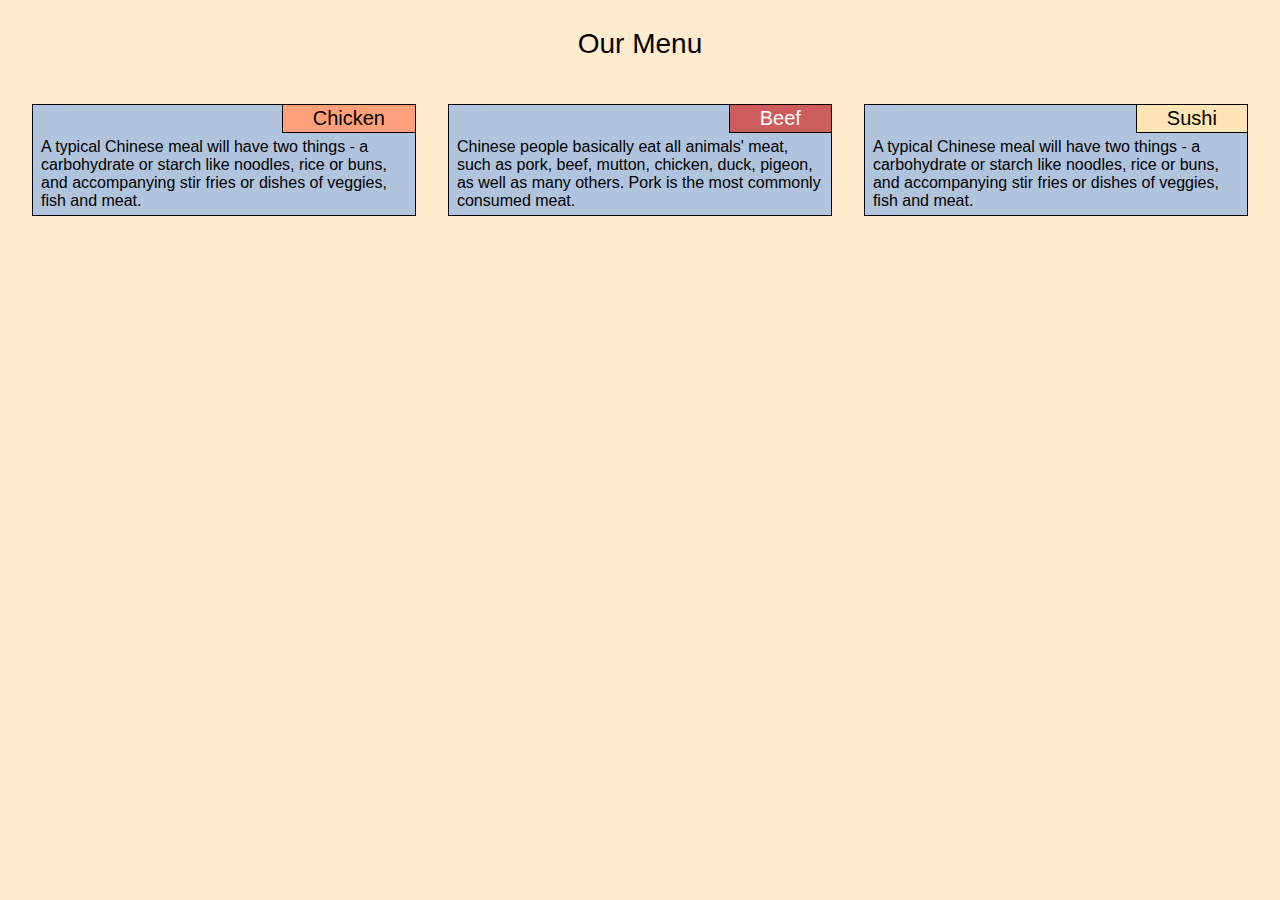
<file: Module2_Assignment/index.html>
<!doctype html>

<head>
    <meta charset="utf-8">
    <title>Cafe Bistro</title>
    <meta name="viewport" content="width=device-width, initial-scale=1">
    <link rel="stylesheet" href="styles.css">
</head>

<body>
    <!-- <h1> Hello Cafe Bistro! </h1> -->
    <div class="row container-fluid">
        <div class="pageTitle">
            <p>Our Menu</p>
        </div>
        <div class="row">
            <div class="col-lg-4 col-md-6 col-sm-12 ">
                <div class="section">
                    <div class="menuTitle" id="menu1">Chicken</div>
                    <div class="menuDesc">
                        <p>A typical Chinese meal will have two things - a carbohydrate or starch like noodles,
                            rice or buns, and accompanying stir fries or dishes of veggies, fish and meat.</p>
                    </div>
                </div>
            </div>
            <div class="col-lg-4 col-md-6 col-sm-12 ">
                <div class="section">
                    <div class="menuTitle" id="menu2">Beef</div>
                    <div class="menuDesc">
                        <p>Chinese people basically eat all animals' meat, such as pork, beef, mutton, chicken, duck,
                            pigeon, as well as many others. Pork is the most commonly consumed meat.</p>
                    </div>
                </div>
            </div>
            <div class="col-lg-4 col-md-6 col-sm-12 ">
                <div class="section">
                    <div class="menuTitle" id="menu3">Sushi</div>
                    <div class="menuDesc">
                        <p>A typical Chinese meal will have two things - a carbohydrate or starch like noodles,
                            rice or buns, and accompanying stir fries or dishes of veggies, fish and meat.</p>
                    </div>
                </div>
            </div>
        </div>
    </div>
</body>

</html>
</file>
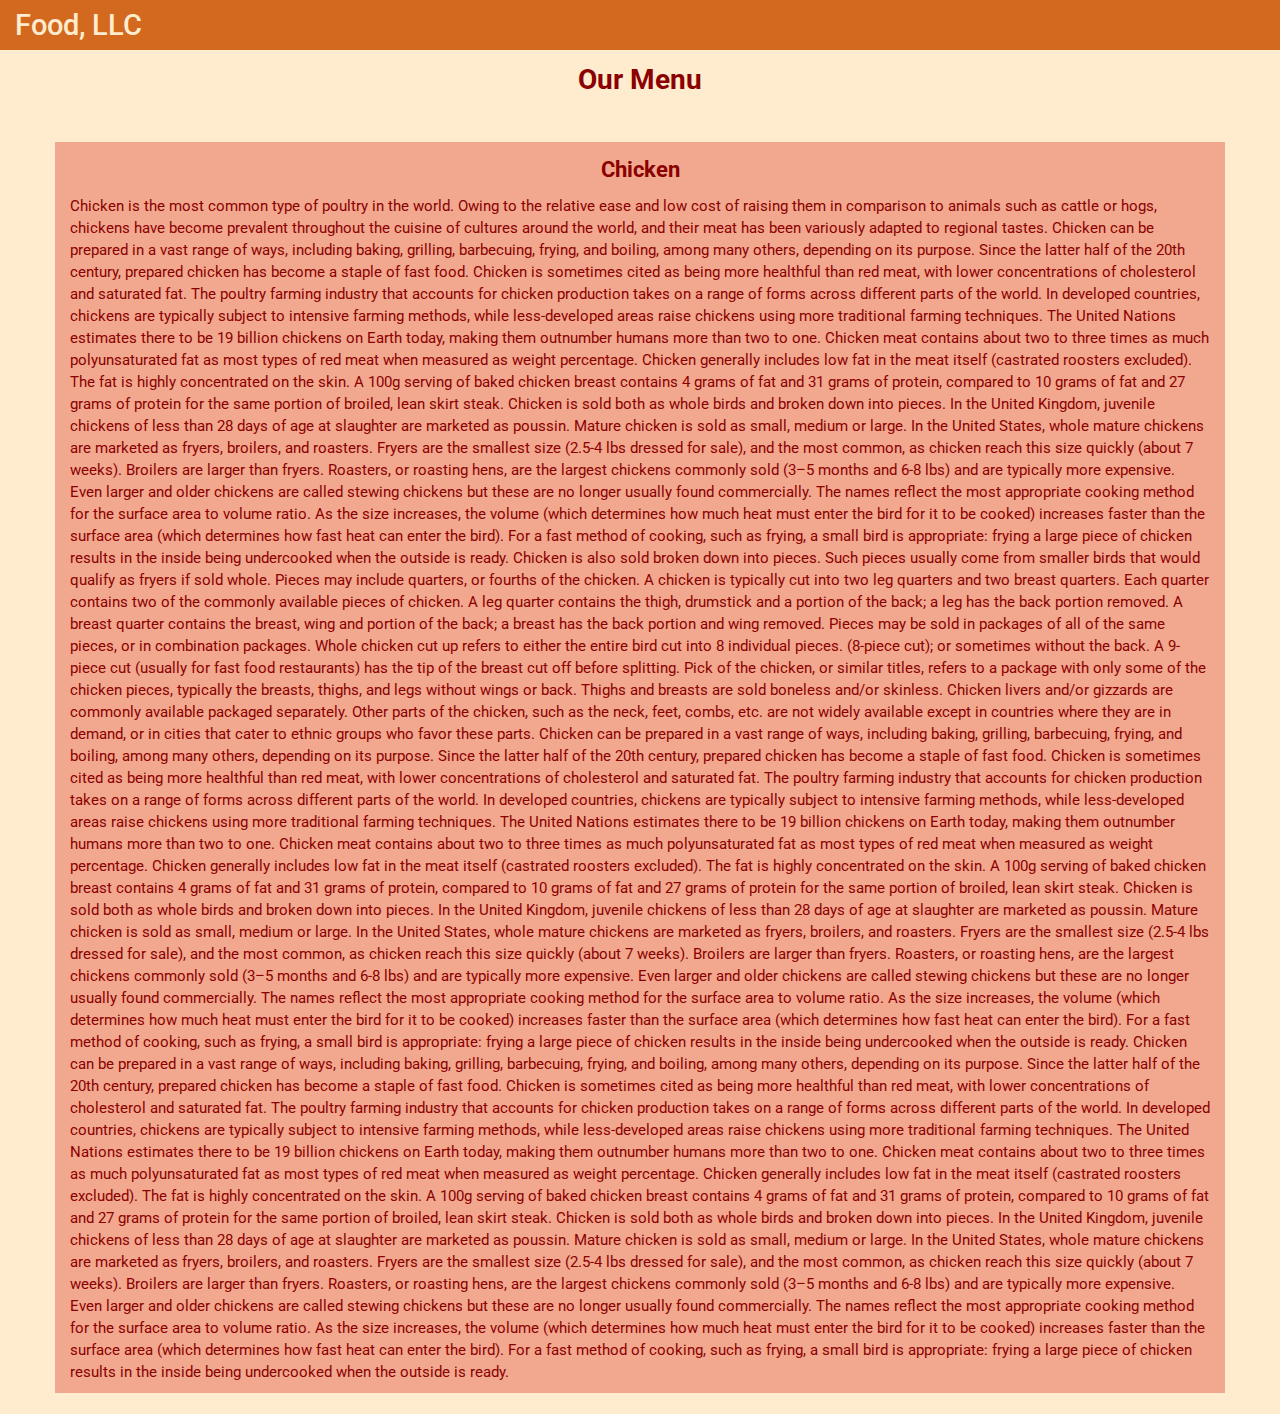
<file: Module3_Assignment/index.html>
<!doctype html>

<head>
    <meta charset="utf-8">
    <meta http-equiv="X-UA-Compatible" content="IE=edge">
    <title>Food, LLC</title>
    <meta name="viewport" content="width=device-width, initial-scale=1">
    <link rel="stylesheet" href="bootstrap-3.3.7/dist/css/bootstrap.min.css">
    <link rel="stylesheet" href="styles.css">
    <link href='https://fonts.googleapis.com/css?family=Roboto' rel='stylesheet' type='text/css'>
</head>

<body>
    <header>
        <nav class="navbar navbar-default">
            <div class="container-fluid">
                <div class="navbar-header">
                    <div class="navbar-brand">
                        <a href="index.html"><h1>Food, LLC</h1></a>
                    </div>
                    <button type="button" id="menu-button" class="navbar-toggle collapsed" data-toggle="collapse" 
                        data-target="#collapsable-nav">
                        <span class="icon-bar"></span>
                        <span class="icon-bar"></span>
                        <span class="icon-bar"></span>
                    </button>
                </div>
                <div id="collapsable-nav" class="collapse navbar-collapse">
                    <ul id="nav-list" class="nav navbar-nav visible-xs">
                        <li><a href="">Chicken</a></li><hr>
                        <li><a href="">Beef</a></li><hr>
                        <li><a href="">Sushi</a></li>
                    </ul>
                </div>
            </div>
        </nav>    
    </header>
    <div id="main-content" class="container">
        <p class="page-title text-center">Our Menu</p>
        <div id="menu-item" class="row">
            <div class="col-md-12 col-sm-12 col-xs-12">
                <p class="item-title text-center">Chicken</p>
                <div class="item-detail">
                    <p>
                        Chicken is the most common type of poultry in the world. Owing to the relative ease and low cost of raising them
                        in comparison to animals such as cattle or hogs, chickens have become prevalent throughout the cuisine of cultures
                        around the world, and their meat has been variously adapted to regional tastes.
                    
                        Chicken can be prepared in a vast range of ways, including baking, grilling, barbecuing, frying, and boiling, among
                        many others, depending on its purpose. Since the latter half of the 20th century, prepared chicken has become a
                        staple of fast food. Chicken is sometimes cited as being more healthful than red meat, with lower concentrations of
                        cholesterol and saturated fat.
                    
                        The poultry farming industry that accounts for chicken production takes on a range of forms across different parts
                        of the world. In developed countries, chickens are typically subject to intensive farming methods, while
                        less-developed areas raise chickens using more traditional farming techniques. The United Nations estimates there to
                        be 19 billion chickens on Earth today, making them outnumber humans more than two to one.

                        Chicken meat contains about two to three times as much polyunsaturated fat as most types of red meat when measured as 
                        weight percentage.

                        Chicken generally includes low fat in the meat itself (castrated roosters excluded). The fat is highly concentrated on
                        the skin. A 100g serving of baked chicken breast contains 4 grams of fat and 31 grams of protein, compared to 10 grams
                        of fat and 27 grams of protein for the same portion of broiled, lean skirt steak.
                        Chicken is sold both as whole birds and broken down into pieces.

                        In the United Kingdom, juvenile chickens of less than 28 days of age at slaughter are marketed as poussin. Mature
                        chicken is sold as small, medium or large.

                        In the United States, whole mature chickens are marketed as fryers, broilers, and roasters. Fryers are the smallest size
                        (2.5-4 lbs dressed for sale), and the most common, as chicken reach this size quickly (about 7 weeks). Broilers are
                        larger than fryers. Roasters, or roasting hens, are the largest chickens commonly sold (3–5 months and 6-8 lbs) and are
                        typically more expensive. Even larger and older chickens are called stewing chickens but these are no longer usually
                        found commercially. The names reflect the most appropriate cooking method for the surface area to volume ratio. As the
                        size increases, the volume (which determines how much heat must enter the bird for it to be cooked) increases faster
                        than the surface area (which determines how fast heat can enter the bird). For a fast method of cooking, such as frying,
                        a small bird is appropriate: frying a large piece of chicken results in the inside being undercooked when the outside is
                        ready.
                        
                        Chicken is also sold broken down into pieces. Such pieces usually come from smaller birds that would qualify as fryers
                        if sold whole. Pieces may include quarters, or fourths of the chicken. A chicken is typically cut into two leg quarters
                        and two breast quarters. Each quarter contains two of the commonly available pieces of chicken. A leg quarter contains
                        the thigh, drumstick and a portion of the back; a leg has the back portion removed. A breast quarter contains the
                        breast, wing and portion of the back; a breast has the back portion and wing removed. Pieces may be sold in packages of
                        all of the same pieces, or in combination packages. Whole chicken cut up refers to either the entire bird cut into 8
                        individual pieces. (8-piece cut); or sometimes without the back. A 9-piece cut (usually for fast food restaurants) has
                        the tip of the breast cut off before splitting. Pick of the chicken, or similar titles, refers to a package with only
                        some of the chicken pieces, typically the breasts, thighs, and legs without wings or back. Thighs and breasts are sold
                        boneless and/or skinless. Chicken livers and/or gizzards are commonly available packaged separately. Other parts of the
                        chicken, such as the neck, feet, combs, etc. are not widely available except in countries where they are in demand, or
                        in cities that cater to ethnic groups who favor these parts.
                        Chicken can be prepared in a vast range of ways, including baking, grilling, barbecuing, frying, and boiling, among
                        many others, depending on its purpose. Since the latter half of the 20th century, prepared chicken has become a
                        staple of fast food. Chicken is sometimes cited as being more healthful than red meat, with lower concentrations of
                        cholesterol and saturated fat.
                    
                        The poultry farming industry that accounts for chicken production takes on a range of forms across different parts
                        of the world. In developed countries, chickens are typically subject to intensive farming methods, while
                        less-developed areas raise chickens using more traditional farming techniques. The United Nations estimates there to
                        be 19 billion chickens on Earth today, making them outnumber humans more than two to one.

                        Chicken meat contains about two to three times as much polyunsaturated fat as most types of red meat when measured as 
                        weight percentage.

                        Chicken generally includes low fat in the meat itself (castrated roosters excluded). The fat is highly concentrated on
                        the skin. A 100g serving of baked chicken breast contains 4 grams of fat and 31 grams of protein, compared to 10 grams
                        of fat and 27 grams of protein for the same portion of broiled, lean skirt steak.
                        Chicken is sold both as whole birds and broken down into pieces.

                        In the United Kingdom, juvenile chickens of less than 28 days of age at slaughter are marketed as poussin. Mature
                        chicken is sold as small, medium or large.

                        In the United States, whole mature chickens are marketed as fryers, broilers, and roasters. Fryers are the smallest size
                        (2.5-4 lbs dressed for sale), and the most common, as chicken reach this size quickly (about 7 weeks). Broilers are
                        larger than fryers. Roasters, or roasting hens, are the largest chickens commonly sold (3–5 months and 6-8 lbs) and are
                        typically more expensive. Even larger and older chickens are called stewing chickens but these are no longer usually
                        found commercially. The names reflect the most appropriate cooking method for the surface area to volume ratio. As the
                        size increases, the volume (which determines how much heat must enter the bird for it to be cooked) increases faster
                        than the surface area (which determines how fast heat can enter the bird). For a fast method of cooking, such as frying,
                        a small bird is appropriate: frying a large piece of chicken results in the inside being undercooked when the outside is
                        ready.
                        Chicken can be prepared in a vast range of ways, including baking, grilling, barbecuing, frying, and boiling, among
                        many others, depending on its purpose. Since the latter half of the 20th century, prepared chicken has become a
                        staple of fast food. Chicken is sometimes cited as being more healthful than red meat, with lower concentrations of
                        cholesterol and saturated fat.
                    
                        The poultry farming industry that accounts for chicken production takes on a range of forms across different parts
                        of the world. In developed countries, chickens are typically subject to intensive farming methods, while
                        less-developed areas raise chickens using more traditional farming techniques. The United Nations estimates there to
                        be 19 billion chickens on Earth today, making them outnumber humans more than two to one.

                        Chicken meat contains about two to three times as much polyunsaturated fat as most types of red meat when measured as 
                        weight percentage.

                        Chicken generally includes low fat in the meat itself (castrated roosters excluded). The fat is highly concentrated on
                        the skin. A 100g serving of baked chicken breast contains 4 grams of fat and 31 grams of protein, compared to 10 grams
                        of fat and 27 grams of protein for the same portion of broiled, lean skirt steak.
                        Chicken is sold both as whole birds and broken down into pieces.

                        In the United Kingdom, juvenile chickens of less than 28 days of age at slaughter are marketed as poussin. Mature
                        chicken is sold as small, medium or large.

                        In the United States, whole mature chickens are marketed as fryers, broilers, and roasters. Fryers are the smallest size
                        (2.5-4 lbs dressed for sale), and the most common, as chicken reach this size quickly (about 7 weeks). Broilers are
                        larger than fryers. Roasters, or roasting hens, are the largest chickens commonly sold (3–5 months and 6-8 lbs) and are
                        typically more expensive. Even larger and older chickens are called stewing chickens but these are no longer usually
                        found commercially. The names reflect the most appropriate cooking method for the surface area to volume ratio. As the
                        size increases, the volume (which determines how much heat must enter the bird for it to be cooked) increases faster
                        than the surface area (which determines how fast heat can enter the bird). For a fast method of cooking, such as frying,
                        a small bird is appropriate: frying a large piece of chicken results in the inside being undercooked when the outside is
                        ready.
                        
                    </p>
                </div>
            </div>
        </div>
    </div>


    <!-- jQuery (Bootstrap JS plugins depend on it) -->
  <script src="bootstrap-3.3.7/js/jquery-3.5.1.min.js"></script>
  <script src="bootstrap-3.3.7/dist/js/bootstrap.min.js"></script>
  <!-- <script src="js/script.js"></script> -->
</body>

</html>
</file>
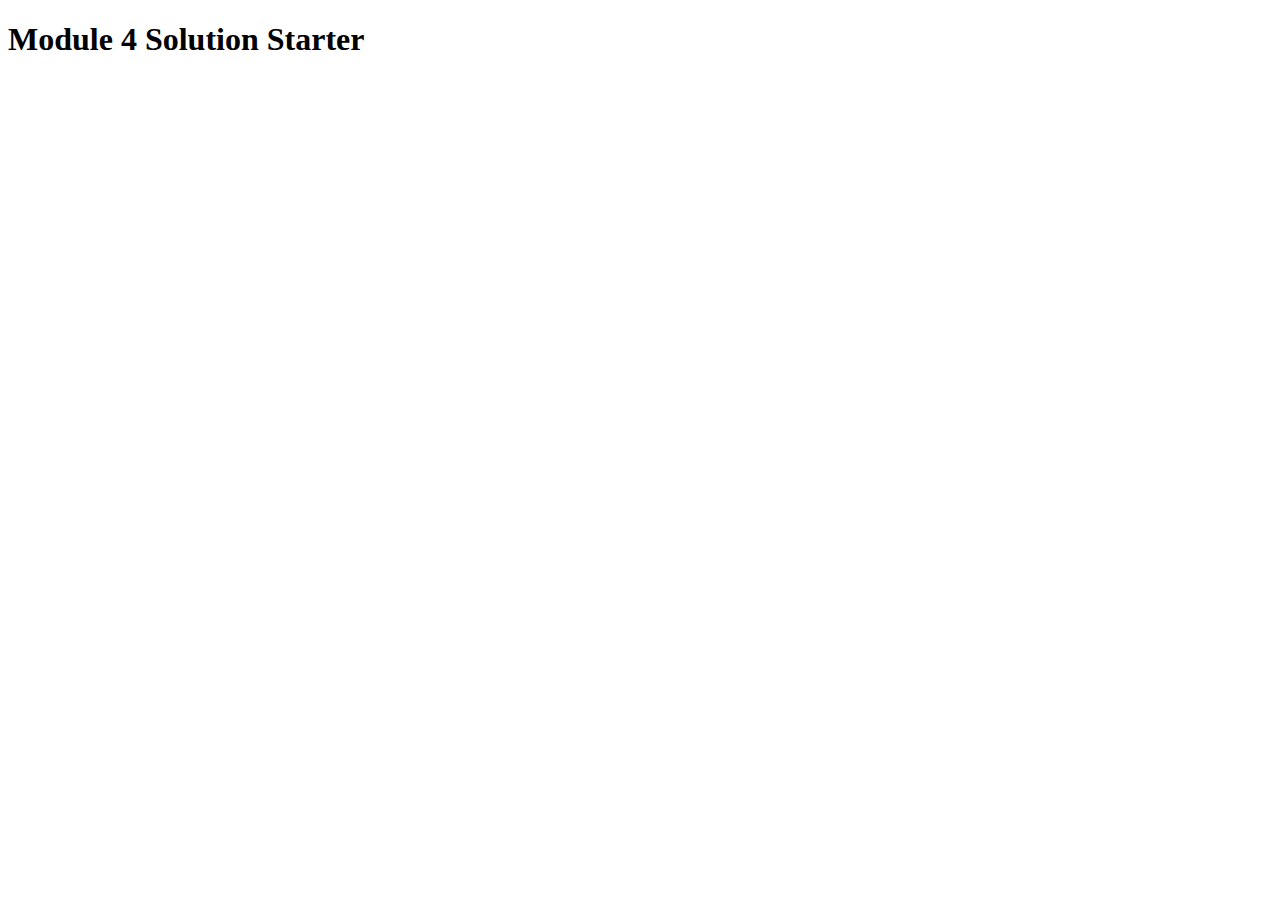
<file: Module4Assignment_hard/index.html>
<!DOCTYPE html>
<html>
<head>
  <meta charset="utf-8">
  <title>Module 4 Solution Starter</title>
  <script>
    var names = []; // DO NOT REMOVE
  </script>
  <script src="SpeakHello.js"></script>
  <script src="SpeakGoodBye.js"></script>
  <script src="script.js"></script>
</head>
<body>
  <h1>Module 4 Solution Starter</h1>
</body>
</html>
</file>
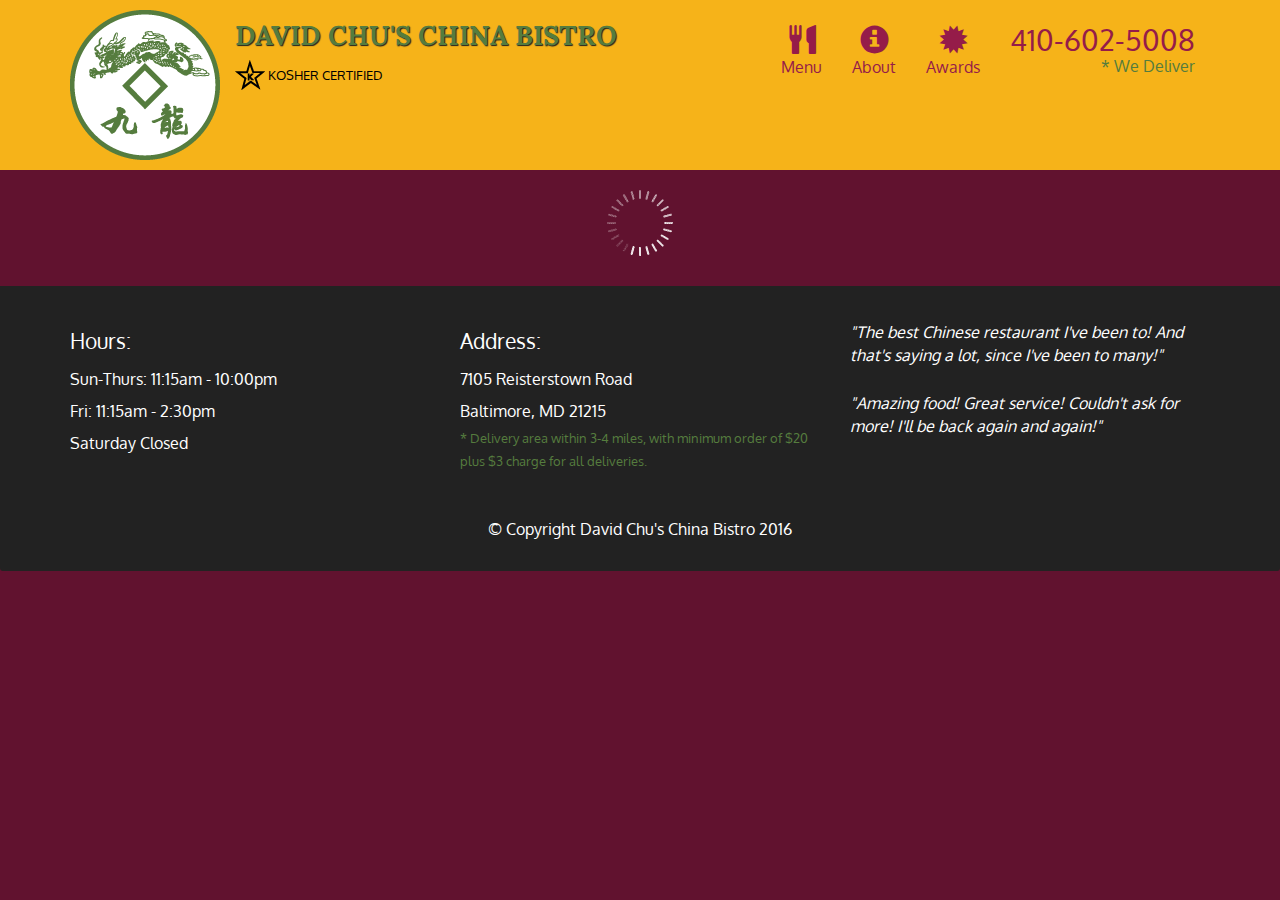
<file: Module5_Assignment/index.html>
<!doctype html>
<html lang="en">
  <head>
    <meta charset="utf-8">
    <meta http-equiv="X-UA-Compatible" content="IE=edge">
    <meta name="viewport" content="width=device-width, initial-scale=1">
    <title>David Chu's China Bistro</title>
    <link rel="stylesheet" href="css/bootstrap.min.css">
    <link rel="stylesheet" href="css/styles.css">
    <link href='https://fonts.googleapis.com/css?family=Oxygen:400,300,700' rel='stylesheet' type='text/css'>
    <link href='https://fonts.googleapis.com/css?family=Lora' rel='stylesheet' type='text/css'>
  </head>
<body>
  <header>
    <nav id="header-nav" class="navbar navbar-default">
      <div class="container">
        <div class="navbar-header">
          <a href="index.html" class="pull-left visible-md visible-lg">
            <div id="logo-img" alt="Logo image"></div>
          </a>

          <div class="navbar-brand">
            <a href="index.html"><h1>David Chu's China Bistro</h1></a>
            <p>
              <img src="images/star-k-logo.png" alt="Kosher certification">
              <span>Kosher Certified</span>
            </p>
          </div>

          <button id="navbarToggle" type="button" class="navbar-toggle collapsed" data-toggle="collapse" data-target="#collapsable-nav" aria-expanded="false">
            <span class="sr-only">Toggle navigation</span>
            <span class="icon-bar"></span>
            <span class="icon-bar"></span>
            <span class="icon-bar"></span>
          </button>
        </div>
        
        <div id="collapsable-nav" class="collapse navbar-collapse">
           <ul id="nav-list" class="nav navbar-nav navbar-right">
            <li id="navHomeButton" class="visible-xs active">
              <a href="index.html">
                <span class="glyphicon glyphicon-home"></span> Home</a>
            </li>
            <li id="navMenuButton">
              <a href="#" onclick="$dc.loadMenuCategories();">
                <span class="glyphicon glyphicon-cutlery"></span><br class="hidden-xs"> Menu</a>
            </li>
            <li>
              <a href="#">
                <span class="glyphicon glyphicon-info-sign"></span><br class="hidden-xs"> About</a>
            </li>
            <li>
              <a href="#">
                <span class="glyphicon glyphicon-certificate"></span><br class="hidden-xs"> Awards</a>
            </li>
            <li id="phone" class="hidden-xs">
              <a href="tel:410-602-5008">
                <span>410-602-5008</span></a><div>* We Deliver</div>
            </li>
          </ul><!-- #nav-list -->
        </div><!-- .collapse .navbar-collapse -->
      </div><!-- .container -->
    </nav><!-- #header-nav -->
  </header>

  <div id="call-btn" class="visible-xs">
    <a class="btn" href="tel:410-602-5008">
    <span class="glyphicon glyphicon-earphone"></span>
    410-602-5008
    </a>
  </div>
  <div id="xs-deliver" class="text-center visible-xs">* We Deliver</div>

  <div id="main-content" class="container"></div>

  <footer class="panel-footer">
    <div class="container">
      <div class="row">
        <section id="hours" class="col-sm-4">
          <span>Hours:</span><br>
          Sun-Thurs: 11:15am - 10:00pm<br>
          Fri: 11:15am - 2:30pm<br>
          Saturday Closed
          <hr class="visible-xs">
        </section>
        <section id="address" class="col-sm-4">
          <span>Address:</span><br>
          7105 Reisterstown Road<br>
          Baltimore, MD 21215
          <p>* Delivery area within 3-4 miles, with minimum order of $20 plus $3 charge for all deliveries.</p>
          <hr class="visible-xs">
        </section>
        <section id="testimonials" class="col-sm-4">
          <p>"The best Chinese restaurant I've been to! And that's saying a lot, since I've been to many!"</p>
          <p>"Amazing food! Great service! Couldn't ask for more! I'll be back again and again!"</p>
        </section>
      </div>
      <div class="text-center">&copy; Copyright David Chu's China Bistro 2016</div>
    </div>
  </footer>

  <!-- jQuery (Bootstrap JS plugins depend on it) -->
  <script src="js/jquery-2.1.4.min.js"></script>
  <script src="js/bootstrap.min.js"></script>
  <script src="js/ajax-utils.js"></script>
  <script src="js/script.js"></script>
</body>
</html>
</file>
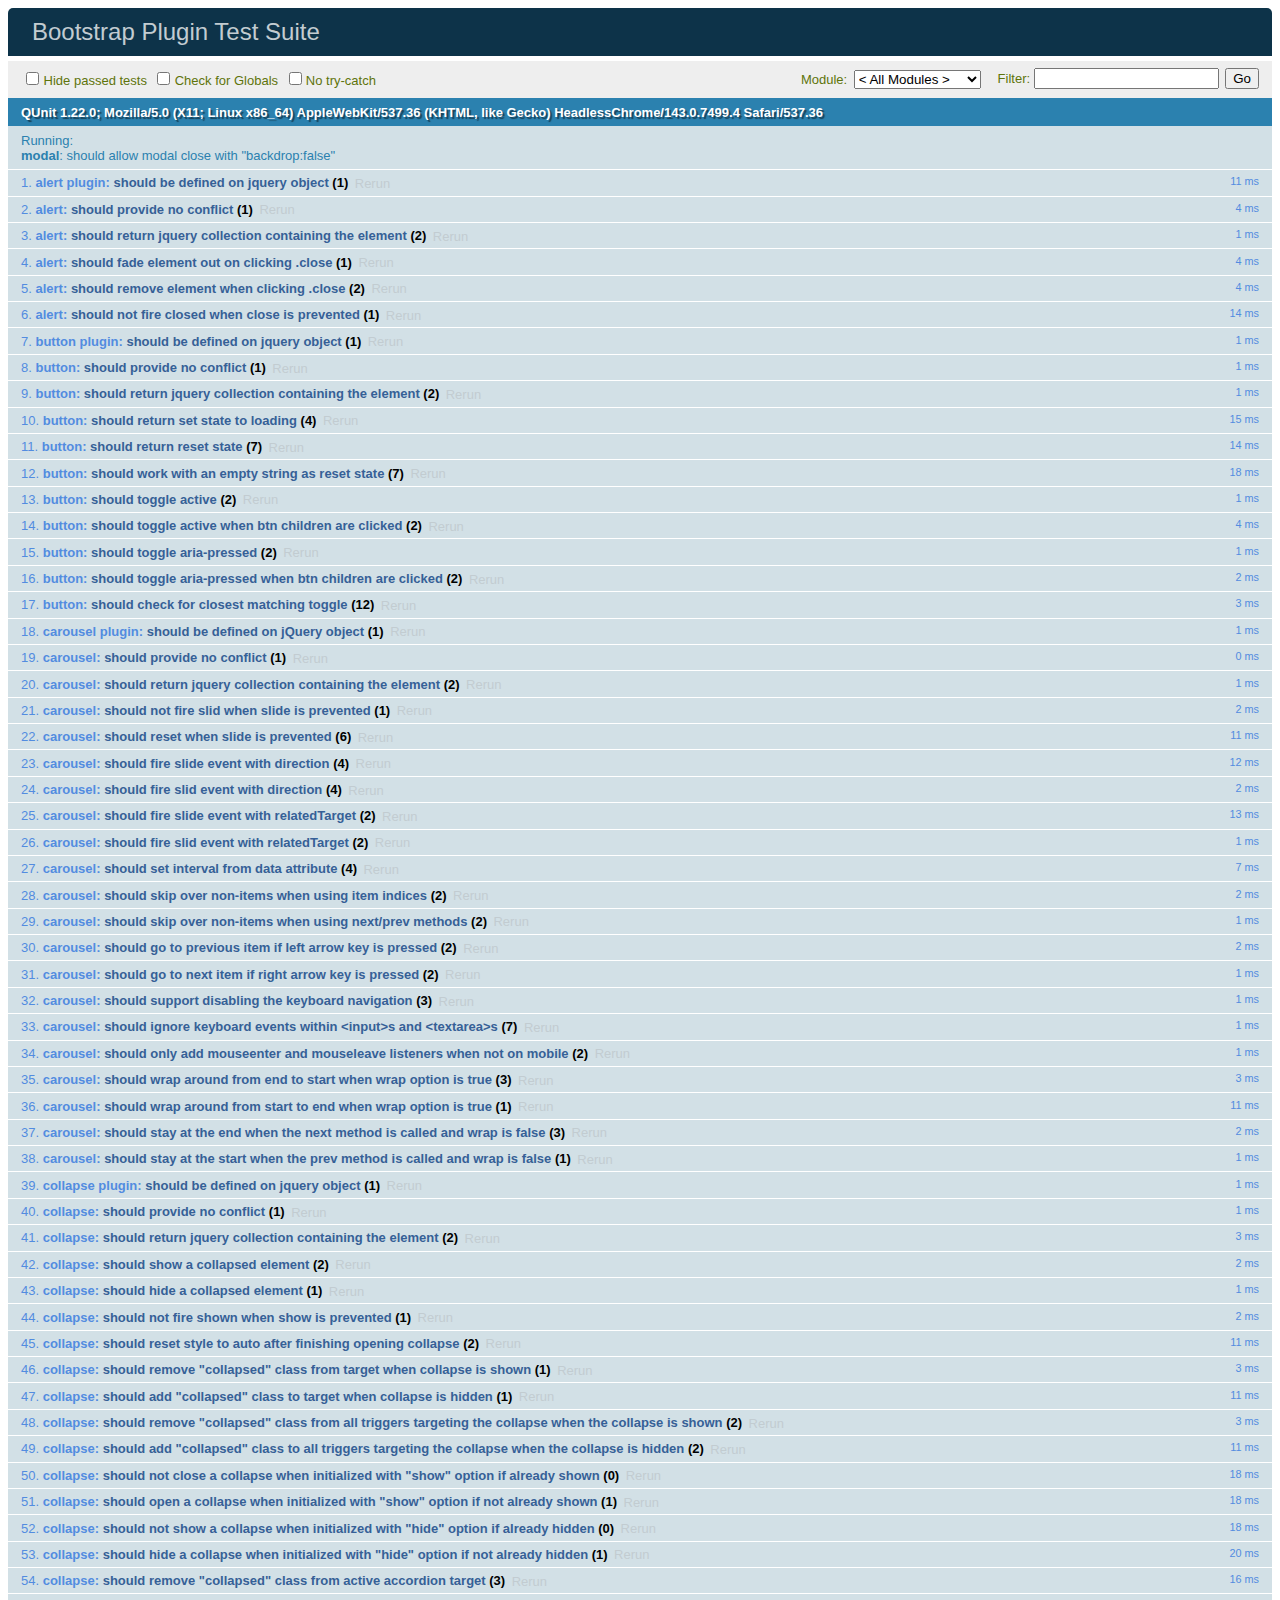
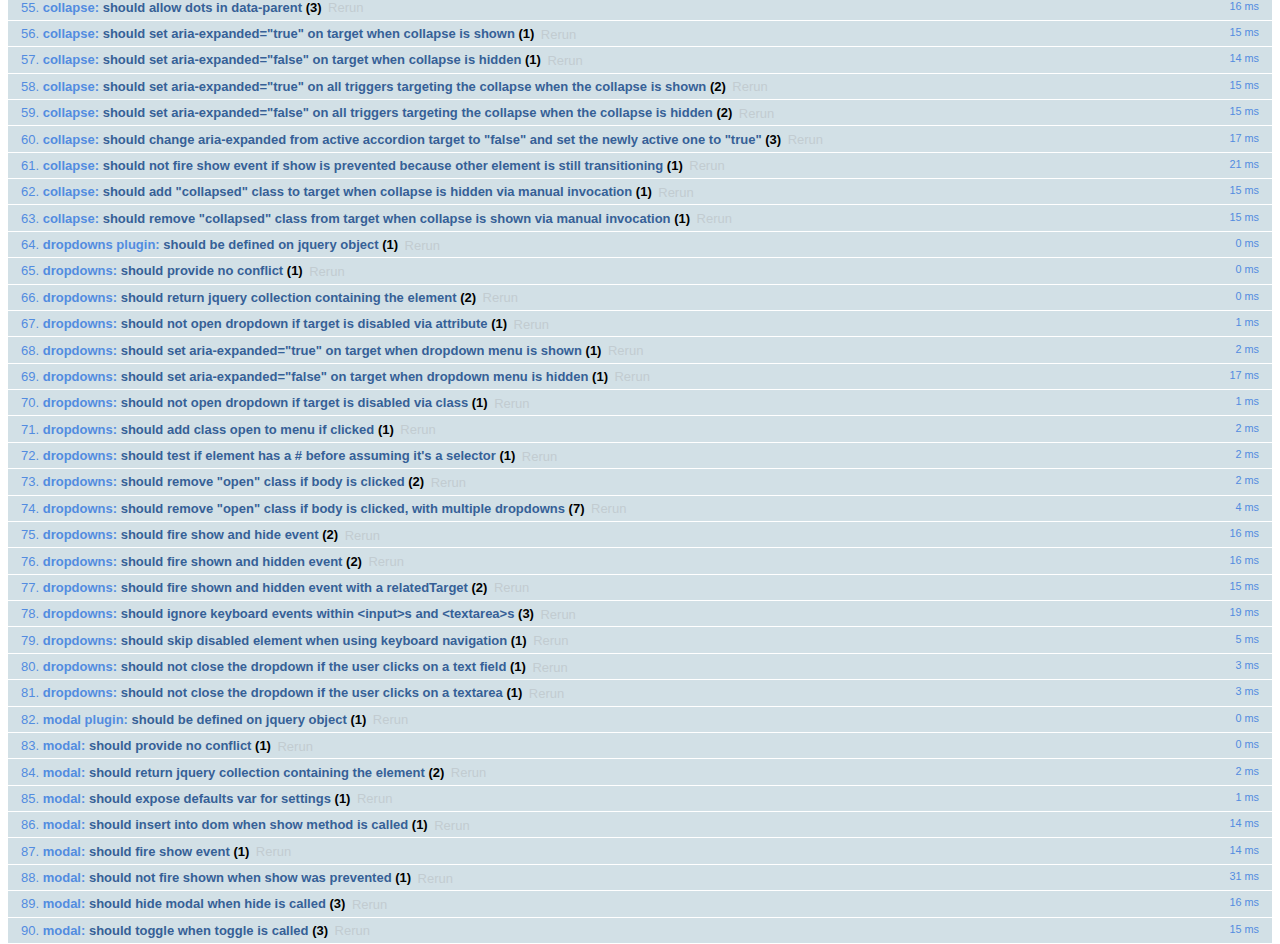
<file: Module3_Assignment/bootstrap-3.3.7/js/tests/index.html>
<!DOCTYPE html>
<html>
  <head>
    <meta charset="utf-8">
    <title>Bootstrap Plugin Test Suite</title>
    <meta name="viewport" content="width=device-width, initial-scale=1">

    <!-- jQuery -->
    <script src="vendor/jquery.min.js"></script>
    <script>
      // Disable jQuery event aliases to ensure we don't accidentally use any of them
      (function () {
        var eventAliases = [
          'blur',
          'focus',
          'focusin',
          'focusout',
          'load',
          'resize',
          'scroll',
          'unload',
          'click',
          'dblclick',
          'mousedown',
          'mouseup',
          'mousemove',
          'mouseover',
          'mouseout',
          'mouseenter',
          'mouseleave',
          'change',
          'select',
          'submit',
          'keydown',
          'keypress',
          'keyup',
          'error',
          'contextmenu',
          'hover',
          'bind',
          'unbind',
          'delegate',
          'undelegate'
        ]
        for (var i = 0; i < eventAliases.length; i++) {
          var eventAlias = eventAliases[i]
          $.fn[eventAlias] = function () {
            throw new Error('Using the ".' + eventAlias + '()" method is not allowed, so that Bootstrap can be compatible with custom jQuery builds which exclude the "event aliases" module that defines said method. See https://github.com/twbs/bootstrap/blob/master/CONTRIBUTING.md#js')
          }
        }
      })()
    </script>

    <!-- QUnit -->
    <link rel="stylesheet" href="vendor/qunit.css" media="screen">
    <script src="vendor/qunit.js"></script>
    <script>
      // See https://github.com/axemclion/grunt-saucelabs#test-result-details-with-qunit
      var log = []
      // Require assert.expect in each test
      QUnit.config.requireExpects = true
      QUnit.done(function (testResults) {
        var tests = []
        for (var i = 0, len = log.length; i < len; i++) {
          var details = log[i]
          tests.push({
            name: details.name,
            result: details.result,
            expected: details.expected,
            actual: details.actual,
            source: details.source
          })
        }
        testResults.tests = tests

        window.global_test_results = testResults
      })

      QUnit.testStart(function (testDetails) {
        $(window).scrollTop(0)
        QUnit.log(function (details) {
          if (!details.result) {
            details.name = testDetails.name
            log.push(details)
          }
        })
      })

      // Cleanup
      QUnit.testDone(function () {
        $('#qunit-fixture').empty()
        $('#modal-test, .modal-backdrop').remove()
      })

      // Display fixture on-screen on iOS to avoid false positives
      if (/iPhone|iPad|iPod/.test(navigator.userAgent)) {
        QUnit.begin(function() {
          $('#qunit-fixture').css({ top: 0, left: 0 })
        })

        QUnit.done(function () {
          $('#qunit-fixture').css({ top: '', left: '' })
        })
      }

      // Disable deprecated global QUnit method aliases in preparation for QUnit v2
      (function () {
        var methodNames = [
          'async',
          'asyncTest',
          'deepEqual',
          'equal',
          'expect',
          'module',
          'notDeepEqual',
          'notEqual',
          'notPropEqual',
          'notStrictEqual',
          'ok',
          'propEqual',
          'push',
          'start',
          'stop',
          'strictEqual',
          'test',
          'throws'
        ];
        for (var i = 0; i < methodNames.length; i++) {
          var methodName = methodNames[i];
          window[methodName] = undefined;
        }
      })();
    </script>

    <!-- Plugin sources -->
    <script>$.support.transition = false</script>
    <script src="../../js/alert.js"></script>
    <script src="../../js/button.js"></script>
    <script src="../../js/carousel.js"></script>
    <script src="../../js/collapse.js"></script>
    <script src="../../js/dropdown.js"></script>
    <script src="../../js/modal.js"></script>
    <script src="../../js/scrollspy.js"></script>
    <script src="../../js/tab.js"></script>
    <script src="../../js/tooltip.js"></script>
    <script src="../../js/popover.js"></script>
    <script src="../../js/affix.js"></script>

    <!-- Unit tests -->
    <script src="unit/alert.js"></script>
    <script src="unit/button.js"></script>
    <script src="unit/carousel.js"></script>
    <script src="unit/collapse.js"></script>
    <script src="unit/dropdown.js"></script>
    <script src="unit/modal.js"></script>
    <script src="unit/scrollspy.js"></script>
    <script src="unit/tab.js"></script>
    <script src="unit/tooltip.js"></script>
    <script src="unit/popover.js"></script>
    <script src="unit/affix.js"></script>

  </head>
  <body>
    <div id="qunit-container">
      <div id="qunit"></div>
      <div id="qunit-fixture"></div>
    </div>
  </body>
</html>
</file>
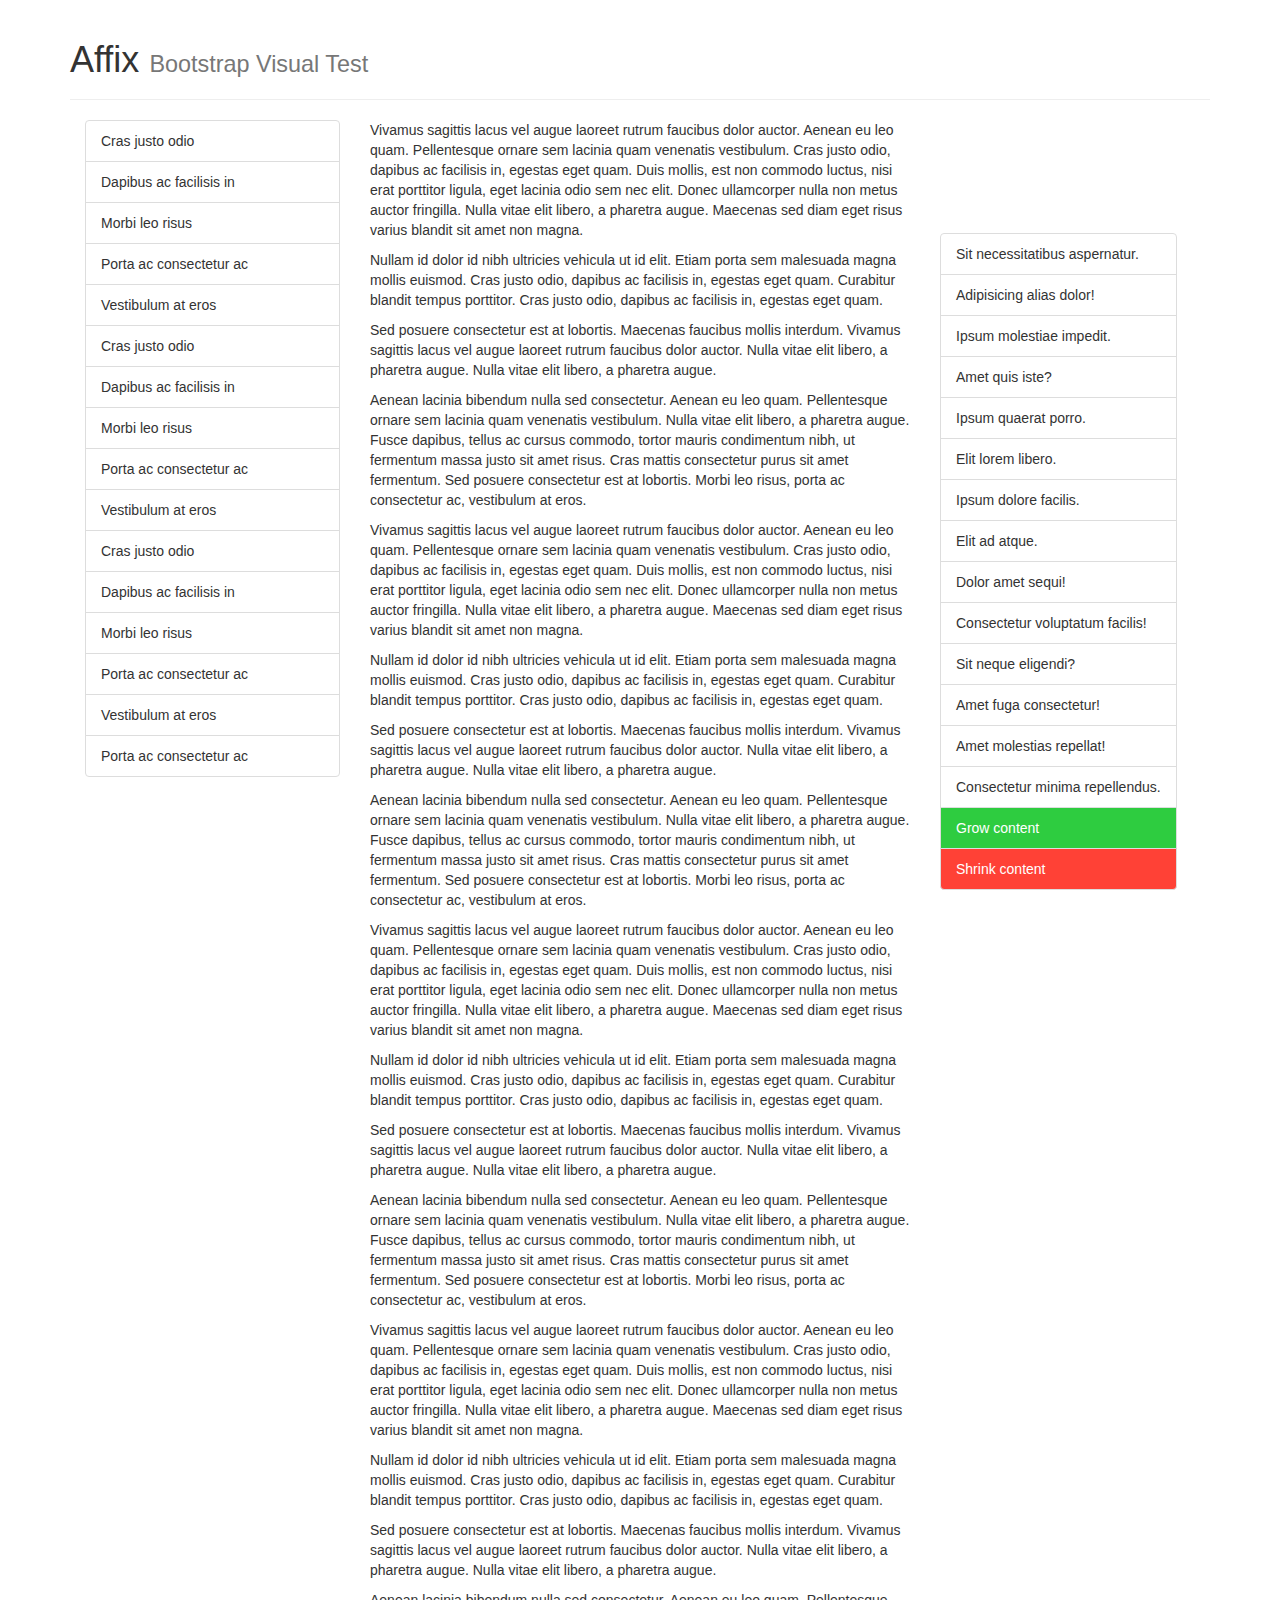
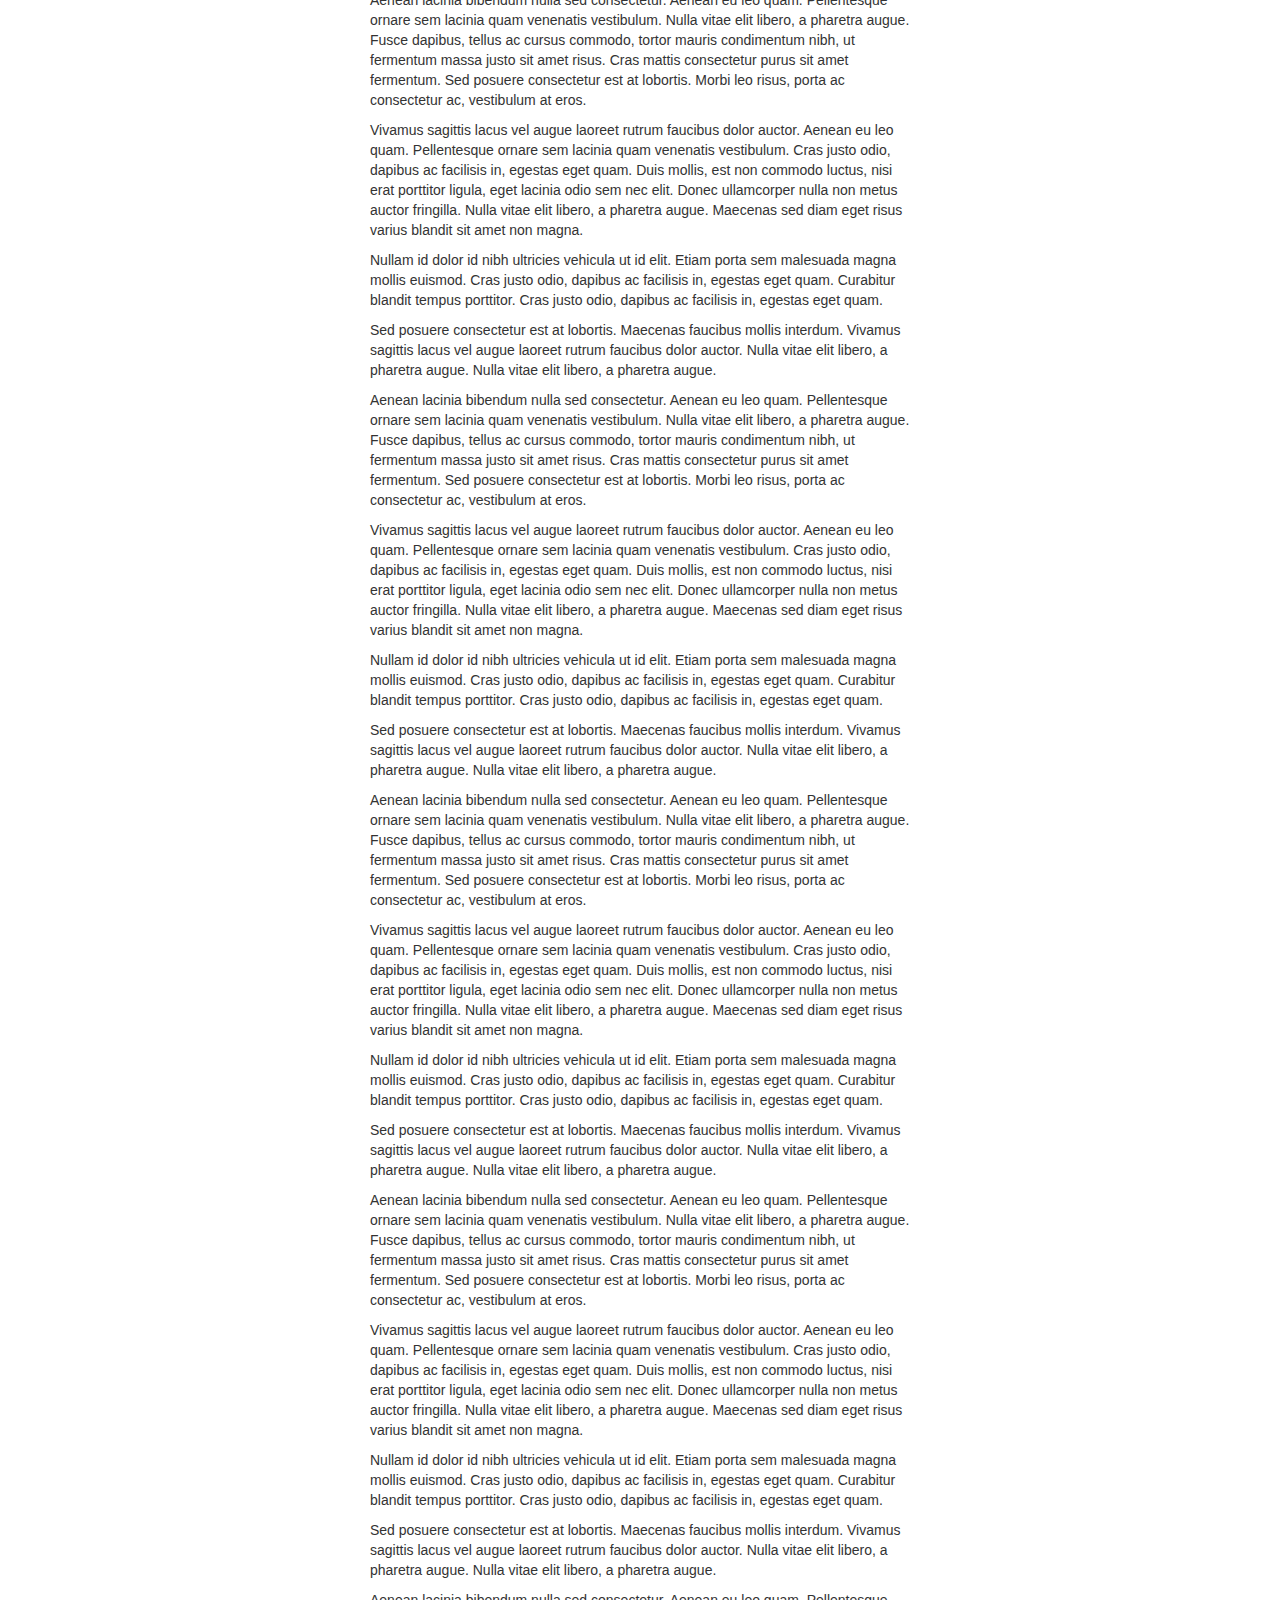
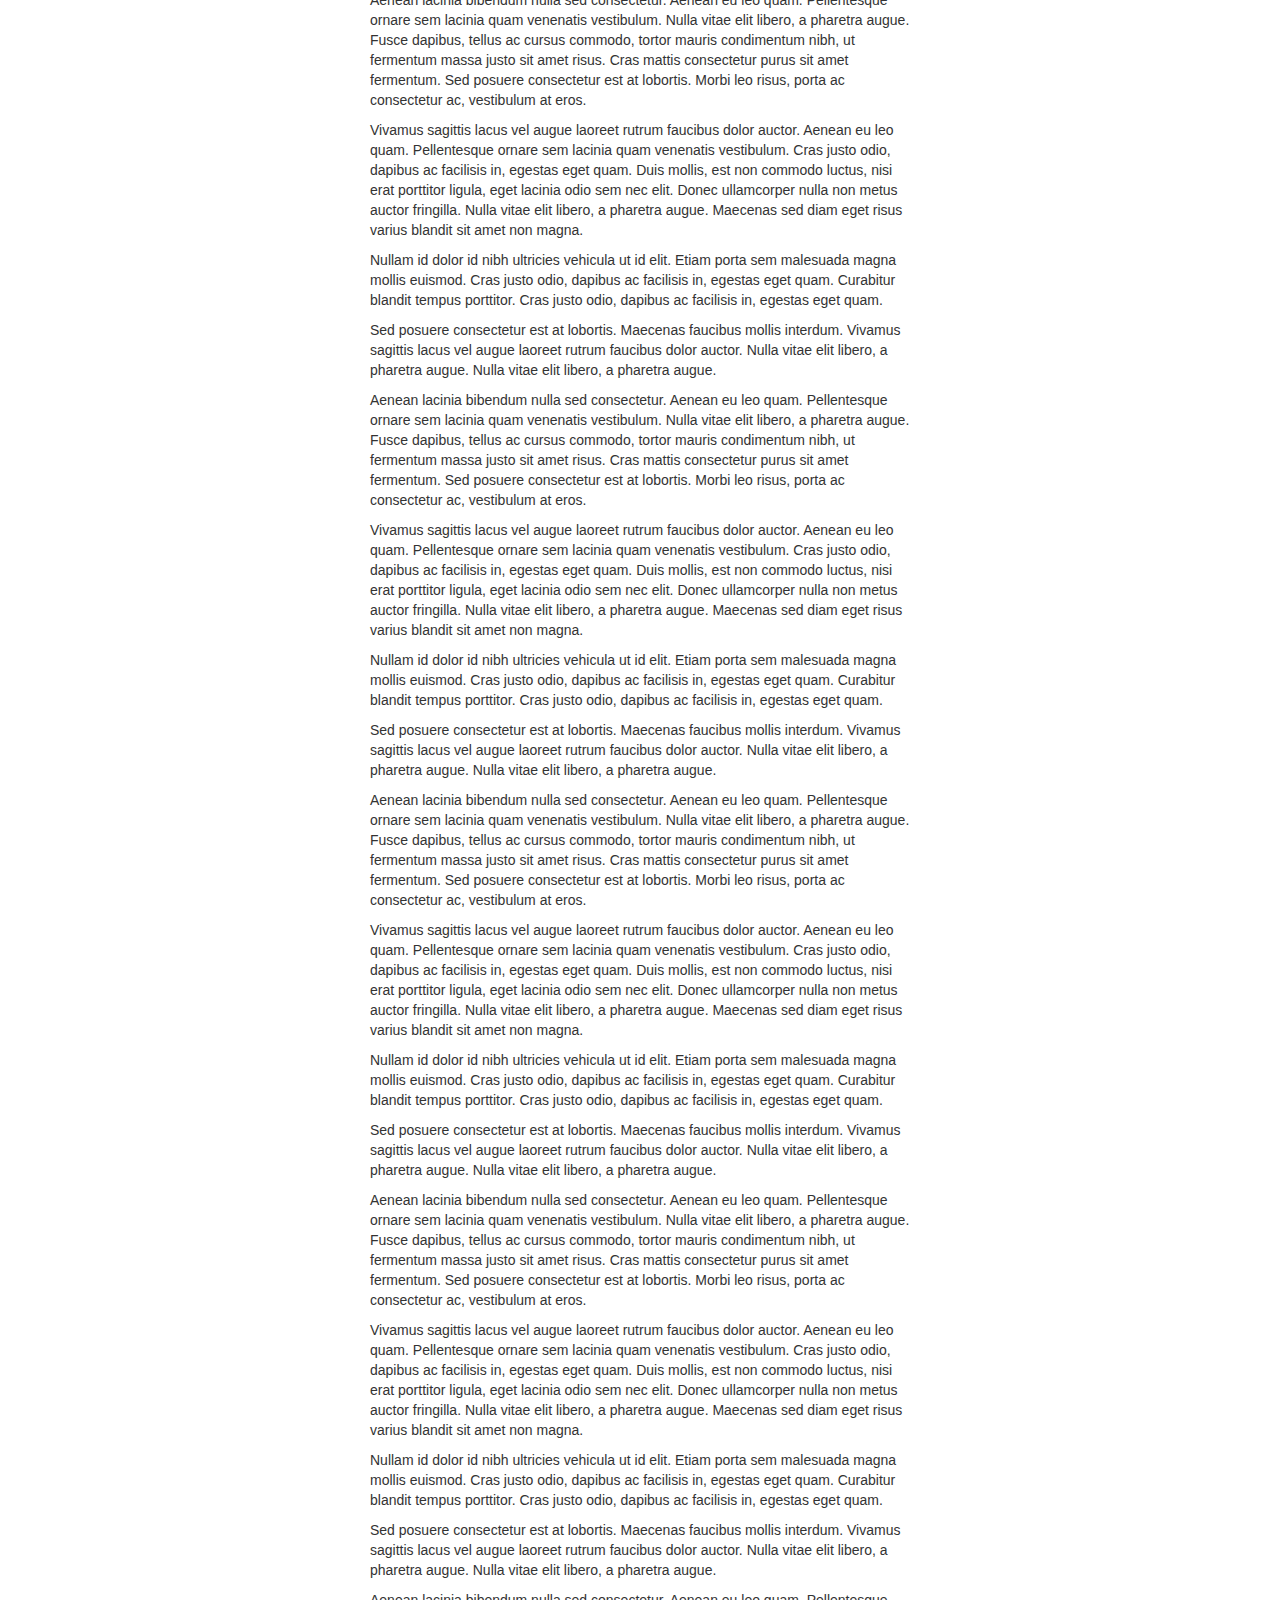
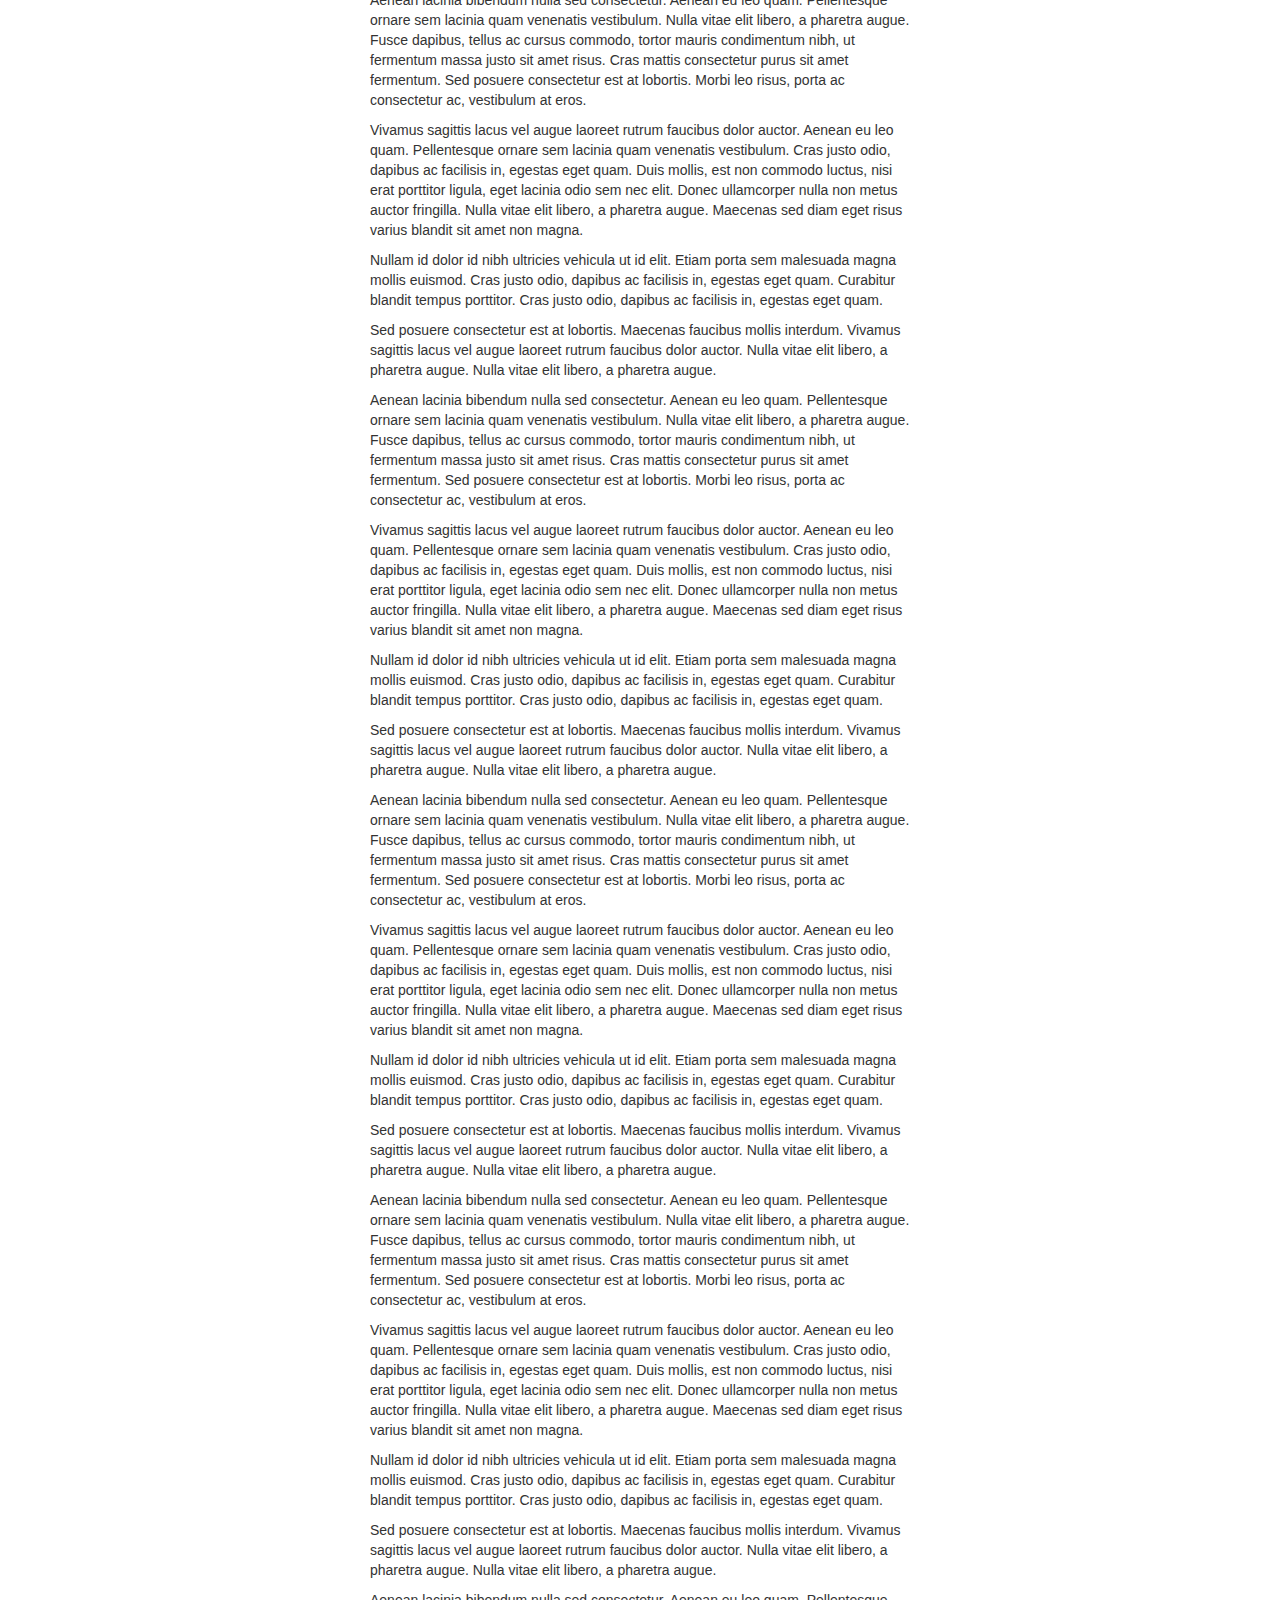
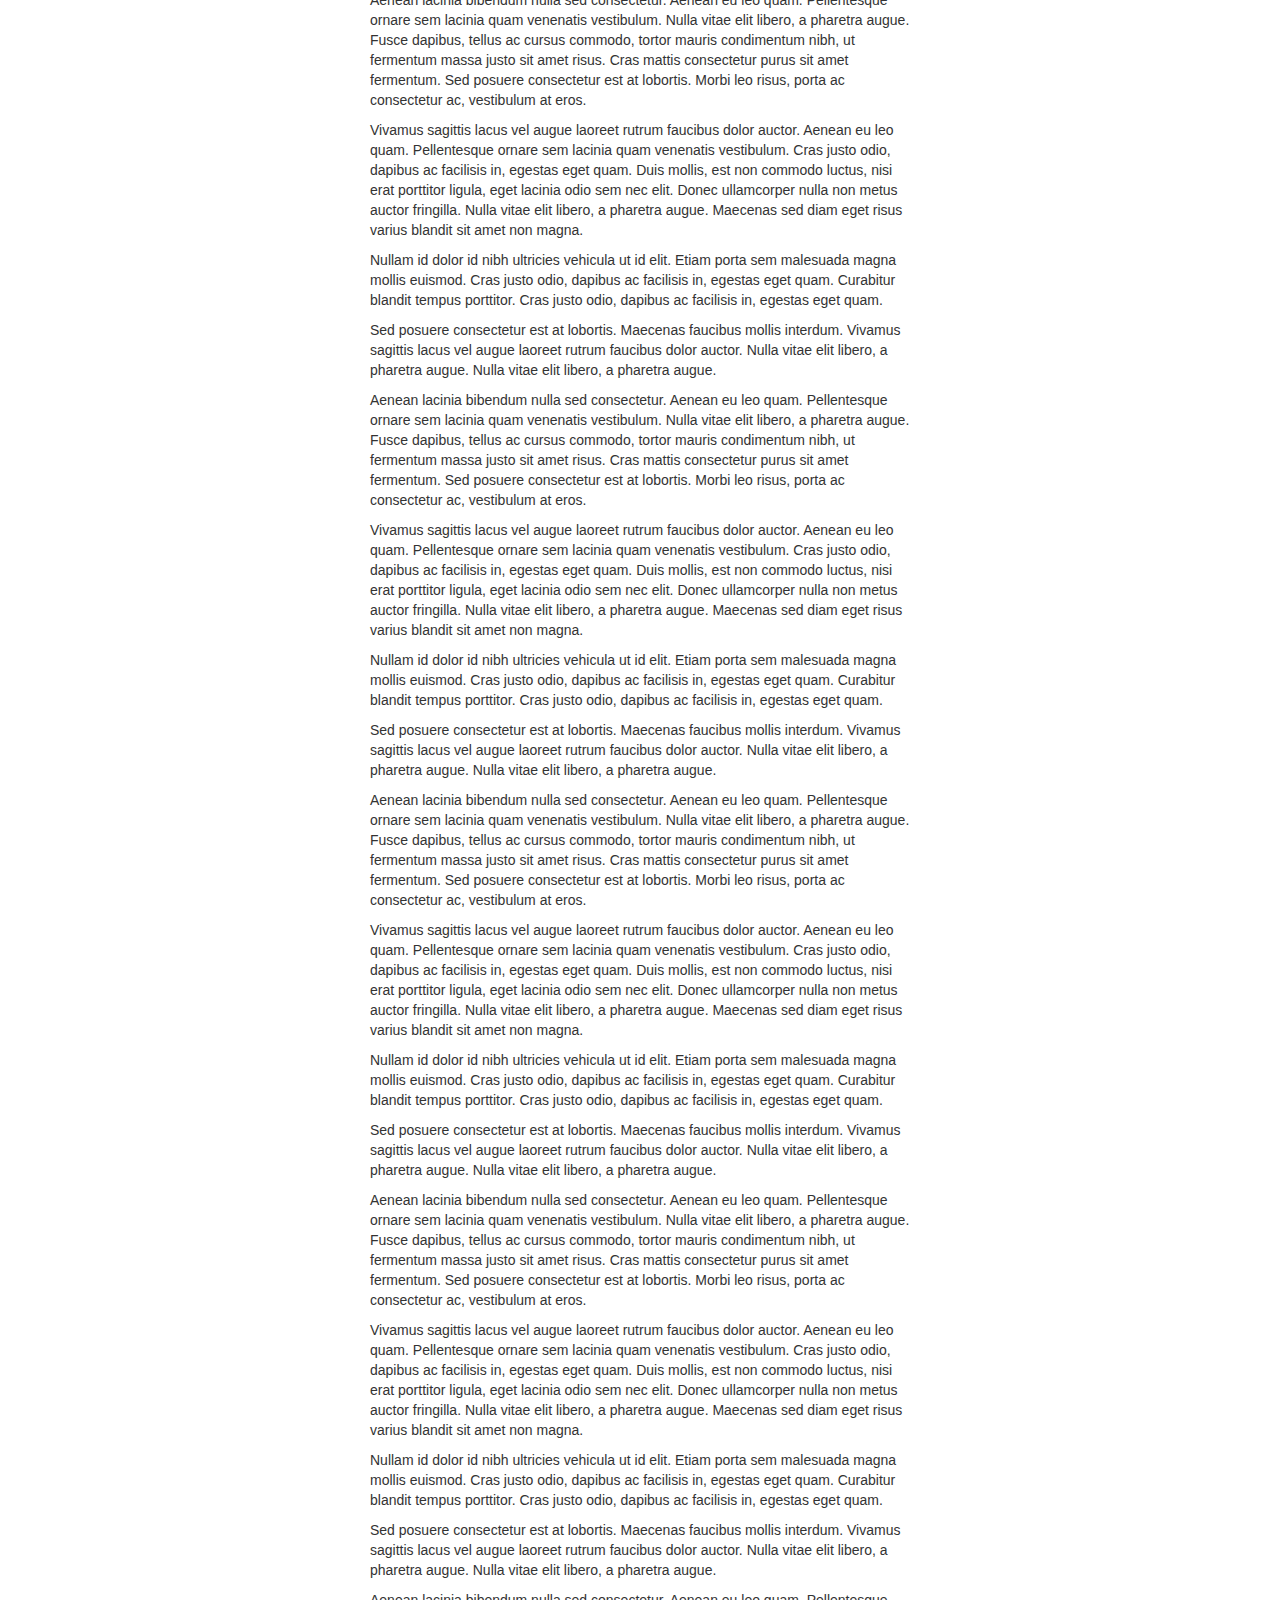
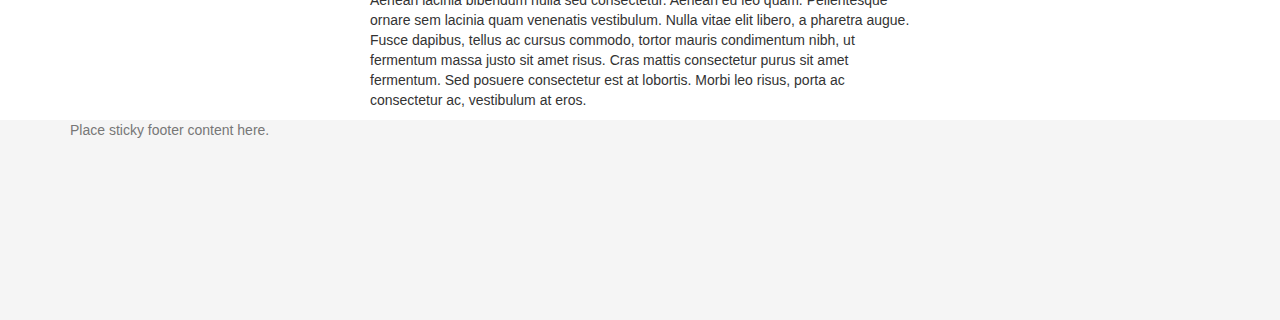
<file: Module3_Assignment/bootstrap-3.3.7/js/tests/visual/affix-with-sticky-footer.html>
<!DOCTYPE html>
<html>
<head>
  <meta charset="utf-8">
  <meta http-equiv="X-UA-Compatible" content="IE=edge">
  <meta name="viewport" content="width=device-width, initial-scale=1">
  <title>Affix</title>
  <link rel="stylesheet" href="../../../dist/css/bootstrap.min.css">

  <style>
    html {
      position: relative;
      min-height: 100%;
    }
    body {
      /* Margin bottom by footer height */
      margin-bottom: 200px;
    }
    .footer {
      position: absolute;
      bottom: 0;
      width: 100%;
      /* Set the fixed height of the footer here */
      height: 200px;
      background-color: #f5f5f5;
    }
    /* Test Styles */
    .affixed-element-top.affix {
      top: 10px;
    }
    .affixed-element-top.affix-bottom {
      position: absolute;
    }
    .affixed-element-bottom {
      margin-bottom: 0;
    }
    .affixed-element-bottom.affix {
      bottom: 10px;
    }
    .affixed-element-bottom.affix-bottom {
      position: relative;
    }
    .grow-btn, .shrink-btn {
      color: #FFF;
    }
    .grow-btn {
      background-color: #2ECC40;
    }
    .grow-btn:hover {
      background-color: #3D9970;
    }
    .shrink-btn {
      background-color: #FF4136;
    }
    .shrink-btn:hover {
      background-color: #85144B;
    }
  </style>

  <!-- HTML5 shim and Respond.js for IE8 support of HTML5 elements and media queries -->
  <!-- WARNING: Respond.js doesn't work if you view the page via file:// -->
  <!--[if lt IE 9]>
  <script src="https://oss.maxcdn.com/html5shiv/3.7.3/html5shiv.min.js"></script>
  <script src="https://oss.maxcdn.com/respond/1.4.2/respond.min.js"></script>
  <![endif]-->
</head>
<body>

<div class="container">

  <div class="page-header js-page-header">
    <h1>Affix <small>Bootstrap Visual Test</small></h1>
  </div>

  <div class="col-md-3">
    <ul class="list-group affixed-element-top js-affixed-element-top">
      <li class="list-group-item">Cras justo odio</li>
      <li class="list-group-item">Dapibus ac facilisis in</li>
      <li class="list-group-item">Morbi leo risus</li>
      <li class="list-group-item">Porta ac consectetur ac</li>
      <li class="list-group-item">Vestibulum at eros</li>
      <li class="list-group-item">Cras justo odio</li>
      <li class="list-group-item">Dapibus ac facilisis in</li>
      <li class="list-group-item">Morbi leo risus</li>
      <li class="list-group-item">Porta ac consectetur ac</li>
      <li class="list-group-item">Vestibulum at eros</li>
      <li class="list-group-item">Cras justo odio</li>
      <li class="list-group-item">Dapibus ac facilisis in</li>
      <li class="list-group-item">Morbi leo risus</li>
      <li class="list-group-item">Porta ac consectetur ac</li>
      <li class="list-group-item">Vestibulum at eros</li>
      <li class="list-group-item">Porta ac consectetur ac</li>
    </ul>
  </div>

  <div class="col-md-6 js-content">

    <p>Vivamus sagittis lacus vel augue laoreet rutrum faucibus dolor auctor. Aenean eu leo quam. Pellentesque ornare sem lacinia quam venenatis vestibulum. Cras justo odio, dapibus ac facilisis in, egestas eget quam. Duis mollis, est non commodo luctus, nisi erat porttitor ligula, eget lacinia odio sem nec elit. Donec ullamcorper nulla non metus auctor fringilla. Nulla vitae elit libero, a pharetra augue. Maecenas sed diam eget risus varius blandit sit amet non magna.</p>

    <p>Nullam id dolor id nibh ultricies vehicula ut id elit. Etiam porta sem malesuada magna mollis euismod. Cras justo odio, dapibus ac facilisis in, egestas eget quam. Curabitur blandit tempus porttitor. Cras justo odio, dapibus ac facilisis in, egestas eget quam.</p>

    <p>Sed posuere consectetur est at lobortis. Maecenas faucibus mollis interdum. Vivamus sagittis lacus vel augue laoreet rutrum faucibus dolor auctor. Nulla vitae elit libero, a pharetra augue. Nulla vitae elit libero, a pharetra augue.</p>

    <p>Aenean lacinia bibendum nulla sed consectetur. Aenean eu leo quam. Pellentesque ornare sem lacinia quam venenatis vestibulum. Nulla vitae elit libero, a pharetra augue. Fusce dapibus, tellus ac cursus commodo, tortor mauris condimentum nibh, ut fermentum massa justo sit amet risus. Cras mattis consectetur purus sit amet fermentum. Sed posuere consectetur est at lobortis. Morbi leo risus, porta ac consectetur ac, vestibulum at eros.</p>

    <p>Vivamus sagittis lacus vel augue laoreet rutrum faucibus dolor auctor. Aenean eu leo quam. Pellentesque ornare sem lacinia quam venenatis vestibulum. Cras justo odio, dapibus ac facilisis in, egestas eget quam. Duis mollis, est non commodo luctus, nisi erat porttitor ligula, eget lacinia odio sem nec elit. Donec ullamcorper nulla non metus auctor fringilla. Nulla vitae elit libero, a pharetra augue. Maecenas sed diam eget risus varius blandit sit amet non magna.</p>

    <p>Nullam id dolor id nibh ultricies vehicula ut id elit. Etiam porta sem malesuada magna mollis euismod. Cras justo odio, dapibus ac facilisis in, egestas eget quam. Curabitur blandit tempus porttitor. Cras justo odio, dapibus ac facilisis in, egestas eget quam.</p>

    <p>Sed posuere consectetur est at lobortis. Maecenas faucibus mollis interdum. Vivamus sagittis lacus vel augue laoreet rutrum faucibus dolor auctor. Nulla vitae elit libero, a pharetra augue. Nulla vitae elit libero, a pharetra augue.</p>

    <p>Aenean lacinia bibendum nulla sed consectetur. Aenean eu leo quam. Pellentesque ornare sem lacinia quam venenatis vestibulum. Nulla vitae elit libero, a pharetra augue. Fusce dapibus, tellus ac cursus commodo, tortor mauris condimentum nibh, ut fermentum massa justo sit amet risus. Cras mattis consectetur purus sit amet fermentum. Sed posuere consectetur est at lobortis. Morbi leo risus, porta ac consectetur ac, vestibulum at eros.</p>

    <p>Vivamus sagittis lacus vel augue laoreet rutrum faucibus dolor auctor. Aenean eu leo quam. Pellentesque ornare sem lacinia quam venenatis vestibulum. Cras justo odio, dapibus ac facilisis in, egestas eget quam. Duis mollis, est non commodo luctus, nisi erat porttitor ligula, eget lacinia odio sem nec elit. Donec ullamcorper nulla non metus auctor fringilla. Nulla vitae elit libero, a pharetra augue. Maecenas sed diam eget risus varius blandit sit amet non magna.</p>

    <p>Nullam id dolor id nibh ultricies vehicula ut id elit. Etiam porta sem malesuada magna mollis euismod. Cras justo odio, dapibus ac facilisis in, egestas eget quam. Curabitur blandit tempus porttitor. Cras justo odio, dapibus ac facilisis in, egestas eget quam.</p>

    <p>Sed posuere consectetur est at lobortis. Maecenas faucibus mollis interdum. Vivamus sagittis lacus vel augue laoreet rutrum faucibus dolor auctor. Nulla vitae elit libero, a pharetra augue. Nulla vitae elit libero, a pharetra augue.</p>

    <p>Aenean lacinia bibendum nulla sed consectetur. Aenean eu leo quam. Pellentesque ornare sem lacinia quam venenatis vestibulum. Nulla vitae elit libero, a pharetra augue. Fusce dapibus, tellus ac cursus commodo, tortor mauris condimentum nibh, ut fermentum massa justo sit amet risus. Cras mattis consectetur purus sit amet fermentum. Sed posuere consectetur est at lobortis. Morbi leo risus, porta ac consectetur ac, vestibulum at eros.</p>

    <p>Vivamus sagittis lacus vel augue laoreet rutrum faucibus dolor auctor. Aenean eu leo quam. Pellentesque ornare sem lacinia quam venenatis vestibulum. Cras justo odio, dapibus ac facilisis in, egestas eget quam. Duis mollis, est non commodo luctus, nisi erat porttitor ligula, eget lacinia odio sem nec elit. Donec ullamcorper nulla non metus auctor fringilla. Nulla vitae elit libero, a pharetra augue. Maecenas sed diam eget risus varius blandit sit amet non magna.</p>

    <p>Nullam id dolor id nibh ultricies vehicula ut id elit. Etiam porta sem malesuada magna mollis euismod. Cras justo odio, dapibus ac facilisis in, egestas eget quam. Curabitur blandit tempus porttitor. Cras justo odio, dapibus ac facilisis in, egestas eget quam.</p>

    <p>Sed posuere consectetur est at lobortis. Maecenas faucibus mollis interdum. Vivamus sagittis lacus vel augue laoreet rutrum faucibus dolor auctor. Nulla vitae elit libero, a pharetra augue. Nulla vitae elit libero, a pharetra augue.</p>

    <p>Aenean lacinia bibendum nulla sed consectetur. Aenean eu leo quam. Pellentesque ornare sem lacinia quam venenatis vestibulum. Nulla vitae elit libero, a pharetra augue. Fusce dapibus, tellus ac cursus commodo, tortor mauris condimentum nibh, ut fermentum massa justo sit amet risus. Cras mattis consectetur purus sit amet fermentum. Sed posuere consectetur est at lobortis. Morbi leo risus, porta ac consectetur ac, vestibulum at eros.</p>
    <p>Vivamus sagittis lacus vel augue laoreet rutrum faucibus dolor auctor. Aenean eu leo quam. Pellentesque ornare sem lacinia quam venenatis vestibulum. Cras justo odio, dapibus ac facilisis in, egestas eget quam. Duis mollis, est non commodo luctus, nisi erat porttitor ligula, eget lacinia odio sem nec elit. Donec ullamcorper nulla non metus auctor fringilla. Nulla vitae elit libero, a pharetra augue. Maecenas sed diam eget risus varius blandit sit amet non magna.</p>

    <p>Nullam id dolor id nibh ultricies vehicula ut id elit. Etiam porta sem malesuada magna mollis euismod. Cras justo odio, dapibus ac facilisis in, egestas eget quam. Curabitur blandit tempus porttitor. Cras justo odio, dapibus ac facilisis in, egestas eget quam.</p>

    <p>Sed posuere consectetur est at lobortis. Maecenas faucibus mollis interdum. Vivamus sagittis lacus vel augue laoreet rutrum faucibus dolor auctor. Nulla vitae elit libero, a pharetra augue. Nulla vitae elit libero, a pharetra augue.</p>

    <p>Aenean lacinia bibendum nulla sed consectetur. Aenean eu leo quam. Pellentesque ornare sem lacinia quam venenatis vestibulum. Nulla vitae elit libero, a pharetra augue. Fusce dapibus, tellus ac cursus commodo, tortor mauris condimentum nibh, ut fermentum massa justo sit amet risus. Cras mattis consectetur purus sit amet fermentum. Sed posuere consectetur est at lobortis. Morbi leo risus, porta ac consectetur ac, vestibulum at eros.</p>

    <p>Vivamus sagittis lacus vel augue laoreet rutrum faucibus dolor auctor. Aenean eu leo quam. Pellentesque ornare sem lacinia quam venenatis vestibulum. Cras justo odio, dapibus ac facilisis in, egestas eget quam. Duis mollis, est non commodo luctus, nisi erat porttitor ligula, eget lacinia odio sem nec elit. Donec ullamcorper nulla non metus auctor fringilla. Nulla vitae elit libero, a pharetra augue. Maecenas sed diam eget risus varius blandit sit amet non magna.</p>

    <p>Nullam id dolor id nibh ultricies vehicula ut id elit. Etiam porta sem malesuada magna mollis euismod. Cras justo odio, dapibus ac facilisis in, egestas eget quam. Curabitur blandit tempus porttitor. Cras justo odio, dapibus ac facilisis in, egestas eget quam.</p>

    <p>Sed posuere consectetur est at lobortis. Maecenas faucibus mollis interdum. Vivamus sagittis lacus vel augue laoreet rutrum faucibus dolor auctor. Nulla vitae elit libero, a pharetra augue. Nulla vitae elit libero, a pharetra augue.</p>

    <p>Aenean lacinia bibendum nulla sed consectetur. Aenean eu leo quam. Pellentesque ornare sem lacinia quam venenatis vestibulum. Nulla vitae elit libero, a pharetra augue. Fusce dapibus, tellus ac cursus commodo, tortor mauris condimentum nibh, ut fermentum massa justo sit amet risus. Cras mattis consectetur purus sit amet fermentum. Sed posuere consectetur est at lobortis. Morbi leo risus, porta ac consectetur ac, vestibulum at eros.</p>
    <p>Vivamus sagittis lacus vel augue laoreet rutrum faucibus dolor auctor. Aenean eu leo quam. Pellentesque ornare sem lacinia quam venenatis vestibulum. Cras justo odio, dapibus ac facilisis in, egestas eget quam. Duis mollis, est non commodo luctus, nisi erat porttitor ligula, eget lacinia odio sem nec elit. Donec ullamcorper nulla non metus auctor fringilla. Nulla vitae elit libero, a pharetra augue. Maecenas sed diam eget risus varius blandit sit amet non magna.</p>

    <p>Nullam id dolor id nibh ultricies vehicula ut id elit. Etiam porta sem malesuada magna mollis euismod. Cras justo odio, dapibus ac facilisis in, egestas eget quam. Curabitur blandit tempus porttitor. Cras justo odio, dapibus ac facilisis in, egestas eget quam.</p>

    <p>Sed posuere consectetur est at lobortis. Maecenas faucibus mollis interdum. Vivamus sagittis lacus vel augue laoreet rutrum faucibus dolor auctor. Nulla vitae elit libero, a pharetra augue. Nulla vitae elit libero, a pharetra augue.</p>

    <p>Aenean lacinia bibendum nulla sed consectetur. Aenean eu leo quam. Pellentesque ornare sem lacinia quam venenatis vestibulum. Nulla vitae elit libero, a pharetra augue. Fusce dapibus, tellus ac cursus commodo, tortor mauris condimentum nibh, ut fermentum massa justo sit amet risus. Cras mattis consectetur purus sit amet fermentum. Sed posuere consectetur est at lobortis. Morbi leo risus, porta ac consectetur ac, vestibulum at eros.</p>

    <p>Vivamus sagittis lacus vel augue laoreet rutrum faucibus dolor auctor. Aenean eu leo quam. Pellentesque ornare sem lacinia quam venenatis vestibulum. Cras justo odio, dapibus ac facilisis in, egestas eget quam. Duis mollis, est non commodo luctus, nisi erat porttitor ligula, eget lacinia odio sem nec elit. Donec ullamcorper nulla non metus auctor fringilla. Nulla vitae elit libero, a pharetra augue. Maecenas sed diam eget risus varius blandit sit amet non magna.</p>

    <p>Nullam id dolor id nibh ultricies vehicula ut id elit. Etiam porta sem malesuada magna mollis euismod. Cras justo odio, dapibus ac facilisis in, egestas eget quam. Curabitur blandit tempus porttitor. Cras justo odio, dapibus ac facilisis in, egestas eget quam.</p>

    <p>Sed posuere consectetur est at lobortis. Maecenas faucibus mollis interdum. Vivamus sagittis lacus vel augue laoreet rutrum faucibus dolor auctor. Nulla vitae elit libero, a pharetra augue. Nulla vitae elit libero, a pharetra augue.</p>

    <p>Aenean lacinia bibendum nulla sed consectetur. Aenean eu leo quam. Pellentesque ornare sem lacinia quam venenatis vestibulum. Nulla vitae elit libero, a pharetra augue. Fusce dapibus, tellus ac cursus commodo, tortor mauris condimentum nibh, ut fermentum massa justo sit amet risus. Cras mattis consectetur purus sit amet fermentum. Sed posuere consectetur est at lobortis. Morbi leo risus, porta ac consectetur ac, vestibulum at eros.</p>
    <p>Vivamus sagittis lacus vel augue laoreet rutrum faucibus dolor auctor. Aenean eu leo quam. Pellentesque ornare sem lacinia quam venenatis vestibulum. Cras justo odio, dapibus ac facilisis in, egestas eget quam. Duis mollis, est non commodo luctus, nisi erat porttitor ligula, eget lacinia odio sem nec elit. Donec ullamcorper nulla non metus auctor fringilla. Nulla vitae elit libero, a pharetra augue. Maecenas sed diam eget risus varius blandit sit amet non magna.</p>

    <p>Nullam id dolor id nibh ultricies vehicula ut id elit. Etiam porta sem malesuada magna mollis euismod. Cras justo odio, dapibus ac facilisis in, egestas eget quam. Curabitur blandit tempus porttitor. Cras justo odio, dapibus ac facilisis in, egestas eget quam.</p>

    <p>Sed posuere consectetur est at lobortis. Maecenas faucibus mollis interdum. Vivamus sagittis lacus vel augue laoreet rutrum faucibus dolor auctor. Nulla vitae elit libero, a pharetra augue. Nulla vitae elit libero, a pharetra augue.</p>

    <p>Aenean lacinia bibendum nulla sed consectetur. Aenean eu leo quam. Pellentesque ornare sem lacinia quam venenatis vestibulum. Nulla vitae elit libero, a pharetra augue. Fusce dapibus, tellus ac cursus commodo, tortor mauris condimentum nibh, ut fermentum massa justo sit amet risus. Cras mattis consectetur purus sit amet fermentum. Sed posuere consectetur est at lobortis. Morbi leo risus, porta ac consectetur ac, vestibulum at eros.</p>

    <p>Vivamus sagittis lacus vel augue laoreet rutrum faucibus dolor auctor. Aenean eu leo quam. Pellentesque ornare sem lacinia quam venenatis vestibulum. Cras justo odio, dapibus ac facilisis in, egestas eget quam. Duis mollis, est non commodo luctus, nisi erat porttitor ligula, eget lacinia odio sem nec elit. Donec ullamcorper nulla non metus auctor fringilla. Nulla vitae elit libero, a pharetra augue. Maecenas sed diam eget risus varius blandit sit amet non magna.</p>

    <p>Nullam id dolor id nibh ultricies vehicula ut id elit. Etiam porta sem malesuada magna mollis euismod. Cras justo odio, dapibus ac facilisis in, egestas eget quam. Curabitur blandit tempus porttitor. Cras justo odio, dapibus ac facilisis in, egestas eget quam.</p>

    <p>Sed posuere consectetur est at lobortis. Maecenas faucibus mollis interdum. Vivamus sagittis lacus vel augue laoreet rutrum faucibus dolor auctor. Nulla vitae elit libero, a pharetra augue. Nulla vitae elit libero, a pharetra augue.</p>

    <p>Aenean lacinia bibendum nulla sed consectetur. Aenean eu leo quam. Pellentesque ornare sem lacinia quam venenatis vestibulum. Nulla vitae elit libero, a pharetra augue. Fusce dapibus, tellus ac cursus commodo, tortor mauris condimentum nibh, ut fermentum massa justo sit amet risus. Cras mattis consectetur purus sit amet fermentum. Sed posuere consectetur est at lobortis. Morbi leo risus, porta ac consectetur ac, vestibulum at eros.</p>
    <p>Vivamus sagittis lacus vel augue laoreet rutrum faucibus dolor auctor. Aenean eu leo quam. Pellentesque ornare sem lacinia quam venenatis vestibulum. Cras justo odio, dapibus ac facilisis in, egestas eget quam. Duis mollis, est non commodo luctus, nisi erat porttitor ligula, eget lacinia odio sem nec elit. Donec ullamcorper nulla non metus auctor fringilla. Nulla vitae elit libero, a pharetra augue. Maecenas sed diam eget risus varius blandit sit amet non magna.</p>

    <p>Nullam id dolor id nibh ultricies vehicula ut id elit. Etiam porta sem malesuada magna mollis euismod. Cras justo odio, dapibus ac facilisis in, egestas eget quam. Curabitur blandit tempus porttitor. Cras justo odio, dapibus ac facilisis in, egestas eget quam.</p>

    <p>Sed posuere consectetur est at lobortis. Maecenas faucibus mollis interdum. Vivamus sagittis lacus vel augue laoreet rutrum faucibus dolor auctor. Nulla vitae elit libero, a pharetra augue. Nulla vitae elit libero, a pharetra augue.</p>

    <p>Aenean lacinia bibendum nulla sed consectetur. Aenean eu leo quam. Pellentesque ornare sem lacinia quam venenatis vestibulum. Nulla vitae elit libero, a pharetra augue. Fusce dapibus, tellus ac cursus commodo, tortor mauris condimentum nibh, ut fermentum massa justo sit amet risus. Cras mattis consectetur purus sit amet fermentum. Sed posuere consectetur est at lobortis. Morbi leo risus, porta ac consectetur ac, vestibulum at eros.</p>

    <p>Vivamus sagittis lacus vel augue laoreet rutrum faucibus dolor auctor. Aenean eu leo quam. Pellentesque ornare sem lacinia quam venenatis vestibulum. Cras justo odio, dapibus ac facilisis in, egestas eget quam. Duis mollis, est non commodo luctus, nisi erat porttitor ligula, eget lacinia odio sem nec elit. Donec ullamcorper nulla non metus auctor fringilla. Nulla vitae elit libero, a pharetra augue. Maecenas sed diam eget risus varius blandit sit amet non magna.</p>

    <p>Nullam id dolor id nibh ultricies vehicula ut id elit. Etiam porta sem malesuada magna mollis euismod. Cras justo odio, dapibus ac facilisis in, egestas eget quam. Curabitur blandit tempus porttitor. Cras justo odio, dapibus ac facilisis in, egestas eget quam.</p>

    <p>Sed posuere consectetur est at lobortis. Maecenas faucibus mollis interdum. Vivamus sagittis lacus vel augue laoreet rutrum faucibus dolor auctor. Nulla vitae elit libero, a pharetra augue. Nulla vitae elit libero, a pharetra augue.</p>

    <p>Aenean lacinia bibendum nulla sed consectetur. Aenean eu leo quam. Pellentesque ornare sem lacinia quam venenatis vestibulum. Nulla vitae elit libero, a pharetra augue. Fusce dapibus, tellus ac cursus commodo, tortor mauris condimentum nibh, ut fermentum massa justo sit amet risus. Cras mattis consectetur purus sit amet fermentum. Sed posuere consectetur est at lobortis. Morbi leo risus, porta ac consectetur ac, vestibulum at eros.</p>
    <p>Vivamus sagittis lacus vel augue laoreet rutrum faucibus dolor auctor. Aenean eu leo quam. Pellentesque ornare sem lacinia quam venenatis vestibulum. Cras justo odio, dapibus ac facilisis in, egestas eget quam. Duis mollis, est non commodo luctus, nisi erat porttitor ligula, eget lacinia odio sem nec elit. Donec ullamcorper nulla non metus auctor fringilla. Nulla vitae elit libero, a pharetra augue. Maecenas sed diam eget risus varius blandit sit amet non magna.</p>

    <p>Nullam id dolor id nibh ultricies vehicula ut id elit. Etiam porta sem malesuada magna mollis euismod. Cras justo odio, dapibus ac facilisis in, egestas eget quam. Curabitur blandit tempus porttitor. Cras justo odio, dapibus ac facilisis in, egestas eget quam.</p>

    <p>Sed posuere consectetur est at lobortis. Maecenas faucibus mollis interdum. Vivamus sagittis lacus vel augue laoreet rutrum faucibus dolor auctor. Nulla vitae elit libero, a pharetra augue. Nulla vitae elit libero, a pharetra augue.</p>

    <p>Aenean lacinia bibendum nulla sed consectetur. Aenean eu leo quam. Pellentesque ornare sem lacinia quam venenatis vestibulum. Nulla vitae elit libero, a pharetra augue. Fusce dapibus, tellus ac cursus commodo, tortor mauris condimentum nibh, ut fermentum massa justo sit amet risus. Cras mattis consectetur purus sit amet fermentum. Sed posuere consectetur est at lobortis. Morbi leo risus, porta ac consectetur ac, vestibulum at eros.</p>

    <p>Vivamus sagittis lacus vel augue laoreet rutrum faucibus dolor auctor. Aenean eu leo quam. Pellentesque ornare sem lacinia quam venenatis vestibulum. Cras justo odio, dapibus ac facilisis in, egestas eget quam. Duis mollis, est non commodo luctus, nisi erat porttitor ligula, eget lacinia odio sem nec elit. Donec ullamcorper nulla non metus auctor fringilla. Nulla vitae elit libero, a pharetra augue. Maecenas sed diam eget risus varius blandit sit amet non magna.</p>

    <p>Nullam id dolor id nibh ultricies vehicula ut id elit. Etiam porta sem malesuada magna mollis euismod. Cras justo odio, dapibus ac facilisis in, egestas eget quam. Curabitur blandit tempus porttitor. Cras justo odio, dapibus ac facilisis in, egestas eget quam.</p>

    <p>Sed posuere consectetur est at lobortis. Maecenas faucibus mollis interdum. Vivamus sagittis lacus vel augue laoreet rutrum faucibus dolor auctor. Nulla vitae elit libero, a pharetra augue. Nulla vitae elit libero, a pharetra augue.</p>

    <p>Aenean lacinia bibendum nulla sed consectetur. Aenean eu leo quam. Pellentesque ornare sem lacinia quam venenatis vestibulum. Nulla vitae elit libero, a pharetra augue. Fusce dapibus, tellus ac cursus commodo, tortor mauris condimentum nibh, ut fermentum massa justo sit amet risus. Cras mattis consectetur purus sit amet fermentum. Sed posuere consectetur est at lobortis. Morbi leo risus, porta ac consectetur ac, vestibulum at eros.</p>
    <p>Vivamus sagittis lacus vel augue laoreet rutrum faucibus dolor auctor. Aenean eu leo quam. Pellentesque ornare sem lacinia quam venenatis vestibulum. Cras justo odio, dapibus ac facilisis in, egestas eget quam. Duis mollis, est non commodo luctus, nisi erat porttitor ligula, eget lacinia odio sem nec elit. Donec ullamcorper nulla non metus auctor fringilla. Nulla vitae elit libero, a pharetra augue. Maecenas sed diam eget risus varius blandit sit amet non magna.</p>

    <p>Nullam id dolor id nibh ultricies vehicula ut id elit. Etiam porta sem malesuada magna mollis euismod. Cras justo odio, dapibus ac facilisis in, egestas eget quam. Curabitur blandit tempus porttitor. Cras justo odio, dapibus ac facilisis in, egestas eget quam.</p>

    <p>Sed posuere consectetur est at lobortis. Maecenas faucibus mollis interdum. Vivamus sagittis lacus vel augue laoreet rutrum faucibus dolor auctor. Nulla vitae elit libero, a pharetra augue. Nulla vitae elit libero, a pharetra augue.</p>

    <p>Aenean lacinia bibendum nulla sed consectetur. Aenean eu leo quam. Pellentesque ornare sem lacinia quam venenatis vestibulum. Nulla vitae elit libero, a pharetra augue. Fusce dapibus, tellus ac cursus commodo, tortor mauris condimentum nibh, ut fermentum massa justo sit amet risus. Cras mattis consectetur purus sit amet fermentum. Sed posuere consectetur est at lobortis. Morbi leo risus, porta ac consectetur ac, vestibulum at eros.</p>

    <p>Vivamus sagittis lacus vel augue laoreet rutrum faucibus dolor auctor. Aenean eu leo quam. Pellentesque ornare sem lacinia quam venenatis vestibulum. Cras justo odio, dapibus ac facilisis in, egestas eget quam. Duis mollis, est non commodo luctus, nisi erat porttitor ligula, eget lacinia odio sem nec elit. Donec ullamcorper nulla non metus auctor fringilla. Nulla vitae elit libero, a pharetra augue. Maecenas sed diam eget risus varius blandit sit amet non magna.</p>

    <p>Nullam id dolor id nibh ultricies vehicula ut id elit. Etiam porta sem malesuada magna mollis euismod. Cras justo odio, dapibus ac facilisis in, egestas eget quam. Curabitur blandit tempus porttitor. Cras justo odio, dapibus ac facilisis in, egestas eget quam.</p>

    <p>Sed posuere consectetur est at lobortis. Maecenas faucibus mollis interdum. Vivamus sagittis lacus vel augue laoreet rutrum faucibus dolor auctor. Nulla vitae elit libero, a pharetra augue. Nulla vitae elit libero, a pharetra augue.</p>

    <p>Aenean lacinia bibendum nulla sed consectetur. Aenean eu leo quam. Pellentesque ornare sem lacinia quam venenatis vestibulum. Nulla vitae elit libero, a pharetra augue. Fusce dapibus, tellus ac cursus commodo, tortor mauris condimentum nibh, ut fermentum massa justo sit amet risus. Cras mattis consectetur purus sit amet fermentum. Sed posuere consectetur est at lobortis. Morbi leo risus, porta ac consectetur ac, vestibulum at eros.</p>
    <p>Vivamus sagittis lacus vel augue laoreet rutrum faucibus dolor auctor. Aenean eu leo quam. Pellentesque ornare sem lacinia quam venenatis vestibulum. Cras justo odio, dapibus ac facilisis in, egestas eget quam. Duis mollis, est non commodo luctus, nisi erat porttitor ligula, eget lacinia odio sem nec elit. Donec ullamcorper nulla non metus auctor fringilla. Nulla vitae elit libero, a pharetra augue. Maecenas sed diam eget risus varius blandit sit amet non magna.</p>

    <p>Nullam id dolor id nibh ultricies vehicula ut id elit. Etiam porta sem malesuada magna mollis euismod. Cras justo odio, dapibus ac facilisis in, egestas eget quam. Curabitur blandit tempus porttitor. Cras justo odio, dapibus ac facilisis in, egestas eget quam.</p>

    <p>Sed posuere consectetur est at lobortis. Maecenas faucibus mollis interdum. Vivamus sagittis lacus vel augue laoreet rutrum faucibus dolor auctor. Nulla vitae elit libero, a pharetra augue. Nulla vitae elit libero, a pharetra augue.</p>

    <p>Aenean lacinia bibendum nulla sed consectetur. Aenean eu leo quam. Pellentesque ornare sem lacinia quam venenatis vestibulum. Nulla vitae elit libero, a pharetra augue. Fusce dapibus, tellus ac cursus commodo, tortor mauris condimentum nibh, ut fermentum massa justo sit amet risus. Cras mattis consectetur purus sit amet fermentum. Sed posuere consectetur est at lobortis. Morbi leo risus, porta ac consectetur ac, vestibulum at eros.</p>

    <p>Vivamus sagittis lacus vel augue laoreet rutrum faucibus dolor auctor. Aenean eu leo quam. Pellentesque ornare sem lacinia quam venenatis vestibulum. Cras justo odio, dapibus ac facilisis in, egestas eget quam. Duis mollis, est non commodo luctus, nisi erat porttitor ligula, eget lacinia odio sem nec elit. Donec ullamcorper nulla non metus auctor fringilla. Nulla vitae elit libero, a pharetra augue. Maecenas sed diam eget risus varius blandit sit amet non magna.</p>

    <p>Nullam id dolor id nibh ultricies vehicula ut id elit. Etiam porta sem malesuada magna mollis euismod. Cras justo odio, dapibus ac facilisis in, egestas eget quam. Curabitur blandit tempus porttitor. Cras justo odio, dapibus ac facilisis in, egestas eget quam.</p>

    <p>Sed posuere consectetur est at lobortis. Maecenas faucibus mollis interdum. Vivamus sagittis lacus vel augue laoreet rutrum faucibus dolor auctor. Nulla vitae elit libero, a pharetra augue. Nulla vitae elit libero, a pharetra augue.</p>

    <p>Aenean lacinia bibendum nulla sed consectetur. Aenean eu leo quam. Pellentesque ornare sem lacinia quam venenatis vestibulum. Nulla vitae elit libero, a pharetra augue. Fusce dapibus, tellus ac cursus commodo, tortor mauris condimentum nibh, ut fermentum massa justo sit amet risus. Cras mattis consectetur purus sit amet fermentum. Sed posuere consectetur est at lobortis. Morbi leo risus, porta ac consectetur ac, vestibulum at eros.</p>
    <p>Vivamus sagittis lacus vel augue laoreet rutrum faucibus dolor auctor. Aenean eu leo quam. Pellentesque ornare sem lacinia quam venenatis vestibulum. Cras justo odio, dapibus ac facilisis in, egestas eget quam. Duis mollis, est non commodo luctus, nisi erat porttitor ligula, eget lacinia odio sem nec elit. Donec ullamcorper nulla non metus auctor fringilla. Nulla vitae elit libero, a pharetra augue. Maecenas sed diam eget risus varius blandit sit amet non magna.</p>

    <p>Nullam id dolor id nibh ultricies vehicula ut id elit. Etiam porta sem malesuada magna mollis euismod. Cras justo odio, dapibus ac facilisis in, egestas eget quam. Curabitur blandit tempus porttitor. Cras justo odio, dapibus ac facilisis in, egestas eget quam.</p>

    <p>Sed posuere consectetur est at lobortis. Maecenas faucibus mollis interdum. Vivamus sagittis lacus vel augue laoreet rutrum faucibus dolor auctor. Nulla vitae elit libero, a pharetra augue. Nulla vitae elit libero, a pharetra augue.</p>

    <p>Aenean lacinia bibendum nulla sed consectetur. Aenean eu leo quam. Pellentesque ornare sem lacinia quam venenatis vestibulum. Nulla vitae elit libero, a pharetra augue. Fusce dapibus, tellus ac cursus commodo, tortor mauris condimentum nibh, ut fermentum massa justo sit amet risus. Cras mattis consectetur purus sit amet fermentum. Sed posuere consectetur est at lobortis. Morbi leo risus, porta ac consectetur ac, vestibulum at eros.</p>

    <p>Vivamus sagittis lacus vel augue laoreet rutrum faucibus dolor auctor. Aenean eu leo quam. Pellentesque ornare sem lacinia quam venenatis vestibulum. Cras justo odio, dapibus ac facilisis in, egestas eget quam. Duis mollis, est non commodo luctus, nisi erat porttitor ligula, eget lacinia odio sem nec elit. Donec ullamcorper nulla non metus auctor fringilla. Nulla vitae elit libero, a pharetra augue. Maecenas sed diam eget risus varius blandit sit amet non magna.</p>

    <p>Nullam id dolor id nibh ultricies vehicula ut id elit. Etiam porta sem malesuada magna mollis euismod. Cras justo odio, dapibus ac facilisis in, egestas eget quam. Curabitur blandit tempus porttitor. Cras justo odio, dapibus ac facilisis in, egestas eget quam.</p>

    <p>Sed posuere consectetur est at lobortis. Maecenas faucibus mollis interdum. Vivamus sagittis lacus vel augue laoreet rutrum faucibus dolor auctor. Nulla vitae elit libero, a pharetra augue. Nulla vitae elit libero, a pharetra augue.</p>

    <p>Aenean lacinia bibendum nulla sed consectetur. Aenean eu leo quam. Pellentesque ornare sem lacinia quam venenatis vestibulum. Nulla vitae elit libero, a pharetra augue. Fusce dapibus, tellus ac cursus commodo, tortor mauris condimentum nibh, ut fermentum massa justo sit amet risus. Cras mattis consectetur purus sit amet fermentum. Sed posuere consectetur est at lobortis. Morbi leo risus, porta ac consectetur ac, vestibulum at eros.</p>

  </div>

  <div class="col-md-3">
    <ul class="list-group affixed-element-bottom js-affixed-element-bottom">
      <li class="list-group-item">Sit necessitatibus aspernatur.</li>
      <li class="list-group-item">Adipisicing alias dolor!</li>
      <li class="list-group-item">Ipsum molestiae impedit.</li>
      <li class="list-group-item">Amet quis iste?</li>
      <li class="list-group-item">Ipsum quaerat porro.</li>
      <li class="list-group-item">Elit lorem libero.</li>
      <li class="list-group-item">Ipsum dolore facilis.</li>
      <li class="list-group-item">Elit ad atque.</li>
      <li class="list-group-item">Dolor amet sequi!</li>
      <li class="list-group-item">Consectetur voluptatum facilis!</li>
      <li class="list-group-item">Sit neque eligendi?</li>
      <li class="list-group-item">Amet fuga consectetur!</li>
      <li class="list-group-item">Amet molestias repellat!</li>
      <li class="list-group-item">Consectetur minima repellendus.</li>
      <li class="list-group-item grow-btn js-grow-btn">Grow content</li>
      <li class="list-group-item shrink-btn js-shrink-btn">Shrink content</li>
    </ul>
  </div>


</div>

<footer class="footer js-footer">
  <div class="container">
    <p class="text-muted">Place sticky footer content here.</p>
  </div>
</footer>

<!-- JavaScript Includes -->
<script src="../vendor/jquery.min.js"></script>
<script src="../../transition.js"></script>
<script src="../../affix.js"></script>


<!-- JavaScript Test -->
<script>
$(function () {
  $('.js-affixed-element-top').affix({
    offset: {
      top: $('.js-page-header').outerHeight(true) - 10
    , bottom: $('.js-footer').outerHeight(true) + 10
    }
  })
  // todo(fat): sux you have to do this.
  .on('affix.bs.affix', function (e) {
    $(e.target).width(e.target.offsetWidth)
  })

  $('.js-affixed-element-bottom').affix({
    offset: {
      bottom: $('.js-footer').outerHeight(true) + 10
    }
  })

  $('.js-grow-btn').on('click', function() {
    $('.js-content').append('<p>Ipsum corrupti ipsam est temporibus.</p>')
  })
  $('.js-shrink-btn').on('click', function() {
    $('.js-content p').last().remove()
  })
})
</script>
</body>
</html>
</file>
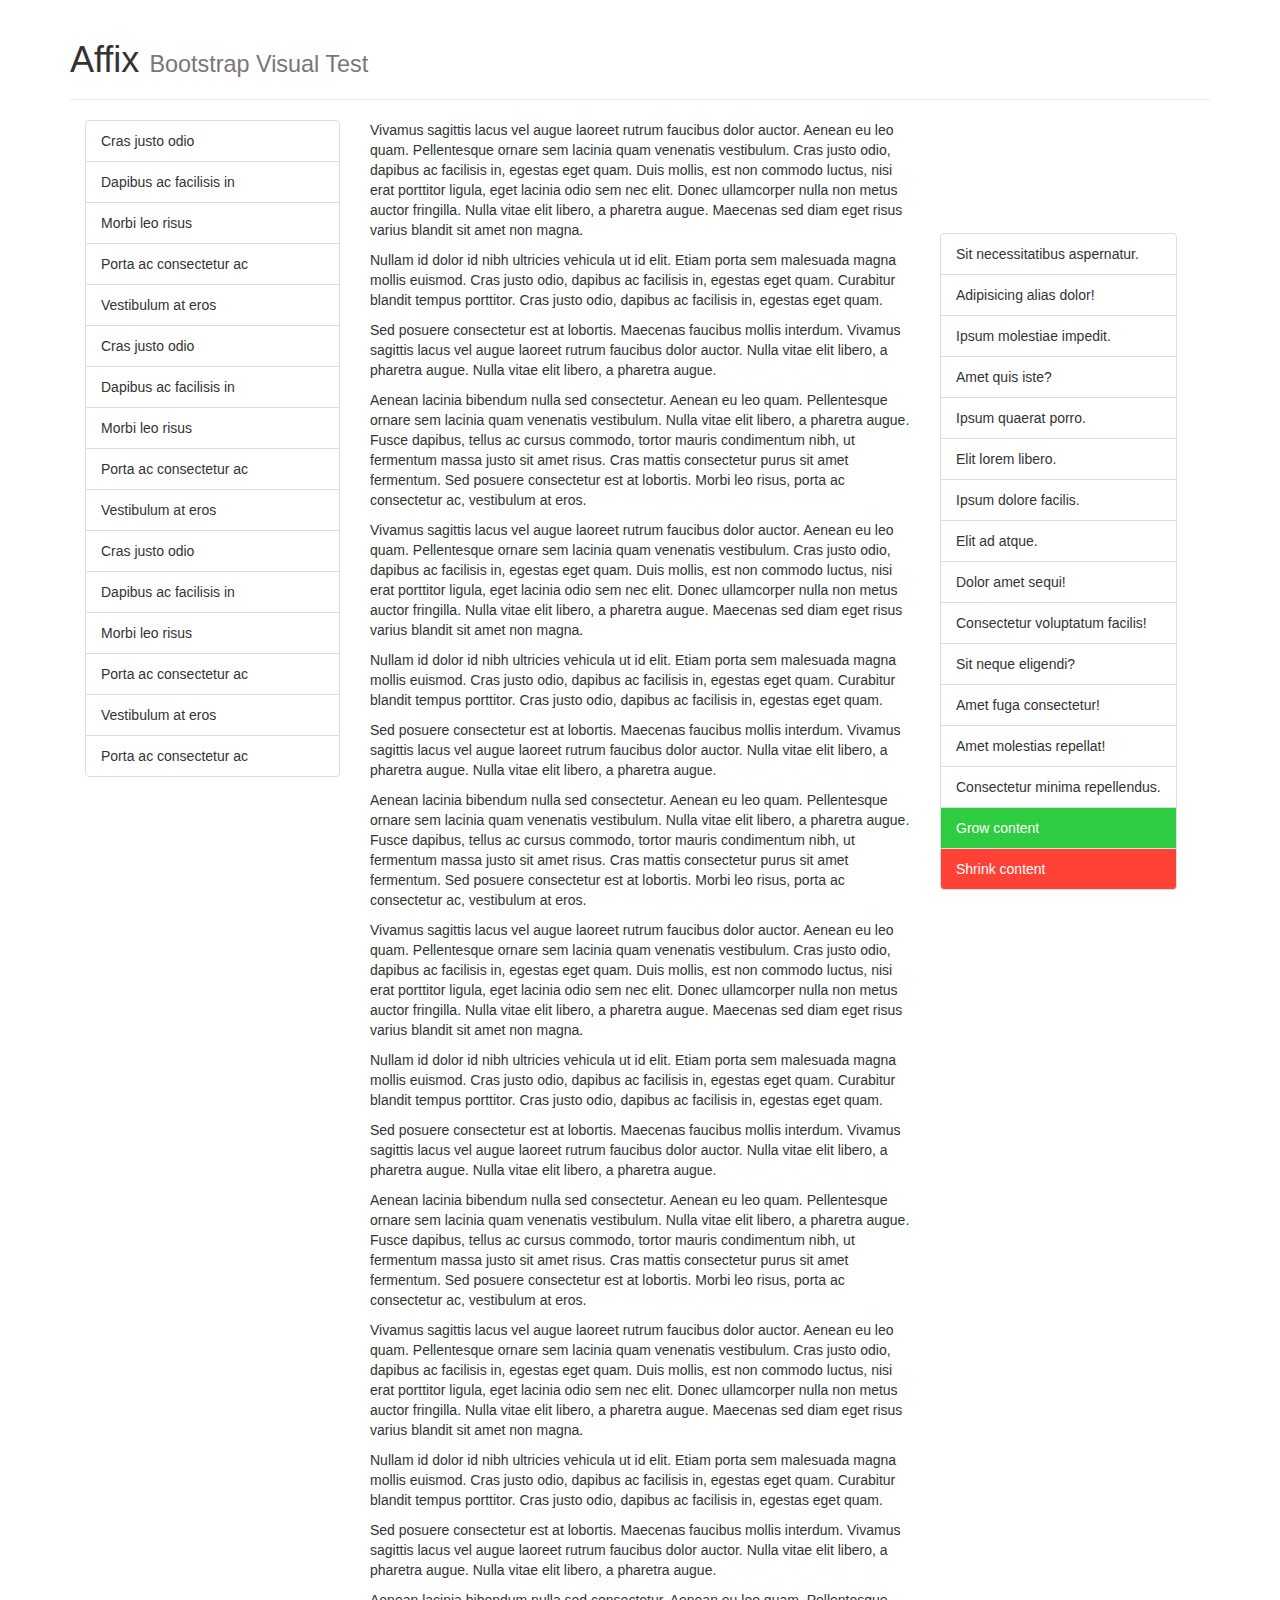
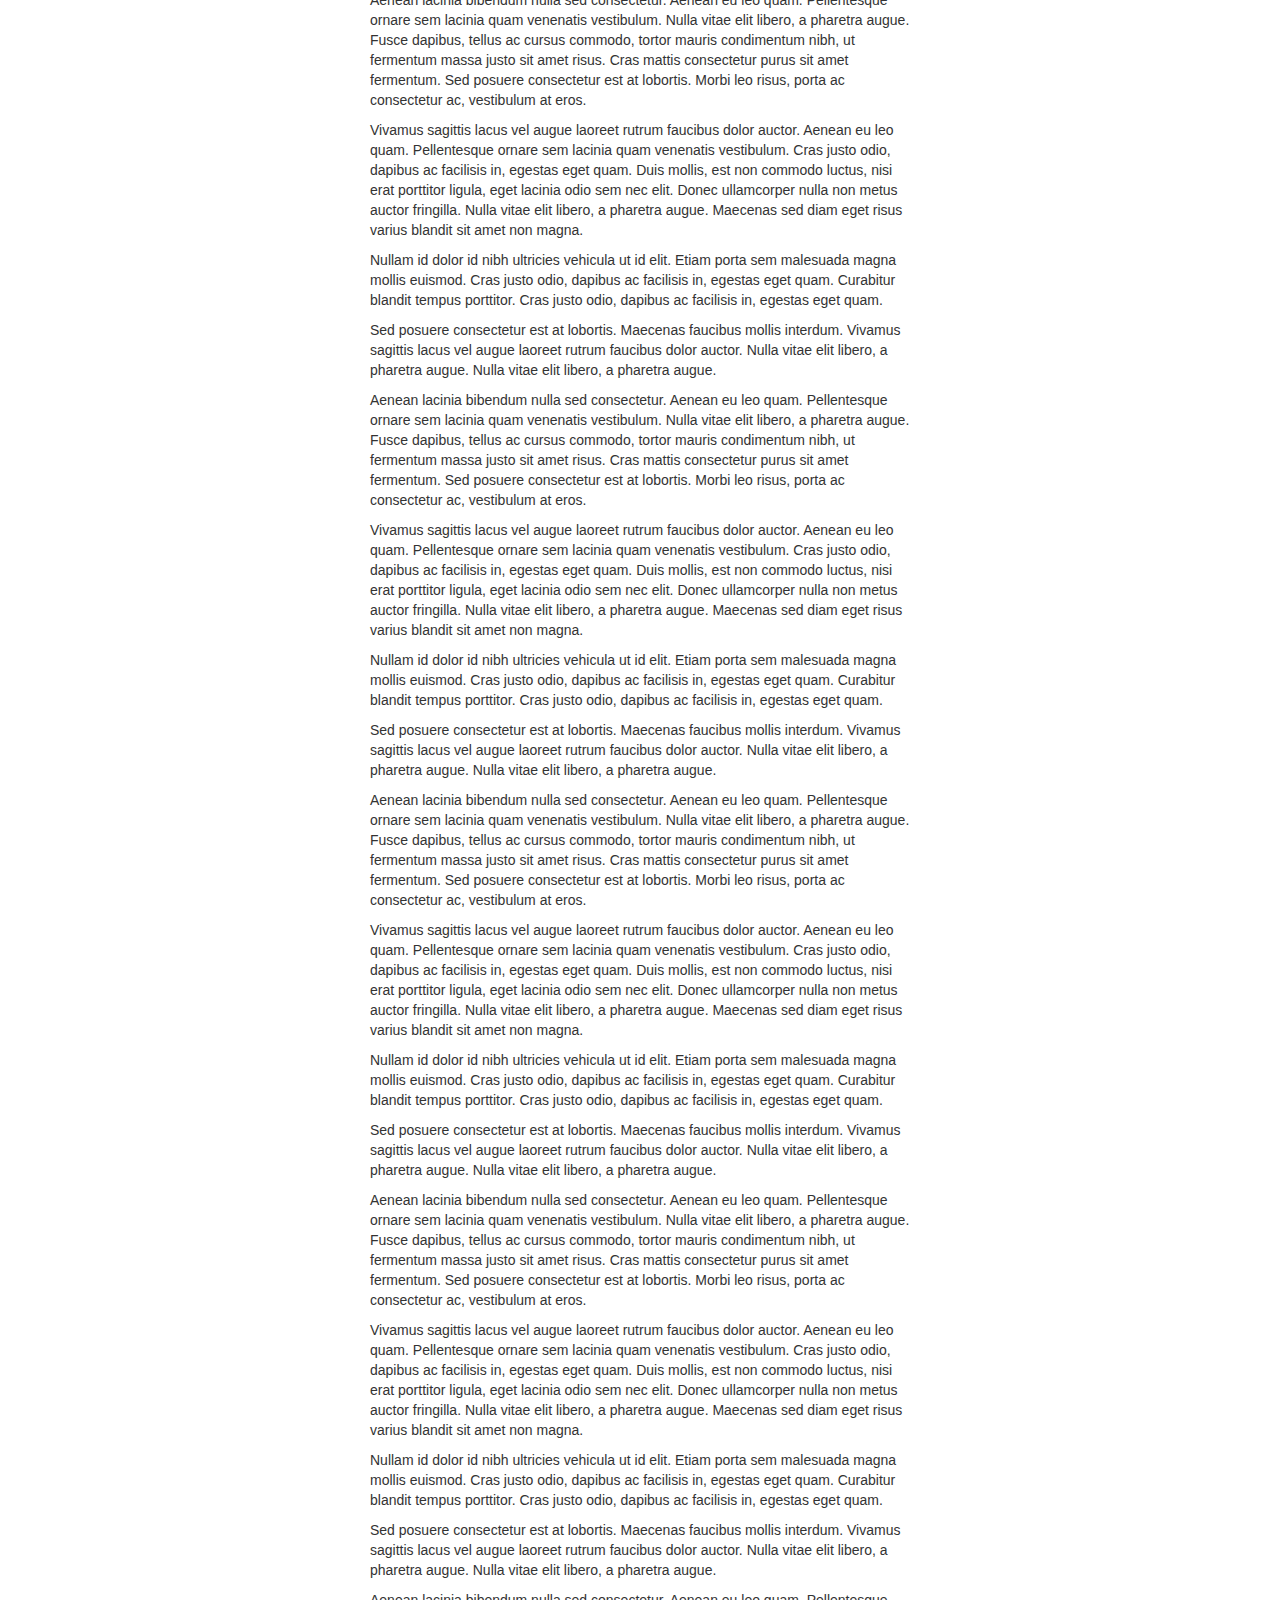
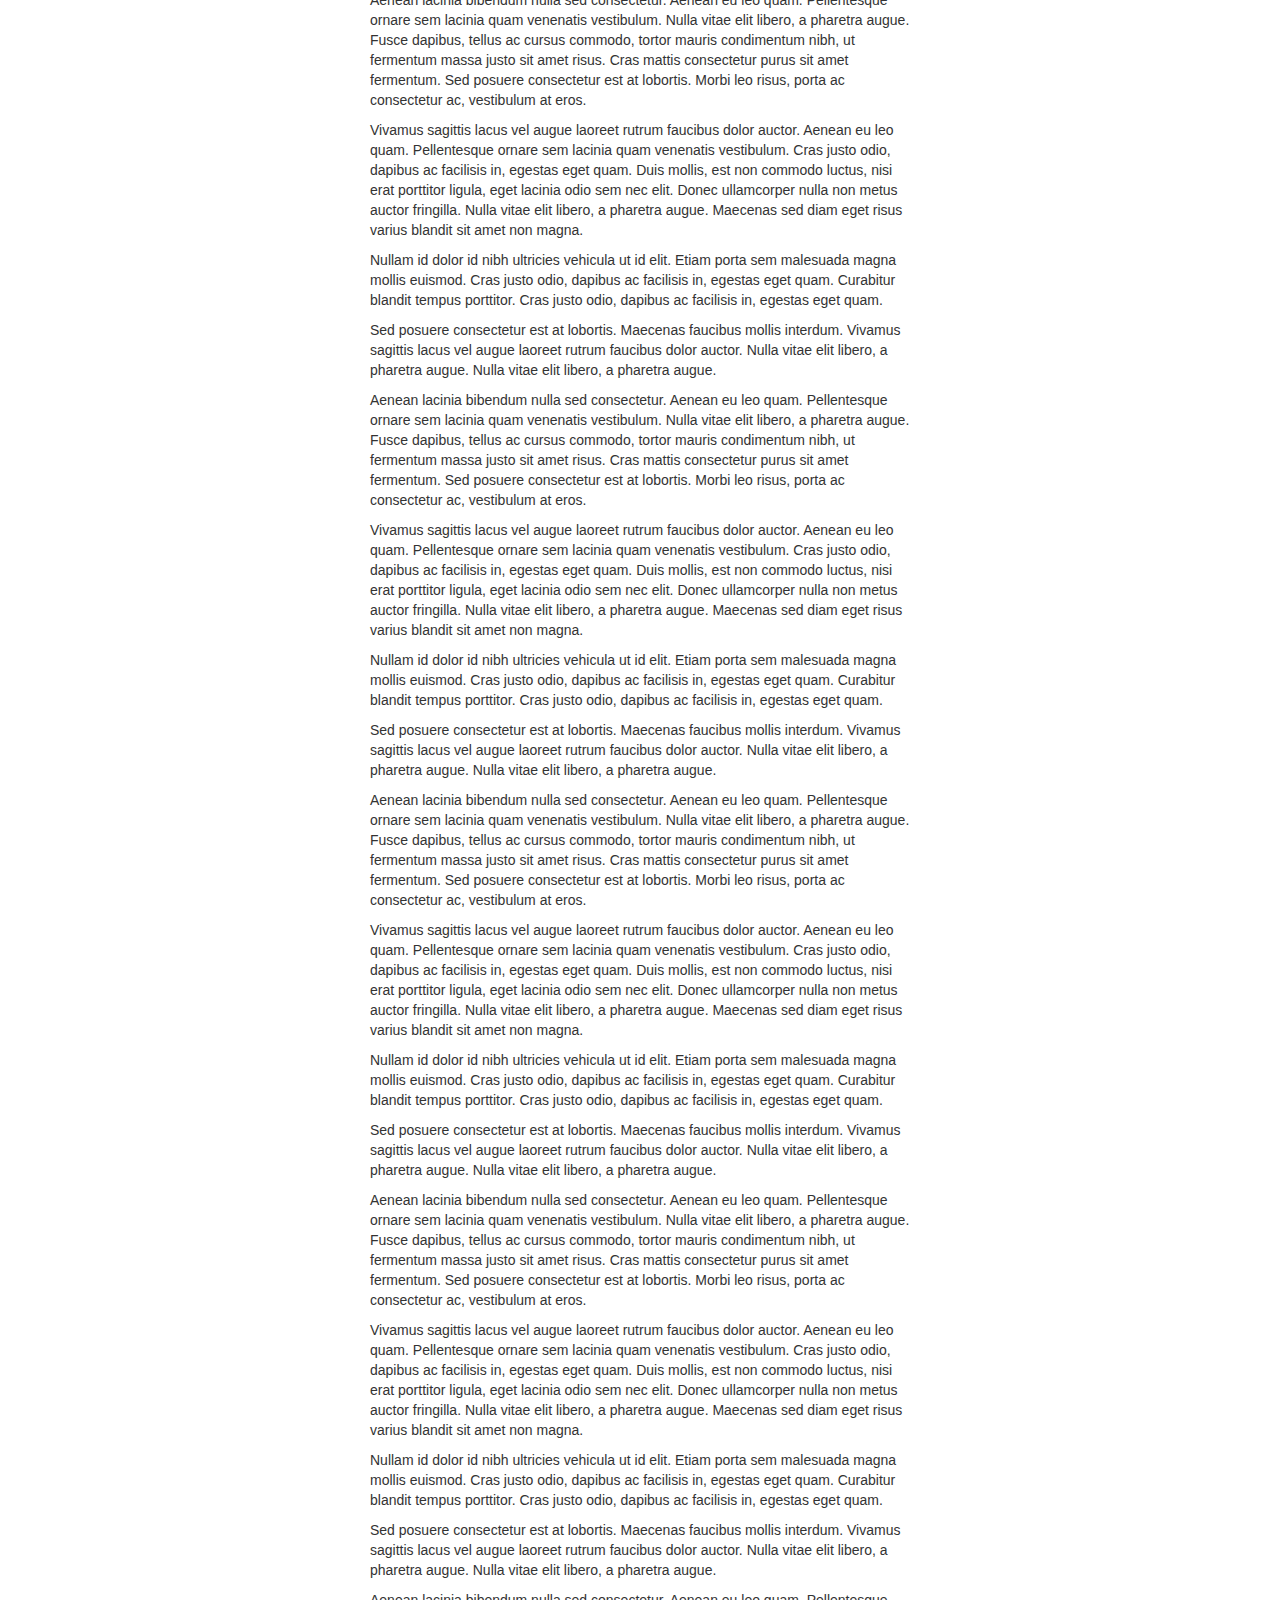
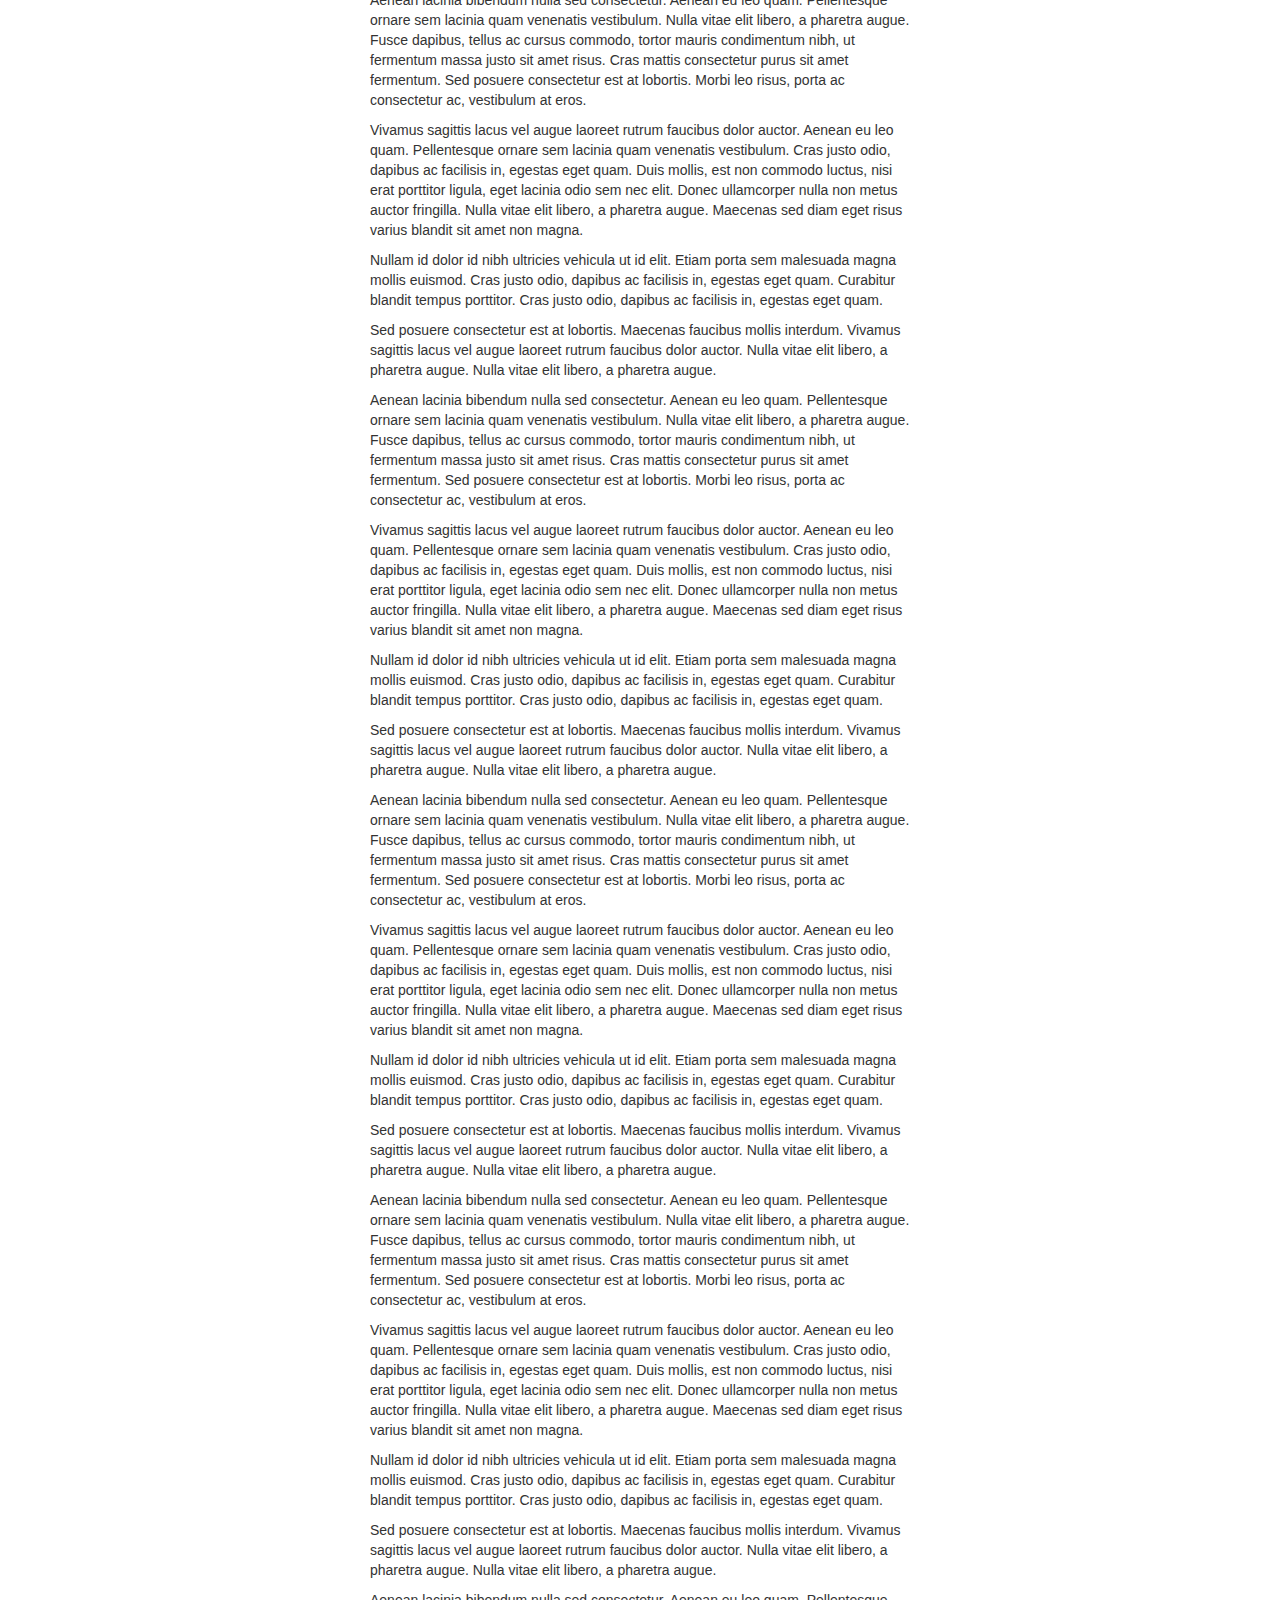
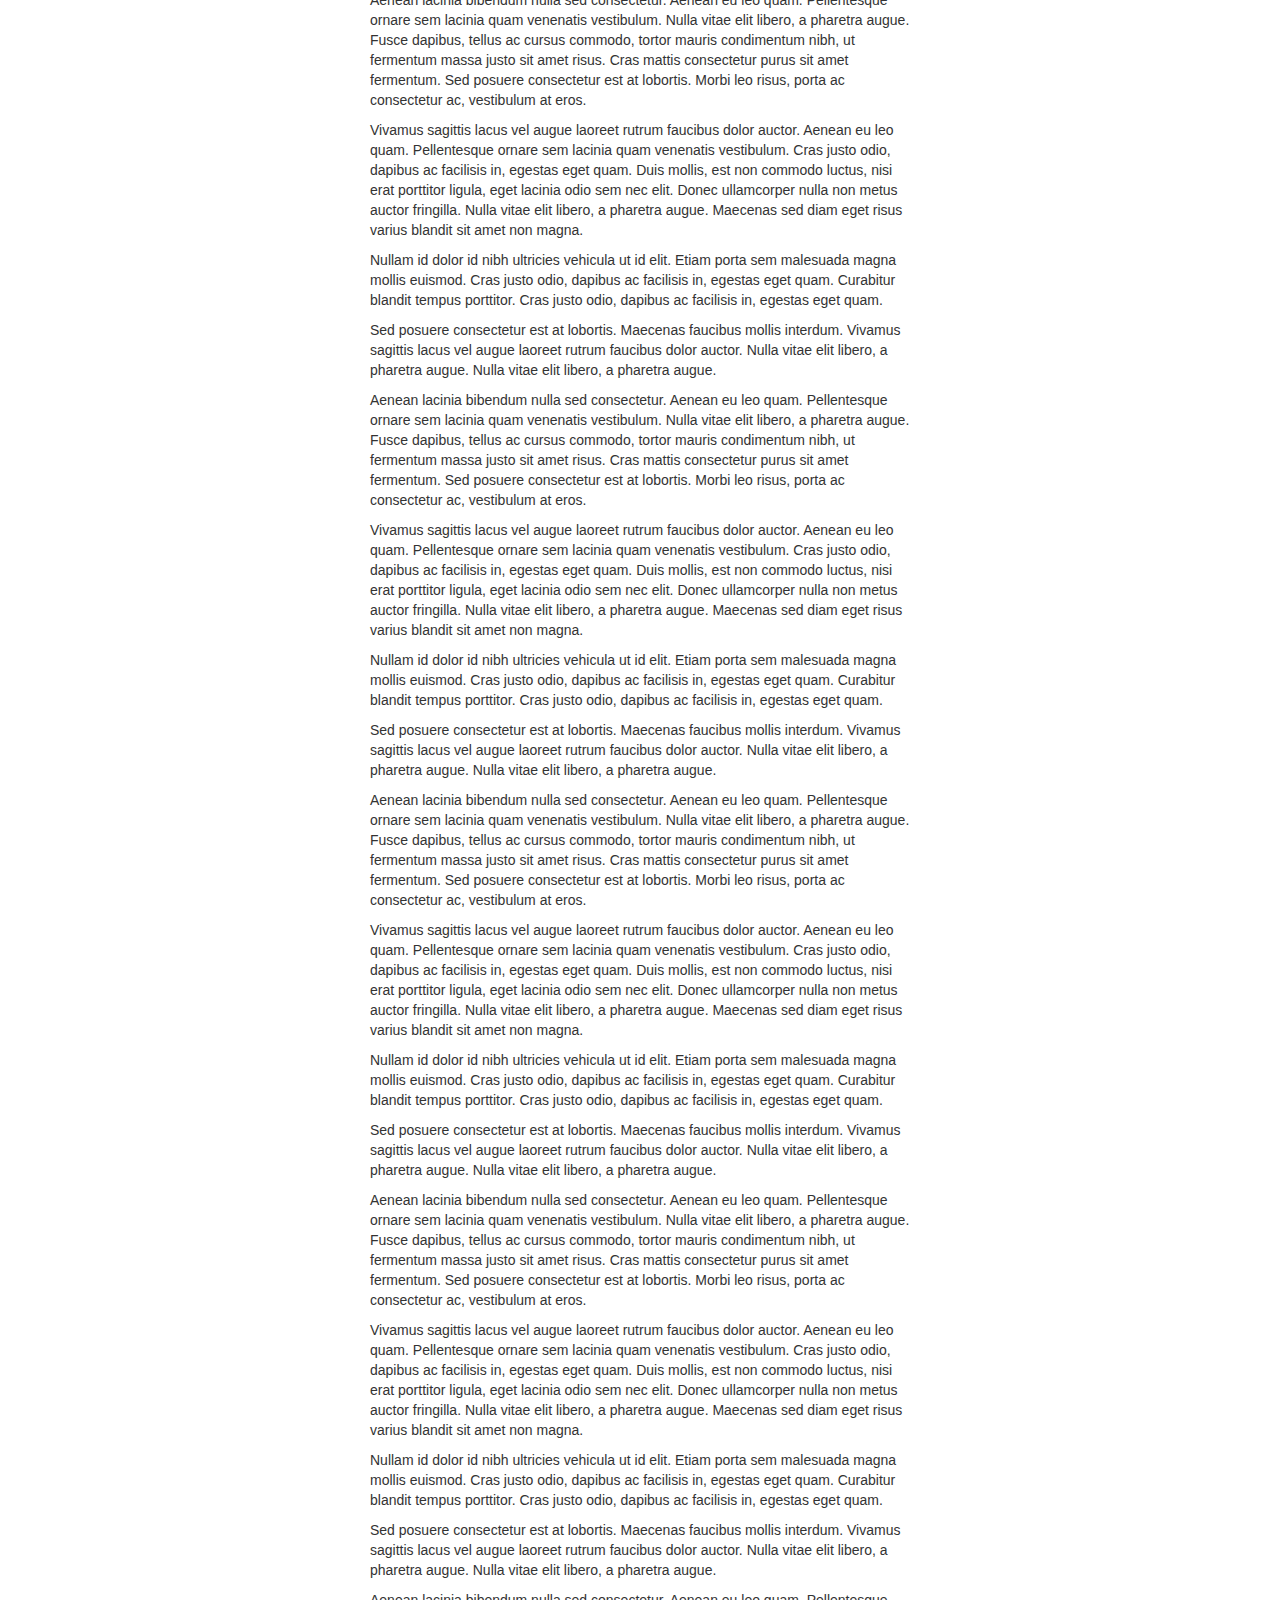
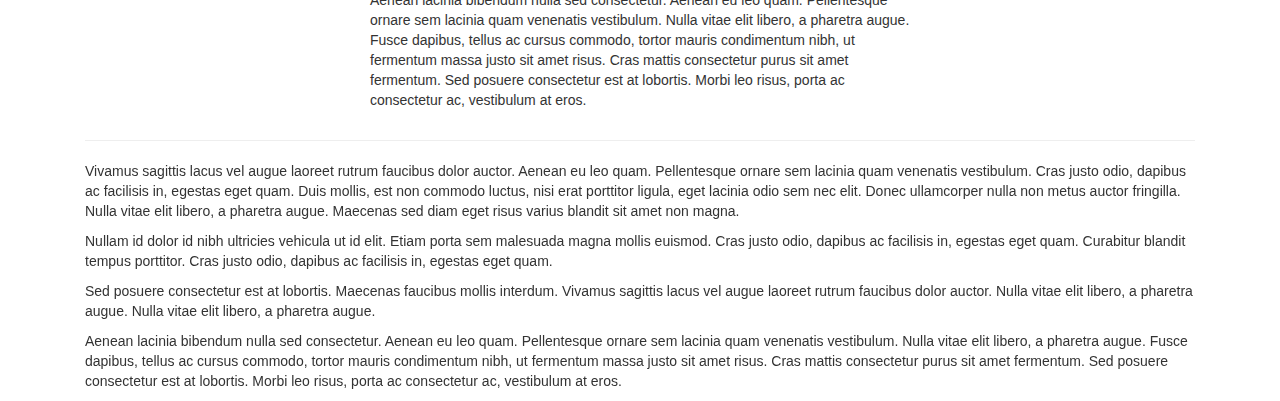
<file: Module3_Assignment/bootstrap-3.3.7/js/tests/visual/affix.html>
<!DOCTYPE html>
<html>
<head>
  <meta charset="utf-8">
  <meta http-equiv="X-UA-Compatible" content="IE=edge">
  <meta name="viewport" content="width=device-width, initial-scale=1">
  <title>Affix</title>
  <link rel="stylesheet" href="../../../dist/css/bootstrap.min.css">

  <style>
    /* Test Styles */
    .affixed-element-top.affix {
      top: 10px;
    }
    .affixed-element-top.affix-bottom {
      position: absolute;
    }
    .affixed-element-bottom {
      margin-bottom: 0;
    }
    .affixed-element-bottom.affix {
      bottom: 10px;
    }
    .affixed-element-bottom.affix-bottom {
      position: relative;
    }
    .grow-btn, .shrink-btn {
      color: #FFF;
    }
    .grow-btn {
      background-color: #2ECC40;
    }
    .grow-btn:hover {
      background-color: #3D9970;
    }
    .shrink-btn {
      background-color: #FF4136;
    }
    .shrink-btn:hover {
      background-color: #85144B;
    }
  </style>

  <!-- HTML5 shim and Respond.js for IE8 support of HTML5 elements and media queries -->
  <!-- WARNING: Respond.js doesn't work if you view the page via file:// -->
  <!--[if lt IE 9]>
    <script src="https://oss.maxcdn.com/html5shiv/3.7.3/html5shiv.min.js"></script>
    <script src="https://oss.maxcdn.com/respond/1.4.2/respond.min.js"></script>
  <![endif]-->
</head>
<body>

<div class="container">

  <div class="page-header js-page-header">
    <h1>Affix <small>Bootstrap Visual Test</small></h1>
  </div>

  <div class="col-md-3">
    <ul class="list-group affixed-element-top js-affixed-element-top">
      <li class="list-group-item">Cras justo odio</li>
      <li class="list-group-item">Dapibus ac facilisis in</li>
      <li class="list-group-item">Morbi leo risus</li>
      <li class="list-group-item">Porta ac consectetur ac</li>
      <li class="list-group-item">Vestibulum at eros</li>
      <li class="list-group-item">Cras justo odio</li>
      <li class="list-group-item">Dapibus ac facilisis in</li>
      <li class="list-group-item">Morbi leo risus</li>
      <li class="list-group-item">Porta ac consectetur ac</li>
      <li class="list-group-item">Vestibulum at eros</li>
      <li class="list-group-item">Cras justo odio</li>
      <li class="list-group-item">Dapibus ac facilisis in</li>
      <li class="list-group-item">Morbi leo risus</li>
      <li class="list-group-item">Porta ac consectetur ac</li>
      <li class="list-group-item">Vestibulum at eros</li>
      <li class="list-group-item">Porta ac consectetur ac</li>
    </ul>
  </div>

  <div class="col-md-6 js-content">

    <p>Vivamus sagittis lacus vel augue laoreet rutrum faucibus dolor auctor. Aenean eu leo quam. Pellentesque ornare sem lacinia quam venenatis vestibulum. Cras justo odio, dapibus ac facilisis in, egestas eget quam. Duis mollis, est non commodo luctus, nisi erat porttitor ligula, eget lacinia odio sem nec elit. Donec ullamcorper nulla non metus auctor fringilla. Nulla vitae elit libero, a pharetra augue. Maecenas sed diam eget risus varius blandit sit amet non magna.</p>

    <p>Nullam id dolor id nibh ultricies vehicula ut id elit. Etiam porta sem malesuada magna mollis euismod. Cras justo odio, dapibus ac facilisis in, egestas eget quam. Curabitur blandit tempus porttitor. Cras justo odio, dapibus ac facilisis in, egestas eget quam.</p>

    <p>Sed posuere consectetur est at lobortis. Maecenas faucibus mollis interdum. Vivamus sagittis lacus vel augue laoreet rutrum faucibus dolor auctor. Nulla vitae elit libero, a pharetra augue. Nulla vitae elit libero, a pharetra augue.</p>

    <p>Aenean lacinia bibendum nulla sed consectetur. Aenean eu leo quam. Pellentesque ornare sem lacinia quam venenatis vestibulum. Nulla vitae elit libero, a pharetra augue. Fusce dapibus, tellus ac cursus commodo, tortor mauris condimentum nibh, ut fermentum massa justo sit amet risus. Cras mattis consectetur purus sit amet fermentum. Sed posuere consectetur est at lobortis. Morbi leo risus, porta ac consectetur ac, vestibulum at eros.</p>

    <p>Vivamus sagittis lacus vel augue laoreet rutrum faucibus dolor auctor. Aenean eu leo quam. Pellentesque ornare sem lacinia quam venenatis vestibulum. Cras justo odio, dapibus ac facilisis in, egestas eget quam. Duis mollis, est non commodo luctus, nisi erat porttitor ligula, eget lacinia odio sem nec elit. Donec ullamcorper nulla non metus auctor fringilla. Nulla vitae elit libero, a pharetra augue. Maecenas sed diam eget risus varius blandit sit amet non magna.</p>

    <p>Nullam id dolor id nibh ultricies vehicula ut id elit. Etiam porta sem malesuada magna mollis euismod. Cras justo odio, dapibus ac facilisis in, egestas eget quam. Curabitur blandit tempus porttitor. Cras justo odio, dapibus ac facilisis in, egestas eget quam.</p>

    <p>Sed posuere consectetur est at lobortis. Maecenas faucibus mollis interdum. Vivamus sagittis lacus vel augue laoreet rutrum faucibus dolor auctor. Nulla vitae elit libero, a pharetra augue. Nulla vitae elit libero, a pharetra augue.</p>

    <p>Aenean lacinia bibendum nulla sed consectetur. Aenean eu leo quam. Pellentesque ornare sem lacinia quam venenatis vestibulum. Nulla vitae elit libero, a pharetra augue. Fusce dapibus, tellus ac cursus commodo, tortor mauris condimentum nibh, ut fermentum massa justo sit amet risus. Cras mattis consectetur purus sit amet fermentum. Sed posuere consectetur est at lobortis. Morbi leo risus, porta ac consectetur ac, vestibulum at eros.</p>

    <p>Vivamus sagittis lacus vel augue laoreet rutrum faucibus dolor auctor. Aenean eu leo quam. Pellentesque ornare sem lacinia quam venenatis vestibulum. Cras justo odio, dapibus ac facilisis in, egestas eget quam. Duis mollis, est non commodo luctus, nisi erat porttitor ligula, eget lacinia odio sem nec elit. Donec ullamcorper nulla non metus auctor fringilla. Nulla vitae elit libero, a pharetra augue. Maecenas sed diam eget risus varius blandit sit amet non magna.</p>

    <p>Nullam id dolor id nibh ultricies vehicula ut id elit. Etiam porta sem malesuada magna mollis euismod. Cras justo odio, dapibus ac facilisis in, egestas eget quam. Curabitur blandit tempus porttitor. Cras justo odio, dapibus ac facilisis in, egestas eget quam.</p>

    <p>Sed posuere consectetur est at lobortis. Maecenas faucibus mollis interdum. Vivamus sagittis lacus vel augue laoreet rutrum faucibus dolor auctor. Nulla vitae elit libero, a pharetra augue. Nulla vitae elit libero, a pharetra augue.</p>

    <p>Aenean lacinia bibendum nulla sed consectetur. Aenean eu leo quam. Pellentesque ornare sem lacinia quam venenatis vestibulum. Nulla vitae elit libero, a pharetra augue. Fusce dapibus, tellus ac cursus commodo, tortor mauris condimentum nibh, ut fermentum massa justo sit amet risus. Cras mattis consectetur purus sit amet fermentum. Sed posuere consectetur est at lobortis. Morbi leo risus, porta ac consectetur ac, vestibulum at eros.</p>

    <p>Vivamus sagittis lacus vel augue laoreet rutrum faucibus dolor auctor. Aenean eu leo quam. Pellentesque ornare sem lacinia quam venenatis vestibulum. Cras justo odio, dapibus ac facilisis in, egestas eget quam. Duis mollis, est non commodo luctus, nisi erat porttitor ligula, eget lacinia odio sem nec elit. Donec ullamcorper nulla non metus auctor fringilla. Nulla vitae elit libero, a pharetra augue. Maecenas sed diam eget risus varius blandit sit amet non magna.</p>

    <p>Nullam id dolor id nibh ultricies vehicula ut id elit. Etiam porta sem malesuada magna mollis euismod. Cras justo odio, dapibus ac facilisis in, egestas eget quam. Curabitur blandit tempus porttitor. Cras justo odio, dapibus ac facilisis in, egestas eget quam.</p>

    <p>Sed posuere consectetur est at lobortis. Maecenas faucibus mollis interdum. Vivamus sagittis lacus vel augue laoreet rutrum faucibus dolor auctor. Nulla vitae elit libero, a pharetra augue. Nulla vitae elit libero, a pharetra augue.</p>

    <p>Aenean lacinia bibendum nulla sed consectetur. Aenean eu leo quam. Pellentesque ornare sem lacinia quam venenatis vestibulum. Nulla vitae elit libero, a pharetra augue. Fusce dapibus, tellus ac cursus commodo, tortor mauris condimentum nibh, ut fermentum massa justo sit amet risus. Cras mattis consectetur purus sit amet fermentum. Sed posuere consectetur est at lobortis. Morbi leo risus, porta ac consectetur ac, vestibulum at eros.</p>
    <p>Vivamus sagittis lacus vel augue laoreet rutrum faucibus dolor auctor. Aenean eu leo quam. Pellentesque ornare sem lacinia quam venenatis vestibulum. Cras justo odio, dapibus ac facilisis in, egestas eget quam. Duis mollis, est non commodo luctus, nisi erat porttitor ligula, eget lacinia odio sem nec elit. Donec ullamcorper nulla non metus auctor fringilla. Nulla vitae elit libero, a pharetra augue. Maecenas sed diam eget risus varius blandit sit amet non magna.</p>

    <p>Nullam id dolor id nibh ultricies vehicula ut id elit. Etiam porta sem malesuada magna mollis euismod. Cras justo odio, dapibus ac facilisis in, egestas eget quam. Curabitur blandit tempus porttitor. Cras justo odio, dapibus ac facilisis in, egestas eget quam.</p>

    <p>Sed posuere consectetur est at lobortis. Maecenas faucibus mollis interdum. Vivamus sagittis lacus vel augue laoreet rutrum faucibus dolor auctor. Nulla vitae elit libero, a pharetra augue. Nulla vitae elit libero, a pharetra augue.</p>

    <p>Aenean lacinia bibendum nulla sed consectetur. Aenean eu leo quam. Pellentesque ornare sem lacinia quam venenatis vestibulum. Nulla vitae elit libero, a pharetra augue. Fusce dapibus, tellus ac cursus commodo, tortor mauris condimentum nibh, ut fermentum massa justo sit amet risus. Cras mattis consectetur purus sit amet fermentum. Sed posuere consectetur est at lobortis. Morbi leo risus, porta ac consectetur ac, vestibulum at eros.</p>

    <p>Vivamus sagittis lacus vel augue laoreet rutrum faucibus dolor auctor. Aenean eu leo quam. Pellentesque ornare sem lacinia quam venenatis vestibulum. Cras justo odio, dapibus ac facilisis in, egestas eget quam. Duis mollis, est non commodo luctus, nisi erat porttitor ligula, eget lacinia odio sem nec elit. Donec ullamcorper nulla non metus auctor fringilla. Nulla vitae elit libero, a pharetra augue. Maecenas sed diam eget risus varius blandit sit amet non magna.</p>

    <p>Nullam id dolor id nibh ultricies vehicula ut id elit. Etiam porta sem malesuada magna mollis euismod. Cras justo odio, dapibus ac facilisis in, egestas eget quam. Curabitur blandit tempus porttitor. Cras justo odio, dapibus ac facilisis in, egestas eget quam.</p>

    <p>Sed posuere consectetur est at lobortis. Maecenas faucibus mollis interdum. Vivamus sagittis lacus vel augue laoreet rutrum faucibus dolor auctor. Nulla vitae elit libero, a pharetra augue. Nulla vitae elit libero, a pharetra augue.</p>

    <p>Aenean lacinia bibendum nulla sed consectetur. Aenean eu leo quam. Pellentesque ornare sem lacinia quam venenatis vestibulum. Nulla vitae elit libero, a pharetra augue. Fusce dapibus, tellus ac cursus commodo, tortor mauris condimentum nibh, ut fermentum massa justo sit amet risus. Cras mattis consectetur purus sit amet fermentum. Sed posuere consectetur est at lobortis. Morbi leo risus, porta ac consectetur ac, vestibulum at eros.</p>
    <p>Vivamus sagittis lacus vel augue laoreet rutrum faucibus dolor auctor. Aenean eu leo quam. Pellentesque ornare sem lacinia quam venenatis vestibulum. Cras justo odio, dapibus ac facilisis in, egestas eget quam. Duis mollis, est non commodo luctus, nisi erat porttitor ligula, eget lacinia odio sem nec elit. Donec ullamcorper nulla non metus auctor fringilla. Nulla vitae elit libero, a pharetra augue. Maecenas sed diam eget risus varius blandit sit amet non magna.</p>

    <p>Nullam id dolor id nibh ultricies vehicula ut id elit. Etiam porta sem malesuada magna mollis euismod. Cras justo odio, dapibus ac facilisis in, egestas eget quam. Curabitur blandit tempus porttitor. Cras justo odio, dapibus ac facilisis in, egestas eget quam.</p>

    <p>Sed posuere consectetur est at lobortis. Maecenas faucibus mollis interdum. Vivamus sagittis lacus vel augue laoreet rutrum faucibus dolor auctor. Nulla vitae elit libero, a pharetra augue. Nulla vitae elit libero, a pharetra augue.</p>

    <p>Aenean lacinia bibendum nulla sed consectetur. Aenean eu leo quam. Pellentesque ornare sem lacinia quam venenatis vestibulum. Nulla vitae elit libero, a pharetra augue. Fusce dapibus, tellus ac cursus commodo, tortor mauris condimentum nibh, ut fermentum massa justo sit amet risus. Cras mattis consectetur purus sit amet fermentum. Sed posuere consectetur est at lobortis. Morbi leo risus, porta ac consectetur ac, vestibulum at eros.</p>

    <p>Vivamus sagittis lacus vel augue laoreet rutrum faucibus dolor auctor. Aenean eu leo quam. Pellentesque ornare sem lacinia quam venenatis vestibulum. Cras justo odio, dapibus ac facilisis in, egestas eget quam. Duis mollis, est non commodo luctus, nisi erat porttitor ligula, eget lacinia odio sem nec elit. Donec ullamcorper nulla non metus auctor fringilla. Nulla vitae elit libero, a pharetra augue. Maecenas sed diam eget risus varius blandit sit amet non magna.</p>

    <p>Nullam id dolor id nibh ultricies vehicula ut id elit. Etiam porta sem malesuada magna mollis euismod. Cras justo odio, dapibus ac facilisis in, egestas eget quam. Curabitur blandit tempus porttitor. Cras justo odio, dapibus ac facilisis in, egestas eget quam.</p>

    <p>Sed posuere consectetur est at lobortis. Maecenas faucibus mollis interdum. Vivamus sagittis lacus vel augue laoreet rutrum faucibus dolor auctor. Nulla vitae elit libero, a pharetra augue. Nulla vitae elit libero, a pharetra augue.</p>

    <p>Aenean lacinia bibendum nulla sed consectetur. Aenean eu leo quam. Pellentesque ornare sem lacinia quam venenatis vestibulum. Nulla vitae elit libero, a pharetra augue. Fusce dapibus, tellus ac cursus commodo, tortor mauris condimentum nibh, ut fermentum massa justo sit amet risus. Cras mattis consectetur purus sit amet fermentum. Sed posuere consectetur est at lobortis. Morbi leo risus, porta ac consectetur ac, vestibulum at eros.</p>
    <p>Vivamus sagittis lacus vel augue laoreet rutrum faucibus dolor auctor. Aenean eu leo quam. Pellentesque ornare sem lacinia quam venenatis vestibulum. Cras justo odio, dapibus ac facilisis in, egestas eget quam. Duis mollis, est non commodo luctus, nisi erat porttitor ligula, eget lacinia odio sem nec elit. Donec ullamcorper nulla non metus auctor fringilla. Nulla vitae elit libero, a pharetra augue. Maecenas sed diam eget risus varius blandit sit amet non magna.</p>

    <p>Nullam id dolor id nibh ultricies vehicula ut id elit. Etiam porta sem malesuada magna mollis euismod. Cras justo odio, dapibus ac facilisis in, egestas eget quam. Curabitur blandit tempus porttitor. Cras justo odio, dapibus ac facilisis in, egestas eget quam.</p>

    <p>Sed posuere consectetur est at lobortis. Maecenas faucibus mollis interdum. Vivamus sagittis lacus vel augue laoreet rutrum faucibus dolor auctor. Nulla vitae elit libero, a pharetra augue. Nulla vitae elit libero, a pharetra augue.</p>

    <p>Aenean lacinia bibendum nulla sed consectetur. Aenean eu leo quam. Pellentesque ornare sem lacinia quam venenatis vestibulum. Nulla vitae elit libero, a pharetra augue. Fusce dapibus, tellus ac cursus commodo, tortor mauris condimentum nibh, ut fermentum massa justo sit amet risus. Cras mattis consectetur purus sit amet fermentum. Sed posuere consectetur est at lobortis. Morbi leo risus, porta ac consectetur ac, vestibulum at eros.</p>

    <p>Vivamus sagittis lacus vel augue laoreet rutrum faucibus dolor auctor. Aenean eu leo quam. Pellentesque ornare sem lacinia quam venenatis vestibulum. Cras justo odio, dapibus ac facilisis in, egestas eget quam. Duis mollis, est non commodo luctus, nisi erat porttitor ligula, eget lacinia odio sem nec elit. Donec ullamcorper nulla non metus auctor fringilla. Nulla vitae elit libero, a pharetra augue. Maecenas sed diam eget risus varius blandit sit amet non magna.</p>

    <p>Nullam id dolor id nibh ultricies vehicula ut id elit. Etiam porta sem malesuada magna mollis euismod. Cras justo odio, dapibus ac facilisis in, egestas eget quam. Curabitur blandit tempus porttitor. Cras justo odio, dapibus ac facilisis in, egestas eget quam.</p>

    <p>Sed posuere consectetur est at lobortis. Maecenas faucibus mollis interdum. Vivamus sagittis lacus vel augue laoreet rutrum faucibus dolor auctor. Nulla vitae elit libero, a pharetra augue. Nulla vitae elit libero, a pharetra augue.</p>

    <p>Aenean lacinia bibendum nulla sed consectetur. Aenean eu leo quam. Pellentesque ornare sem lacinia quam venenatis vestibulum. Nulla vitae elit libero, a pharetra augue. Fusce dapibus, tellus ac cursus commodo, tortor mauris condimentum nibh, ut fermentum massa justo sit amet risus. Cras mattis consectetur purus sit amet fermentum. Sed posuere consectetur est at lobortis. Morbi leo risus, porta ac consectetur ac, vestibulum at eros.</p>
    <p>Vivamus sagittis lacus vel augue laoreet rutrum faucibus dolor auctor. Aenean eu leo quam. Pellentesque ornare sem lacinia quam venenatis vestibulum. Cras justo odio, dapibus ac facilisis in, egestas eget quam. Duis mollis, est non commodo luctus, nisi erat porttitor ligula, eget lacinia odio sem nec elit. Donec ullamcorper nulla non metus auctor fringilla. Nulla vitae elit libero, a pharetra augue. Maecenas sed diam eget risus varius blandit sit amet non magna.</p>

    <p>Nullam id dolor id nibh ultricies vehicula ut id elit. Etiam porta sem malesuada magna mollis euismod. Cras justo odio, dapibus ac facilisis in, egestas eget quam. Curabitur blandit tempus porttitor. Cras justo odio, dapibus ac facilisis in, egestas eget quam.</p>

    <p>Sed posuere consectetur est at lobortis. Maecenas faucibus mollis interdum. Vivamus sagittis lacus vel augue laoreet rutrum faucibus dolor auctor. Nulla vitae elit libero, a pharetra augue. Nulla vitae elit libero, a pharetra augue.</p>

    <p>Aenean lacinia bibendum nulla sed consectetur. Aenean eu leo quam. Pellentesque ornare sem lacinia quam venenatis vestibulum. Nulla vitae elit libero, a pharetra augue. Fusce dapibus, tellus ac cursus commodo, tortor mauris condimentum nibh, ut fermentum massa justo sit amet risus. Cras mattis consectetur purus sit amet fermentum. Sed posuere consectetur est at lobortis. Morbi leo risus, porta ac consectetur ac, vestibulum at eros.</p>

    <p>Vivamus sagittis lacus vel augue laoreet rutrum faucibus dolor auctor. Aenean eu leo quam. Pellentesque ornare sem lacinia quam venenatis vestibulum. Cras justo odio, dapibus ac facilisis in, egestas eget quam. Duis mollis, est non commodo luctus, nisi erat porttitor ligula, eget lacinia odio sem nec elit. Donec ullamcorper nulla non metus auctor fringilla. Nulla vitae elit libero, a pharetra augue. Maecenas sed diam eget risus varius blandit sit amet non magna.</p>

    <p>Nullam id dolor id nibh ultricies vehicula ut id elit. Etiam porta sem malesuada magna mollis euismod. Cras justo odio, dapibus ac facilisis in, egestas eget quam. Curabitur blandit tempus porttitor. Cras justo odio, dapibus ac facilisis in, egestas eget quam.</p>

    <p>Sed posuere consectetur est at lobortis. Maecenas faucibus mollis interdum. Vivamus sagittis lacus vel augue laoreet rutrum faucibus dolor auctor. Nulla vitae elit libero, a pharetra augue. Nulla vitae elit libero, a pharetra augue.</p>

    <p>Aenean lacinia bibendum nulla sed consectetur. Aenean eu leo quam. Pellentesque ornare sem lacinia quam venenatis vestibulum. Nulla vitae elit libero, a pharetra augue. Fusce dapibus, tellus ac cursus commodo, tortor mauris condimentum nibh, ut fermentum massa justo sit amet risus. Cras mattis consectetur purus sit amet fermentum. Sed posuere consectetur est at lobortis. Morbi leo risus, porta ac consectetur ac, vestibulum at eros.</p>
    <p>Vivamus sagittis lacus vel augue laoreet rutrum faucibus dolor auctor. Aenean eu leo quam. Pellentesque ornare sem lacinia quam venenatis vestibulum. Cras justo odio, dapibus ac facilisis in, egestas eget quam. Duis mollis, est non commodo luctus, nisi erat porttitor ligula, eget lacinia odio sem nec elit. Donec ullamcorper nulla non metus auctor fringilla. Nulla vitae elit libero, a pharetra augue. Maecenas sed diam eget risus varius blandit sit amet non magna.</p>

    <p>Nullam id dolor id nibh ultricies vehicula ut id elit. Etiam porta sem malesuada magna mollis euismod. Cras justo odio, dapibus ac facilisis in, egestas eget quam. Curabitur blandit tempus porttitor. Cras justo odio, dapibus ac facilisis in, egestas eget quam.</p>

    <p>Sed posuere consectetur est at lobortis. Maecenas faucibus mollis interdum. Vivamus sagittis lacus vel augue laoreet rutrum faucibus dolor auctor. Nulla vitae elit libero, a pharetra augue. Nulla vitae elit libero, a pharetra augue.</p>

    <p>Aenean lacinia bibendum nulla sed consectetur. Aenean eu leo quam. Pellentesque ornare sem lacinia quam venenatis vestibulum. Nulla vitae elit libero, a pharetra augue. Fusce dapibus, tellus ac cursus commodo, tortor mauris condimentum nibh, ut fermentum massa justo sit amet risus. Cras mattis consectetur purus sit amet fermentum. Sed posuere consectetur est at lobortis. Morbi leo risus, porta ac consectetur ac, vestibulum at eros.</p>

    <p>Vivamus sagittis lacus vel augue laoreet rutrum faucibus dolor auctor. Aenean eu leo quam. Pellentesque ornare sem lacinia quam venenatis vestibulum. Cras justo odio, dapibus ac facilisis in, egestas eget quam. Duis mollis, est non commodo luctus, nisi erat porttitor ligula, eget lacinia odio sem nec elit. Donec ullamcorper nulla non metus auctor fringilla. Nulla vitae elit libero, a pharetra augue. Maecenas sed diam eget risus varius blandit sit amet non magna.</p>

    <p>Nullam id dolor id nibh ultricies vehicula ut id elit. Etiam porta sem malesuada magna mollis euismod. Cras justo odio, dapibus ac facilisis in, egestas eget quam. Curabitur blandit tempus porttitor. Cras justo odio, dapibus ac facilisis in, egestas eget quam.</p>

    <p>Sed posuere consectetur est at lobortis. Maecenas faucibus mollis interdum. Vivamus sagittis lacus vel augue laoreet rutrum faucibus dolor auctor. Nulla vitae elit libero, a pharetra augue. Nulla vitae elit libero, a pharetra augue.</p>

    <p>Aenean lacinia bibendum nulla sed consectetur. Aenean eu leo quam. Pellentesque ornare sem lacinia quam venenatis vestibulum. Nulla vitae elit libero, a pharetra augue. Fusce dapibus, tellus ac cursus commodo, tortor mauris condimentum nibh, ut fermentum massa justo sit amet risus. Cras mattis consectetur purus sit amet fermentum. Sed posuere consectetur est at lobortis. Morbi leo risus, porta ac consectetur ac, vestibulum at eros.</p>
    <p>Vivamus sagittis lacus vel augue laoreet rutrum faucibus dolor auctor. Aenean eu leo quam. Pellentesque ornare sem lacinia quam venenatis vestibulum. Cras justo odio, dapibus ac facilisis in, egestas eget quam. Duis mollis, est non commodo luctus, nisi erat porttitor ligula, eget lacinia odio sem nec elit. Donec ullamcorper nulla non metus auctor fringilla. Nulla vitae elit libero, a pharetra augue. Maecenas sed diam eget risus varius blandit sit amet non magna.</p>

    <p>Nullam id dolor id nibh ultricies vehicula ut id elit. Etiam porta sem malesuada magna mollis euismod. Cras justo odio, dapibus ac facilisis in, egestas eget quam. Curabitur blandit tempus porttitor. Cras justo odio, dapibus ac facilisis in, egestas eget quam.</p>

    <p>Sed posuere consectetur est at lobortis. Maecenas faucibus mollis interdum. Vivamus sagittis lacus vel augue laoreet rutrum faucibus dolor auctor. Nulla vitae elit libero, a pharetra augue. Nulla vitae elit libero, a pharetra augue.</p>

    <p>Aenean lacinia bibendum nulla sed consectetur. Aenean eu leo quam. Pellentesque ornare sem lacinia quam venenatis vestibulum. Nulla vitae elit libero, a pharetra augue. Fusce dapibus, tellus ac cursus commodo, tortor mauris condimentum nibh, ut fermentum massa justo sit amet risus. Cras mattis consectetur purus sit amet fermentum. Sed posuere consectetur est at lobortis. Morbi leo risus, porta ac consectetur ac, vestibulum at eros.</p>

    <p>Vivamus sagittis lacus vel augue laoreet rutrum faucibus dolor auctor. Aenean eu leo quam. Pellentesque ornare sem lacinia quam venenatis vestibulum. Cras justo odio, dapibus ac facilisis in, egestas eget quam. Duis mollis, est non commodo luctus, nisi erat porttitor ligula, eget lacinia odio sem nec elit. Donec ullamcorper nulla non metus auctor fringilla. Nulla vitae elit libero, a pharetra augue. Maecenas sed diam eget risus varius blandit sit amet non magna.</p>

    <p>Nullam id dolor id nibh ultricies vehicula ut id elit. Etiam porta sem malesuada magna mollis euismod. Cras justo odio, dapibus ac facilisis in, egestas eget quam. Curabitur blandit tempus porttitor. Cras justo odio, dapibus ac facilisis in, egestas eget quam.</p>

    <p>Sed posuere consectetur est at lobortis. Maecenas faucibus mollis interdum. Vivamus sagittis lacus vel augue laoreet rutrum faucibus dolor auctor. Nulla vitae elit libero, a pharetra augue. Nulla vitae elit libero, a pharetra augue.</p>

    <p>Aenean lacinia bibendum nulla sed consectetur. Aenean eu leo quam. Pellentesque ornare sem lacinia quam venenatis vestibulum. Nulla vitae elit libero, a pharetra augue. Fusce dapibus, tellus ac cursus commodo, tortor mauris condimentum nibh, ut fermentum massa justo sit amet risus. Cras mattis consectetur purus sit amet fermentum. Sed posuere consectetur est at lobortis. Morbi leo risus, porta ac consectetur ac, vestibulum at eros.</p>
    <p>Vivamus sagittis lacus vel augue laoreet rutrum faucibus dolor auctor. Aenean eu leo quam. Pellentesque ornare sem lacinia quam venenatis vestibulum. Cras justo odio, dapibus ac facilisis in, egestas eget quam. Duis mollis, est non commodo luctus, nisi erat porttitor ligula, eget lacinia odio sem nec elit. Donec ullamcorper nulla non metus auctor fringilla. Nulla vitae elit libero, a pharetra augue. Maecenas sed diam eget risus varius blandit sit amet non magna.</p>

    <p>Nullam id dolor id nibh ultricies vehicula ut id elit. Etiam porta sem malesuada magna mollis euismod. Cras justo odio, dapibus ac facilisis in, egestas eget quam. Curabitur blandit tempus porttitor. Cras justo odio, dapibus ac facilisis in, egestas eget quam.</p>

    <p>Sed posuere consectetur est at lobortis. Maecenas faucibus mollis interdum. Vivamus sagittis lacus vel augue laoreet rutrum faucibus dolor auctor. Nulla vitae elit libero, a pharetra augue. Nulla vitae elit libero, a pharetra augue.</p>

    <p>Aenean lacinia bibendum nulla sed consectetur. Aenean eu leo quam. Pellentesque ornare sem lacinia quam venenatis vestibulum. Nulla vitae elit libero, a pharetra augue. Fusce dapibus, tellus ac cursus commodo, tortor mauris condimentum nibh, ut fermentum massa justo sit amet risus. Cras mattis consectetur purus sit amet fermentum. Sed posuere consectetur est at lobortis. Morbi leo risus, porta ac consectetur ac, vestibulum at eros.</p>

    <p>Vivamus sagittis lacus vel augue laoreet rutrum faucibus dolor auctor. Aenean eu leo quam. Pellentesque ornare sem lacinia quam venenatis vestibulum. Cras justo odio, dapibus ac facilisis in, egestas eget quam. Duis mollis, est non commodo luctus, nisi erat porttitor ligula, eget lacinia odio sem nec elit. Donec ullamcorper nulla non metus auctor fringilla. Nulla vitae elit libero, a pharetra augue. Maecenas sed diam eget risus varius blandit sit amet non magna.</p>

    <p>Nullam id dolor id nibh ultricies vehicula ut id elit. Etiam porta sem malesuada magna mollis euismod. Cras justo odio, dapibus ac facilisis in, egestas eget quam. Curabitur blandit tempus porttitor. Cras justo odio, dapibus ac facilisis in, egestas eget quam.</p>

    <p>Sed posuere consectetur est at lobortis. Maecenas faucibus mollis interdum. Vivamus sagittis lacus vel augue laoreet rutrum faucibus dolor auctor. Nulla vitae elit libero, a pharetra augue. Nulla vitae elit libero, a pharetra augue.</p>

    <p>Aenean lacinia bibendum nulla sed consectetur. Aenean eu leo quam. Pellentesque ornare sem lacinia quam venenatis vestibulum. Nulla vitae elit libero, a pharetra augue. Fusce dapibus, tellus ac cursus commodo, tortor mauris condimentum nibh, ut fermentum massa justo sit amet risus. Cras mattis consectetur purus sit amet fermentum. Sed posuere consectetur est at lobortis. Morbi leo risus, porta ac consectetur ac, vestibulum at eros.</p>
    <p>Vivamus sagittis lacus vel augue laoreet rutrum faucibus dolor auctor. Aenean eu leo quam. Pellentesque ornare sem lacinia quam venenatis vestibulum. Cras justo odio, dapibus ac facilisis in, egestas eget quam. Duis mollis, est non commodo luctus, nisi erat porttitor ligula, eget lacinia odio sem nec elit. Donec ullamcorper nulla non metus auctor fringilla. Nulla vitae elit libero, a pharetra augue. Maecenas sed diam eget risus varius blandit sit amet non magna.</p>

    <p>Nullam id dolor id nibh ultricies vehicula ut id elit. Etiam porta sem malesuada magna mollis euismod. Cras justo odio, dapibus ac facilisis in, egestas eget quam. Curabitur blandit tempus porttitor. Cras justo odio, dapibus ac facilisis in, egestas eget quam.</p>

    <p>Sed posuere consectetur est at lobortis. Maecenas faucibus mollis interdum. Vivamus sagittis lacus vel augue laoreet rutrum faucibus dolor auctor. Nulla vitae elit libero, a pharetra augue. Nulla vitae elit libero, a pharetra augue.</p>

    <p>Aenean lacinia bibendum nulla sed consectetur. Aenean eu leo quam. Pellentesque ornare sem lacinia quam venenatis vestibulum. Nulla vitae elit libero, a pharetra augue. Fusce dapibus, tellus ac cursus commodo, tortor mauris condimentum nibh, ut fermentum massa justo sit amet risus. Cras mattis consectetur purus sit amet fermentum. Sed posuere consectetur est at lobortis. Morbi leo risus, porta ac consectetur ac, vestibulum at eros.</p>

    <p>Vivamus sagittis lacus vel augue laoreet rutrum faucibus dolor auctor. Aenean eu leo quam. Pellentesque ornare sem lacinia quam venenatis vestibulum. Cras justo odio, dapibus ac facilisis in, egestas eget quam. Duis mollis, est non commodo luctus, nisi erat porttitor ligula, eget lacinia odio sem nec elit. Donec ullamcorper nulla non metus auctor fringilla. Nulla vitae elit libero, a pharetra augue. Maecenas sed diam eget risus varius blandit sit amet non magna.</p>

    <p>Nullam id dolor id nibh ultricies vehicula ut id elit. Etiam porta sem malesuada magna mollis euismod. Cras justo odio, dapibus ac facilisis in, egestas eget quam. Curabitur blandit tempus porttitor. Cras justo odio, dapibus ac facilisis in, egestas eget quam.</p>

    <p>Sed posuere consectetur est at lobortis. Maecenas faucibus mollis interdum. Vivamus sagittis lacus vel augue laoreet rutrum faucibus dolor auctor. Nulla vitae elit libero, a pharetra augue. Nulla vitae elit libero, a pharetra augue.</p>

    <p>Aenean lacinia bibendum nulla sed consectetur. Aenean eu leo quam. Pellentesque ornare sem lacinia quam venenatis vestibulum. Nulla vitae elit libero, a pharetra augue. Fusce dapibus, tellus ac cursus commodo, tortor mauris condimentum nibh, ut fermentum massa justo sit amet risus. Cras mattis consectetur purus sit amet fermentum. Sed posuere consectetur est at lobortis. Morbi leo risus, porta ac consectetur ac, vestibulum at eros.</p>

  </div>

  <div class="col-md-3">
    <ul class="list-group affixed-element-bottom js-affixed-element-bottom">
      <li class="list-group-item">Sit necessitatibus aspernatur.</li>
      <li class="list-group-item">Adipisicing alias dolor!</li>
      <li class="list-group-item">Ipsum molestiae impedit.</li>
      <li class="list-group-item">Amet quis iste?</li>
      <li class="list-group-item">Ipsum quaerat porro.</li>
      <li class="list-group-item">Elit lorem libero.</li>
      <li class="list-group-item">Ipsum dolore facilis.</li>
      <li class="list-group-item">Elit ad atque.</li>
      <li class="list-group-item">Dolor amet sequi!</li>
      <li class="list-group-item">Consectetur voluptatum facilis!</li>
      <li class="list-group-item">Sit neque eligendi?</li>
      <li class="list-group-item">Amet fuga consectetur!</li>
      <li class="list-group-item">Amet molestias repellat!</li>
      <li class="list-group-item">Consectetur minima repellendus.</li>
      <li class="list-group-item grow-btn js-grow-btn">Grow content</li>
      <li class="list-group-item shrink-btn js-shrink-btn">Shrink content</li>
    </ul>
  </div>

  <div class="col-md-12 js-footer">
    <hr>

    <p>Vivamus sagittis lacus vel augue laoreet rutrum faucibus dolor auctor. Aenean eu leo quam. Pellentesque ornare sem lacinia quam venenatis vestibulum. Cras justo odio, dapibus ac facilisis in, egestas eget quam. Duis mollis, est non commodo luctus, nisi erat porttitor ligula, eget lacinia odio sem nec elit. Donec ullamcorper nulla non metus auctor fringilla. Nulla vitae elit libero, a pharetra augue. Maecenas sed diam eget risus varius blandit sit amet non magna.</p>

    <p>Nullam id dolor id nibh ultricies vehicula ut id elit. Etiam porta sem malesuada magna mollis euismod. Cras justo odio, dapibus ac facilisis in, egestas eget quam. Curabitur blandit tempus porttitor. Cras justo odio, dapibus ac facilisis in, egestas eget quam.</p>

    <p>Sed posuere consectetur est at lobortis. Maecenas faucibus mollis interdum. Vivamus sagittis lacus vel augue laoreet rutrum faucibus dolor auctor. Nulla vitae elit libero, a pharetra augue. Nulla vitae elit libero, a pharetra augue.</p>

    <p>Aenean lacinia bibendum nulla sed consectetur. Aenean eu leo quam. Pellentesque ornare sem lacinia quam venenatis vestibulum. Nulla vitae elit libero, a pharetra augue. Fusce dapibus, tellus ac cursus commodo, tortor mauris condimentum nibh, ut fermentum massa justo sit amet risus. Cras mattis consectetur purus sit amet fermentum. Sed posuere consectetur est at lobortis. Morbi leo risus, porta ac consectetur ac, vestibulum at eros.</p>
  </div>

</div>

<!-- JavaScript Includes -->
<script src="../vendor/jquery.min.js"></script>
<script src="../../transition.js"></script>
<script src="../../affix.js"></script>


<!-- JavaScript Test -->
<script>
$(function () {
  $('.js-affixed-element-top').affix({
    offset: {
      top: $('.js-page-header').outerHeight(true) - 10
    , bottom: $('.js-footer').outerHeight(true) + 10
    }
  })
  // todo(fat): sux you have to do this.
  .on('affix.bs.affix', function (e) {
    $(e.target).width(e.target.offsetWidth)
  })

  $('.js-affixed-element-bottom').affix({
    offset: {
      bottom: $('.js-footer').outerHeight(true) + 10
    }
  })

  $('.js-grow-btn').on('click', function() {
    $('.js-content').append('<p>Ipsum corrupti ipsam est temporibus.</p>')
  })
  $('.js-shrink-btn').on('click', function() {
    $('.js-content p').last().remove()
  })
})
</script>
</body>
</html>
</file>
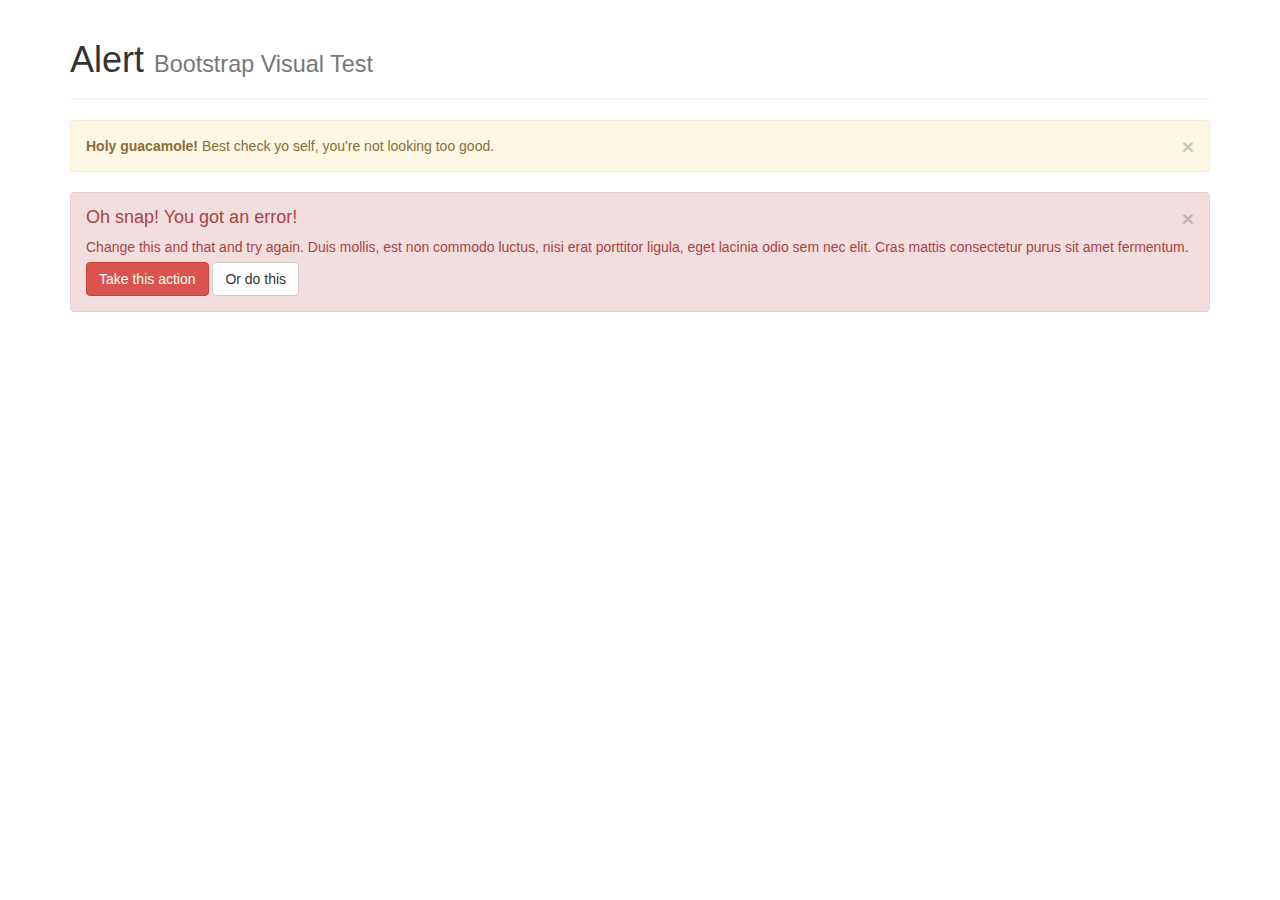
<file: Module3_Assignment/bootstrap-3.3.7/js/tests/visual/alert.html>
<!DOCTYPE html>
<html>
<head>
  <meta charset="utf-8">
  <meta http-equiv="X-UA-Compatible" content="IE=edge">
  <meta name="viewport" content="width=device-width, initial-scale=1">
  <title>Alert</title>
  <link rel="stylesheet" href="../../../dist/css/bootstrap.min.css">

  <!-- HTML5 shim and Respond.js for IE8 support of HTML5 elements and media queries -->
  <!-- WARNING: Respond.js doesn't work if you view the page via file:// -->
  <!--[if lt IE 9]>
    <script src="https://oss.maxcdn.com/html5shiv/3.7.3/html5shiv.min.js"></script>
    <script src="https://oss.maxcdn.com/respond/1.4.2/respond.min.js"></script>
  <![endif]-->
</head>
<body>

<div class="container">

  <div class="page-header">
    <h1>Alert <small>Bootstrap Visual Test</small></h1>
  </div>

  <div class="alert alert-warning fade in">
    <button type="button" class="close" data-dismiss="alert" aria-hidden="true">&times;</button>
    <strong>Holy guacamole!</strong> Best check yo self, you're not looking too good.
  </div>

  <div class="alert alert-danger fade in">
    <button type="button" class="close" data-dismiss="alert" aria-hidden="true">&times;</button>
    <h4>Oh snap! You got an error!</h4>
    <p>Change this and that and try again. Duis mollis, est non commodo luctus, nisi erat porttitor ligula, eget lacinia odio sem nec elit. Cras mattis consectetur purus sit amet fermentum.</p>
    <p>
      <button type="button" class="btn btn-danger">Take this action</button>
      <button type="button" class="btn btn-default">Or do this</button>
    </p>
  </div>

</div>

<!-- JavaScript Includes -->
<script src="../vendor/jquery.min.js"></script>
<script src="../../transition.js"></script>
<script src="../../alert.js"></script>

</body>
</html>
</file>
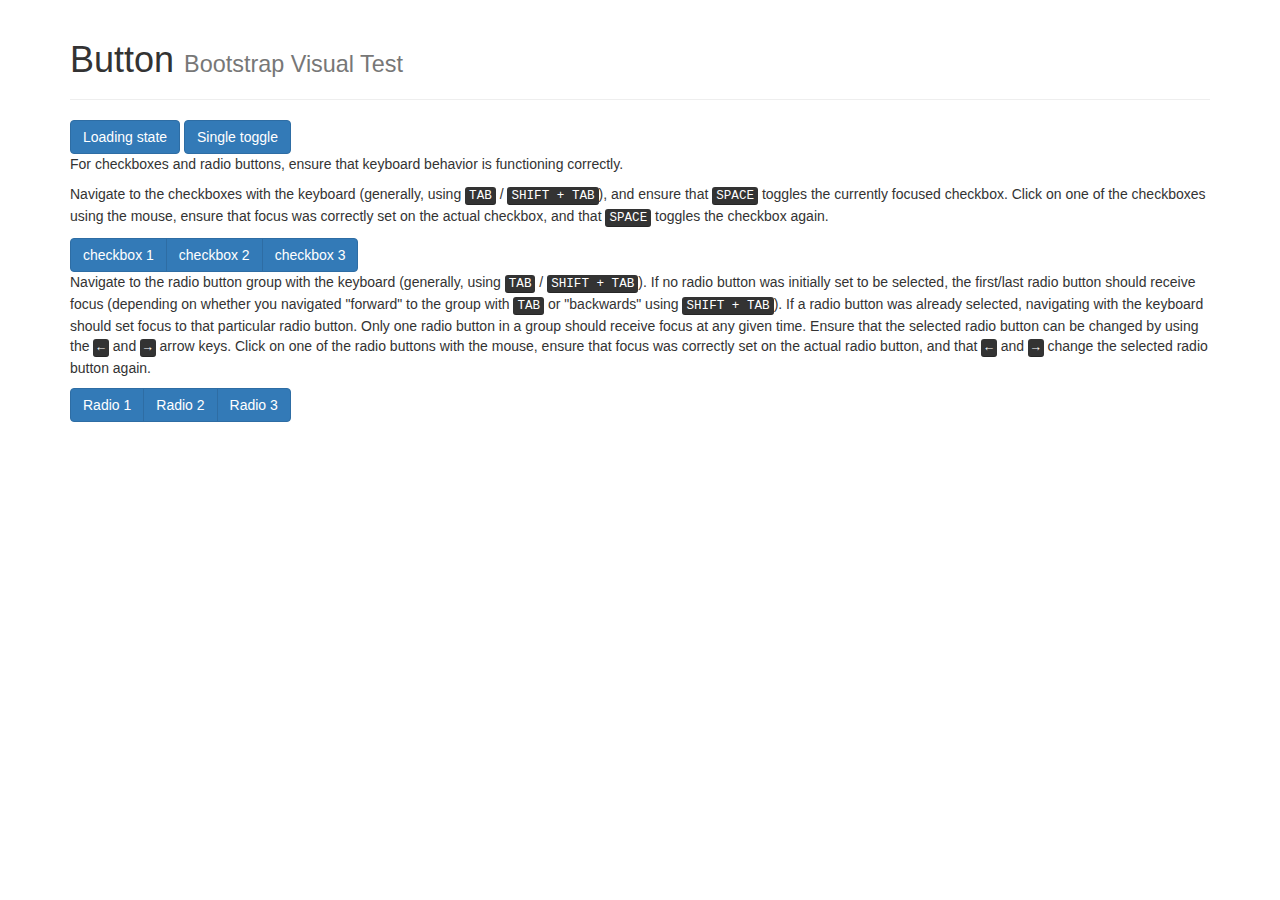
<file: Module3_Assignment/bootstrap-3.3.7/js/tests/visual/button.html>
<!DOCTYPE html>
<html>
<head>
  <meta charset="utf-8">
  <meta http-equiv="X-UA-Compatible" content="IE=edge">
  <meta name="viewport" content="width=device-width, initial-scale=1">
  <title>Button</title>
  <link rel="stylesheet" href="../../../dist/css/bootstrap.min.css">

  <!-- HTML5 shim and Respond.js for IE8 support of HTML5 elements and media queries -->
  <!-- WARNING: Respond.js doesn't work if you view the page via file:// -->
  <!--[if lt IE 9]>
    <script src="https://oss.maxcdn.com/html5shiv/3.7.3/html5shiv.min.js"></script>
    <script src="https://oss.maxcdn.com/respond/1.4.2/respond.min.js"></script>
  <![endif]-->
</head>
<body>

<div class="container">

  <div class="page-header">
    <h1>Button <small>Bootstrap Visual Test</small></h1>
  </div>

  <button type="button" data-loading-text="Loading for 3 seconds..." class="btn btn-primary js-loading-button">
    Loading state
  </button>

  <button type="button" class="btn btn-primary" data-toggle="button">Single toggle</button>

  <p>For checkboxes and radio buttons, ensure that keyboard behavior is functioning correctly.</p>
  <p>Navigate to the checkboxes with the keyboard (generally, using <kbd>TAB</kbd> / <kbd>SHIFT + TAB</kbd>), and ensure that <kbd>SPACE</kbd> toggles the currently focused checkbox. Click on one of the checkboxes using the mouse, ensure that focus was correctly set on the actual checkbox, and that <kbd>SPACE</kbd> toggles the checkbox again.</p>

  <div class="btn-group" data-toggle="buttons">
    <label class="btn btn-primary">
      <input type="checkbox"> checkbox 1
    </label>
    <label class="btn btn-primary">
      <input type="checkbox"> checkbox 2
    </label>
    <label class="btn btn-primary">
      <input type="checkbox"> checkbox 3
    </label>
  </div>

  <p>Navigate to the radio button group with the keyboard (generally, using <kbd>TAB</kbd> / <kbd>SHIFT + TAB</kbd>). If no radio button was initially set to be selected, the first/last radio button should receive focus (depending on whether you navigated "forward" to the group with <kbd>TAB</kbd> or "backwards" using <kbd>SHIFT + TAB</kbd>). If a radio button was already selected, navigating with the keyboard should set focus to that particular radio button. Only one radio button in a group should receive focus at any given time.  Ensure that the selected radio button can be changed by using the <kbd>←</kbd> and <kbd>→</kbd> arrow keys. Click on one of the radio buttons with the mouse,  ensure that focus was correctly set on the actual radio button, and that <kbd>←</kbd> and <kbd>→</kbd> change the selected radio button again.</p>

  <div class="btn-group" data-toggle="buttons">
    <label class="btn btn-primary">
      <input type="radio" name="options" id="option1"> Radio 1
    </label>
    <label class="btn btn-primary">
      <input type="radio" name="options" id="option2"> Radio 2
    </label>
    <label class="btn btn-primary">
      <input type="radio" name="options" id="option3"> Radio 3
    </label>
  </div>

</div>

<!-- JavaScript Includes -->
<script src="../vendor/jquery.min.js"></script>
<script src="../../transition.js"></script>
<script src="../../button.js"></script>

<!-- JavaScript Test -->
<script>
$(function () {
  $('.js-loading-button').on('click', function () {
    var btn = $(this).button('loading')
    setTimeout(function (){
      btn.button('reset')
    }, 3000)
  })
})
</script>
</body>
</html>
</file>
<file: Module2_Assignment/styles.css>
* {
    box-sizing: border-box;
}
body {
    font-family: cursive, sans-serif;
    margin:0;
    padding: 0;
    background-color: blanchedalmond;
}
.pageTitle p {
    font-size: 1.75em;
    height: 20%;
    text-align: center;
    width: 100%;
    margin-left: auto;
    margin-right: auto;
}
.section {
    background-color: lightsteelblue;
    margin: 1em;
    border: 1px solid black;
    /* width: 100%;*/
    /* height: 25vh;  */
}
.menuTitle {
    font-size: 1.25em;
    float: right;
    border-left: 1px solid black;
    border-bottom: 1px solid black;
    padding: 0.1em 1.5em 0.1em 1.5em;
}
.menuDesc {
    clear: both;
    padding: 0.3em 0.5em;
}
.menuDesc p {
    margin: 0;
}
#menu1 {
    background-color: lightsalmon;
    color: black;
}
#menu2   {
    background-color: indianred;
    color: white;
}
#menu3 {
    background-color: moccasin;
    color: black;
}

.row {
    width: 100%;
    padding-left: 0.5em;
    padding-right: 0.5em;
}
@media (min-width:992px){
    .col-lg-1, .col-lg-2, .col-lg-3, .col-lg-4, .col-lg-5, .col-lg-6, .col-lg-7, .col-lg-8, .col-lg-9,
    .col-lg-10, .col-lg-11, .col-lg-12 {
        float: left;
        height:25%;
    }
    .col-lg-1 {
        width: 8.33%;
    }
    .col-lg-2 {
        width: 16.66;
    }
    .col-lg-3 {
        width: 24.99%;
    }
    .col-lg-4 {
        width: 33.33%;
    }
    .col-lg-5 {
        width: 41.66%;
    }
    .col-lg-6 {
        width: 50%;
    }
    .col-lg-7 {
        width: 58.33%;
    }
    .col-lg-8 {
        width: 66.66%;
    }
    .col-lg-9 {
        width: 74.99%;
    }
    .col-lg-10 {
        width: 83.33%;
    }
    .col-lg-11 {
        width: 91.66%;
    }
    .col-lg-12 {
        width: 100%;
    }
}
@media (min-width:768px) and (max-width:991px){
    .col-md-1, .col-md-2, .col-md-3, .col-md-4, .col-md-5, .col-md-6, .col-md-7, .col-md-8, .col-md-9,
    .col-md-10, .col-md-11, .col-md-12 {
        float: left;
    }
    .col-md-1 {
        width: 8.33%;
    }
    .col-md-2 {
        width: 16.66;
    }
    .col-md-3 {
        width: 24.99%;
    }
    .col-md-4 {
        width: 33%;
    }
    .col-md-5 {
        width: 41.66%;
    }
    .col-md-6 {
        width: 50%;
    }
    .col-md-7 {
        width: 58.33%;
    }
    .col-md-8 {
        width: 66.66%;
    }
    .col-md-9 {
        width: 74.99%;
    }
    .col-md-10 {
        width: 83.33%;
    }
    .col-md-11 {
        width: 91.66%;
    }
    .col-md-12 {
        width: 100%;
    }
}
@media (max-width:767px){
    .col-sm-1, .col-sm-2, .col-sm-3, .col-sm-4, .col-sm-5, .col-sm-6, .col-sm-7, .col-sm-8, .col-sm-9,
    .col-sm-10, .col-sm-11, .col-sm-12 {
        float: left;
    }
    .col-sm-1 {
        width: 8.33%;
    }
    .col-sm-2 {
        width: 16.66;
    }
    .col-sm-3 {
        width: 24.99%;
    }
    .col-sm-4 {
        width: 33%;
    }
    .col-sm-5 {
        width: 41.66%;
    }
    .col-sm-6 {
        width: 50%;
    }
    .col-sm-7 {
        width: 58.33%;
    }
    .col-sm-8 {
        width: 66.66%;
    }
    .col-sm-9 {
        width: 74.99%;
    }
    .col-sm-10 {
        width: 83.33%;
    }
    .col-sm-11 {
        width: 91.66%;
    }
    .col-sm-12 {
        width: 100%;
    }
}
</file>
<file: Module3_Assignment/styles.css>
* {
    box-sizing: border-box;
}
body {
    font-family: Roboto, sans-serif;
    margin:0;
    padding: 0;
    background-color: blanchedalmond;
}
.navbar{
    background-color: chocolate;
    margin: 0;
    border:0;
    border-radius: 0;
}
.navbar-brand h1{
    font-size: 1.6em;
    line-height: 0.75;
    margin-top: 0;
    margin-bottom: 0;
    color: blanchedalmond;
}
.navbar-brand a:hover {
    text-decoration: none;
}
.navbar-default .navbar-toggle .icon-bar{
    background-color: blanchedalmond;
}
.navbar-default .navbar-toggle{
    border-color: blanchedalmond;
}
.navbar-default .navbar-toggle:focus,.navbar-default .navbar-toggle:hover {
    background-color: #f79b5a;
}
.page-title {
    margin-top:10px;
    font-size: 2em;
    font-weight: bold;
    color: darkred;
}
#menu-item {
    background-color: #f1a88f;
    margin-top: 3em;
    margin-bottom: 1.5em;
}
.item-title {
    font-size: 1.6em;
    font-weight: bold;
    color:darkred;
    margin-top:0.5em;
}
.item-detail p{
    font-size:1.1em;
    color:darkred;
}



@media (min-width:992px){
}
@media (min-width:768px) and (max-width:991px){
}
@media (max-width:767px){
    #collapsable-nav {
        background-color: sandybrown;
    }
    #nav-list {
        margin-top:0;
        margin-bottom: 0;
    }
    #nav-list a{
        font-size: 1.4em;
        color:aliceblue;
        text-align: center;
    }
    #nav-list hr {
        margin:0;
    }
    #menu-item {
        margin-left: 3em;
        margin-right: 3em;
    }
}
</file>
<file: Module5_Assignment/css/styles.css>
body {
  font-size: 16px;
  color: #fff;
  background-color: #61122f;
  font-family: 'Oxygen', sans-serif;
}

/** HEADER **/
#header-nav {
  background-color: #f6b319;
  border-radius: 0;
  border: 0;
}

#logo-img {
  background: url('../images/restaurant-logo_large.png') no-repeat;
  width: 150px;
  height: 150px;
  margin: 10px 15px 10px 0;
}

.navbar-brand {
  padding-top: 25px;
}
.navbar-brand h1 { /* Restaurant name */
  font-family: 'Lora', serif;
  color: #557c3e;
  font-size: 1.5em;
  text-transform: uppercase;
  font-weight: bold;
  text-shadow: 1px 1px 1px #222;
  margin-top: 0;
  margin-bottom: 0;
  line-height: .75;
}
.navbar-brand a:hover, .navbar-brand a:focus {
  text-decoration: none;
}
.navbar-brand p { /* Kosher cert */
  color: #000;
  text-transform: uppercase;
  font-size: .7em;
  margin-top: 15px;
}
.navbar-brand p span { /* Star-K */
  vertical-align: middle;
}

#nav-list {
  margin-top: 10px;
}
#nav-list a {
  color: #951C49;
  text-align: center;
}
#nav-list a:hover {
  background: #E7E7E7;
}
#nav-list a span {
  font-size: 1.8em;
}

#phone {
  margin-top: 5px;
}
#phone a { /* Phone number */
  text-align: right;
  padding-bottom: 0;
}
#phone div { /* We Deliver */
  color: #557c3e;
  text-align: right;
  padding-right: 15px;
}

.navbar-header button.navbar-toggle, .navbar-header .icon-bar {
  border: 1px solid #61122f;
}
.navbar-header button.navbar-toggle {
  clear: both;
  margin-top: -30px;
}
/* END HEADER */

/* FOOTER */
.panel-footer {
  margin-top: 30px;
  padding-top: 35px;
  padding-bottom: 30px;
  background-color: #222;
  border-top: 0;
}
.panel-footer div.row {
  margin-bottom: 35px;
}
#hours, #address {
  line-height: 2;
}
#hours > span, #address > span {
  font-size: 1.3em;
}
#address p {
  color: #557c3e;
  font-size: .8em;
  line-height: 1.8;
}
#testimonials {
  font-style: italic;
}
#testimonials p:nth-child(2) {
  margin-top: 25px;
}
/* END FOOTER */



/* HOME PAGE */
.container .jumbotron {
  box-shadow: 0 0 50px #3F0C1F;
  border: 2px solid #3F0C1F;
}

#menu-tile, #specials-tile, #map-tile {
  height: 250px;
  width: 100%;
  margin-bottom: 15px;
  position: relative;
  border: 2px solid #3F0C1F;
  overflow: hidden;
}
#menu-tile:hover, #specials-tile:hover, #map-tile:hover {
  box-shadow: 0 1px 5px 1px #cccccc;
}
#menu-tile {
  background: url('../images/menu-tile.jpg') no-repeat;
  background-position: center;
}
#specials-tile {
  background: url('../images/specials-tile.jpg') no-repeat;
  background-position: center;
}
#menu-tile span, #specials-tile span, #map-tile span {
  position: absolute;
  bottom: 0;
  right: 0;
  width: 100%;
  text-align: center;
  font-size: 1.6em;
  text-transform: uppercase;
  background-color: #000;
  color: #fff;
  opacity: .8;
}
/* END HOME PAGE */

/* MENU CATEGORIES PAGE */
.category-tile { 
  position: relative;
  border: 2px solid #3F0C1F;
  overflow: hidden;
  width: 200px;
  height: 200px;
  margin: 0 auto 15px;
}
.category-tile span {
  position: absolute;
  bottom: 0;
  right: 0;
  width: 100%;
  text-align: center;
  font-size: 1.2em;
  text-transform: uppercase;
  background-color: #000;
  color: #fff;
  opacity: .8;
}
.category-tile:hover {
  box-shadow: 0 1px 5px 1px #cccccc;
}

#menu-categories-title + div {
  margin-bottom: 50px;
}
/* END MENU CATEGORIES PAGE */

/* SINGLE CATEGORY PAGE */
.menu-item-tile {
  margin-bottom: 25px;
}
.menu-item-tile hr {
  width: 80%;
}
.menu-item-tile .menu-item-price {
  font-size: 1.1em;
  text-align: right;
  margin-top: -15px;
  margin-right: -15px;
}
.menu-item-tile .menu-item-price span {
  font-size: .6em;
}
.menu-item-photo {
  position: relative;
  border: 2px solid #3F0C1F; 
  overflow: hidden;
  padding: 0;
  margin-right: -15px;
  margin-left: auto;
  margin-bottom: 20px;
  max-width: 250px;
}
.menu-item-photo div {
  position: absolute;
  bottom: 0;
  right: 0;
  width: 80px;
  background-color: #557c3e;
  text-align: center;
}
.menu-item-description {
  padding-right: 30px;
}
h3.menu-item-title {
  margin: 0 0 10px;
}
.menu-item-details {
  font-size: .9em;
  font-style: italic;
}
/* END SINGLE CATEGORY PAGE */


/********** Large devices only **********/
@media (min-width: 1200px) {
  .container .jumbotron {
    background: url('../images/jumbotron_1200.jpg') no-repeat;
    height: 675px;
  }
}

/********** Medium devices only **********/
@media (min-width: 992px) and (max-width: 1199px) {
  /* Header */
  #logo-img {
    background: url('../images/restaurant-logo_medium.png') no-repeat;
    width: 100px;
    height: 100px;
    margin: 5px 5px 5px 0;
  }
  /* End Header */

  /* Home Page */
  .container .jumbotron {
    background: url('../images/jumbotron_992.jpg') no-repeat;
    height: 558px;
  }
  /* End Home Page */
}

/********** Small devices only **********/
@media (min-width: 768px) and (max-width: 991px) {
  /* Home Page */
  .container .jumbotron {
    background: url('../images/jumbotron_768.jpg') no-repeat;
    height: 432px;
  }
  /* End Home Page */
}

/********** Extra small devices only **********/
@media (max-width: 767px) {
  /* Header */
  .navbar-brand {
    padding-top: 10px;
    height: 80px;
  }
  .navbar-brand h1 { /* Restaurant name */
    padding-top: 10px;
    font-size: 5vw; /* 1vw = 1% of viewport width */
  }
  .navbar-brand p { /* Kosher cert */
    font-size: .6em;
    margin-top: 12px;
  }
  .navbar-brand p img { /* Star-K */
    height: 20px;
  }

  #collapsable-nav a { /* Collapsed nav menu text */
    font-size: 1.2em;
  }
  #collapsable-nav a span { /* Collapsed nav menu glyph */
    font-size: 1em;
    margin-right: 5px;
  }

  #call-btn > a {
    font-size: 1.5em;
    display: block;
    margin: 0 20px;
    padding: 10px;
    border: 2px solid #fff;
    background-color: #f6b319;
    color: #951c49;
  }
  #xs-deliver {
    margin-top: 5px;
    font-size: .7em;
    letter-spacing: .1em;
    text-transform: uppercase;
  }
  /* End Header */

  /* Footer */
  .panel-footer section {
    margin-bottom: 30px;
    text-align: center;
  }
  .panel-footer section:nth-child(3) {
    margin-bottom: 0; /* margin already exists on the whole row */
  }
  .panel-footer section hr {
    width: 50%;
  }
  /* End Footer */

  /* Home Page */
  .container .jumbotron {
    margin-top: 30px;
    padding: 0;
  }
  #menu-tile, #specials-tile {
    width: 360px;
    margin: 0 auto 15px;
  }

  .menu-item-photo {
    margin-right: auto;
  }
  .menu-item-tile .menu-item-price {
    text-align: center;
  }
  .menu-item-description {
    text-align: center;;
  }
}


/********** Super extra small devices Only :-) (e.g., iPhone 4) **********/
@media (max-width: 479px) {
  /* Header */
  .navbar-brand h1 { /* Restaurant name */
    padding-top: 5px;
    font-size: 6vw;
  }
  /* End Header */
  
  /* Home page */
  #menu-tile, #specials-tile {
    width: 280px;
    margin: 0 auto 15px;
  }

  .col-xxs-12 {
    position: relative;
    min-height: 1px;
    padding-right: 15px;
    padding-left: 15px;
    float: left;
    width: 100%;
  }
}
</file>
<file: Module3_Assignment/bootstrap-3.3.7/js/tests/vendor/qunit.css>
/*!
 * QUnit 1.22.0
 * https://qunitjs.com/
 *
 * Copyright jQuery Foundation and other contributors
 * Released under the MIT license
 * https://jquery.org/license
 *
 * Date: 2016-02-23T15:57Z
 */

/** Font Family and Sizes */

#qunit-tests, #qunit-header, #qunit-banner, #qunit-testrunner-toolbar, #qunit-filteredTest, #qunit-userAgent, #qunit-testresult {
	font-family: "Helvetica Neue Light", "HelveticaNeue-Light", "Helvetica Neue", Calibri, Helvetica, Arial, sans-serif;
}

#qunit-testrunner-toolbar, #qunit-filteredTest, #qunit-userAgent, #qunit-testresult, #qunit-tests li { font-size: small; }
#qunit-tests { font-size: smaller; }


/** Resets */

#qunit-tests, #qunit-header, #qunit-banner, #qunit-filteredTest, #qunit-userAgent, #qunit-testresult, #qunit-modulefilter {
	margin: 0;
	padding: 0;
}


/** Header */

#qunit-header {
	padding: 0.5em 0 0.5em 1em;

	color: #8699A4;
	background-color: #0D3349;

	font-size: 1.5em;
	line-height: 1em;
	font-weight: 400;

	border-radius: 5px 5px 0 0;
}

#qunit-header a {
	text-decoration: none;
	color: #C2CCD1;
}

#qunit-header a:hover,
#qunit-header a:focus {
	color: #FFF;
}

#qunit-testrunner-toolbar label {
	display: inline-block;
	padding: 0 0.5em 0 0.1em;
}

#qunit-banner {
	height: 5px;
}

#qunit-testrunner-toolbar {
	padding: 0.5em 1em 0.5em 1em;
	color: #5E740B;
	background-color: #EEE;
	overflow: hidden;
}

#qunit-filteredTest {
	padding: 0.5em 1em 0.5em 1em;
	background-color: #F4FF77;
	color: #366097;
}

#qunit-userAgent {
	padding: 0.5em 1em 0.5em 1em;
	background-color: #2B81AF;
	color: #FFF;
	text-shadow: rgba(0, 0, 0, 0.5) 2px 2px 1px;
}

#qunit-modulefilter-container {
	float: right;
	padding: 0.2em;
}

.qunit-url-config {
	display: inline-block;
	padding: 0.1em;
}

.qunit-filter {
	display: block;
	float: right;
	margin-left: 1em;
}

/** Tests: Pass/Fail */

#qunit-tests {
	list-style-position: inside;
}

#qunit-tests li {
	padding: 0.4em 1em 0.4em 1em;
	border-bottom: 1px solid #FFF;
	list-style-position: inside;
}

#qunit-tests > li {
	display: none;
}

#qunit-tests li.running,
#qunit-tests li.pass,
#qunit-tests li.fail,
#qunit-tests li.skipped {
	display: list-item;
}

#qunit-tests.hidepass {
	position: relative;
}

#qunit-tests.hidepass li.running,
#qunit-tests.hidepass li.pass {
	visibility: hidden;
	position: absolute;
	width:   0;
	height:  0;
	padding: 0;
	border:  0;
	margin:  0;
}

#qunit-tests li strong {
	cursor: pointer;
}

#qunit-tests li.skipped strong {
	cursor: default;
}

#qunit-tests li a {
	padding: 0.5em;
	color: #C2CCD1;
	text-decoration: none;
}

#qunit-tests li p a {
	padding: 0.25em;
	color: #6B6464;
}
#qunit-tests li a:hover,
#qunit-tests li a:focus {
	color: #000;
}

#qunit-tests li .runtime {
	float: right;
	font-size: smaller;
}

.qunit-assert-list {
	margin-top: 0.5em;
	padding: 0.5em;

	background-color: #FFF;

	border-radius: 5px;
}

.qunit-source {
	margin: 0.6em 0 0.3em;
}

.qunit-collapsed {
	display: none;
}

#qunit-tests table {
	border-collapse: collapse;
	margin-top: 0.2em;
}

#qunit-tests th {
	text-align: right;
	vertical-align: top;
	padding: 0 0.5em 0 0;
}

#qunit-tests td {
	vertical-align: top;
}

#qunit-tests pre {
	margin: 0;
	white-space: pre-wrap;
	word-wrap: break-word;
}

#qunit-tests del {
	background-color: #E0F2BE;
	color: #374E0C;
	text-decoration: none;
}

#qunit-tests ins {
	background-color: #FFCACA;
	color: #500;
	text-decoration: none;
}

/*** Test Counts */

#qunit-tests b.counts                       { color: #000; }
#qunit-tests b.passed                       { color: #5E740B; }
#qunit-tests b.failed                       { color: #710909; }

#qunit-tests li li {
	padding: 5px;
	background-color: #FFF;
	border-bottom: none;
	list-style-position: inside;
}

/*** Passing Styles */

#qunit-tests li li.pass {
	color: #3C510C;
	background-color: #FFF;
	border-left: 10px solid #C6E746;
}

#qunit-tests .pass                          { color: #528CE0; background-color: #D2E0E6; }
#qunit-tests .pass .test-name               { color: #366097; }

#qunit-tests .pass .test-actual,
#qunit-tests .pass .test-expected           { color: #999; }

#qunit-banner.qunit-pass                    { background-color: #C6E746; }

/*** Failing Styles */

#qunit-tests li li.fail {
	color: #710909;
	background-color: #FFF;
	border-left: 10px solid #EE5757;
	white-space: pre;
}

#qunit-tests > li:last-child {
	border-radius: 0 0 5px 5px;
}

#qunit-tests .fail                          { color: #000; background-color: #EE5757; }
#qunit-tests .fail .test-name,
#qunit-tests .fail .module-name             { color: #000; }

#qunit-tests .fail .test-actual             { color: #EE5757; }
#qunit-tests .fail .test-expected           { color: #008000; }

#qunit-banner.qunit-fail                    { background-color: #EE5757; }

/*** Skipped tests */

#qunit-tests .skipped {
	background-color: #EBECE9;
}

#qunit-tests .qunit-skipped-label {
	background-color: #F4FF77;
	display: inline-block;
	font-style: normal;
	color: #366097;
	line-height: 1.8em;
	padding: 0 0.5em;
	margin: -0.4em 0.4em -0.4em 0;
}

/** Result */

#qunit-testresult {
	padding: 0.5em 1em 0.5em 1em;

	color: #2B81AF;
	background-color: #D2E0E6;

	border-bottom: 1px solid #FFF;
}
#qunit-testresult .module-name {
	font-weight: 700;
}

/** Fixture */

#qunit-fixture {
	position: absolute;
	top: -10000px;
	left: -10000px;
	width: 1000px;
	height: 1000px;
}
</file>
